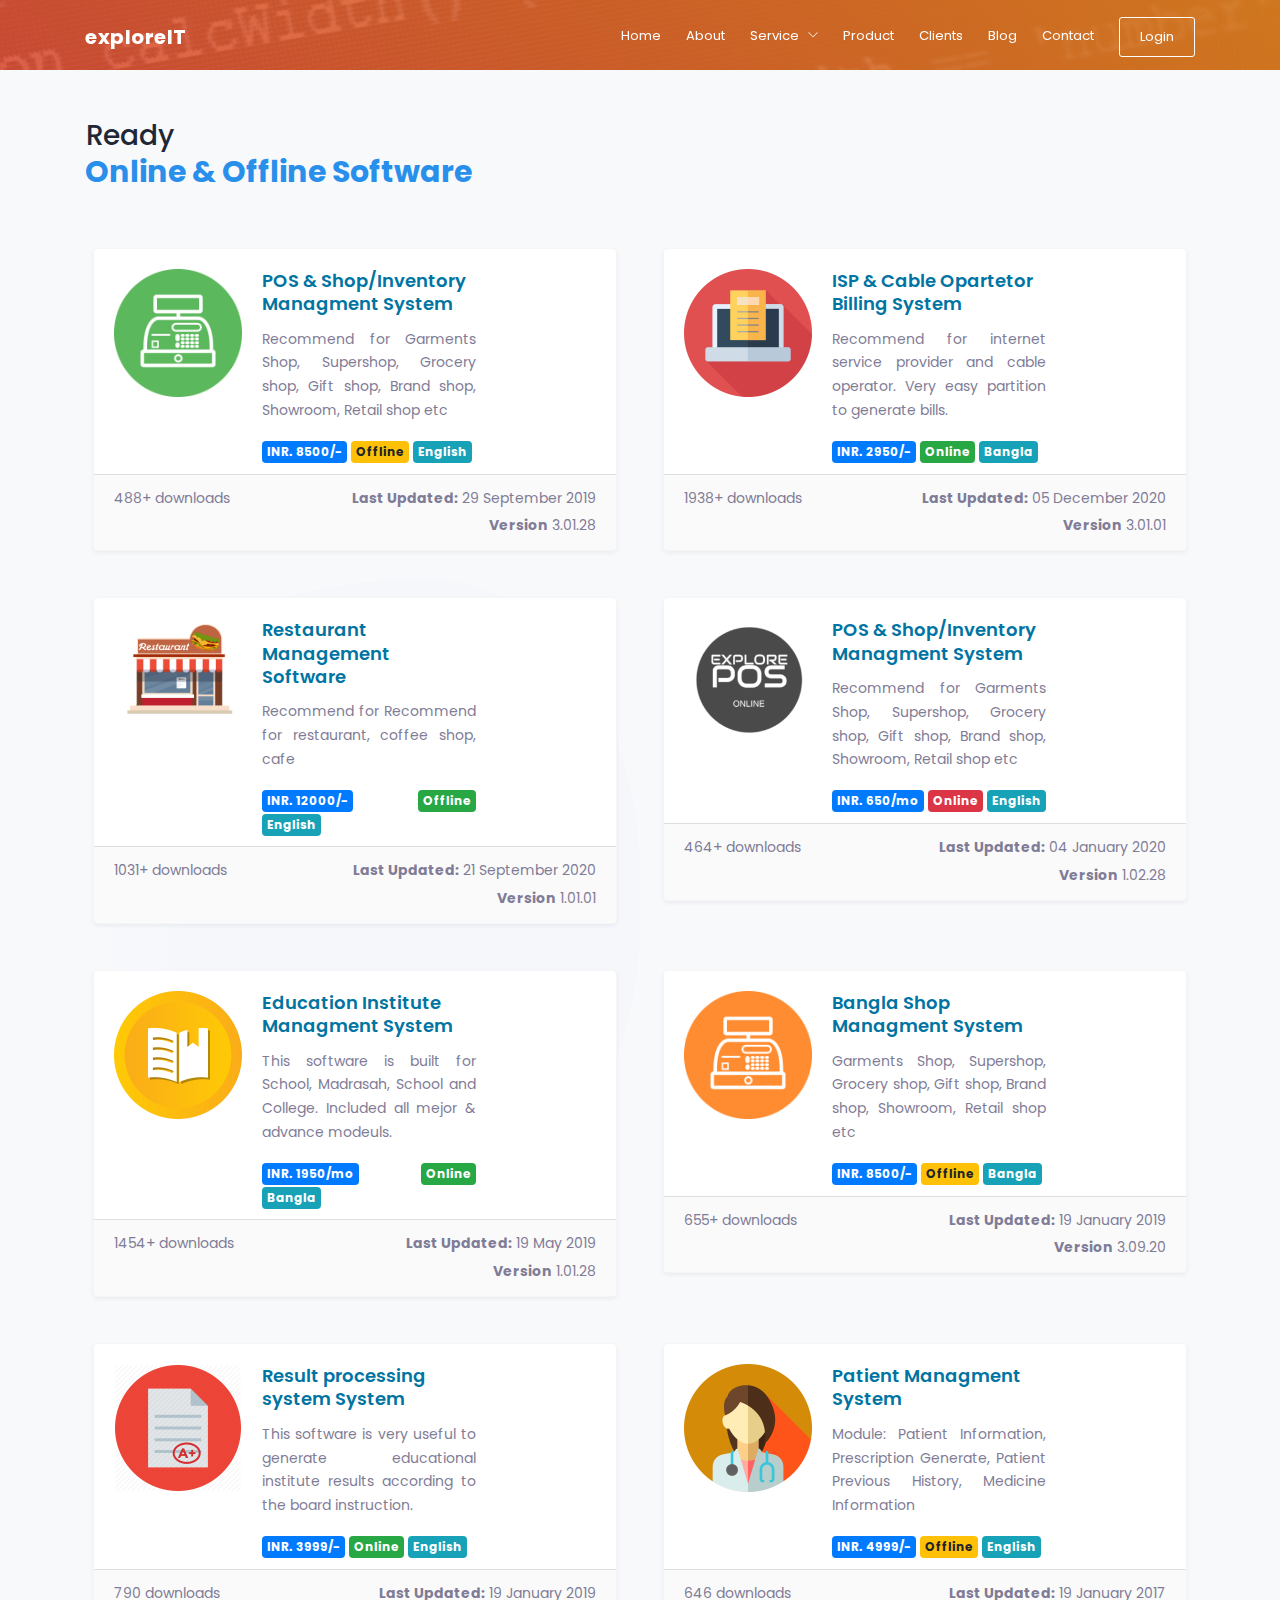
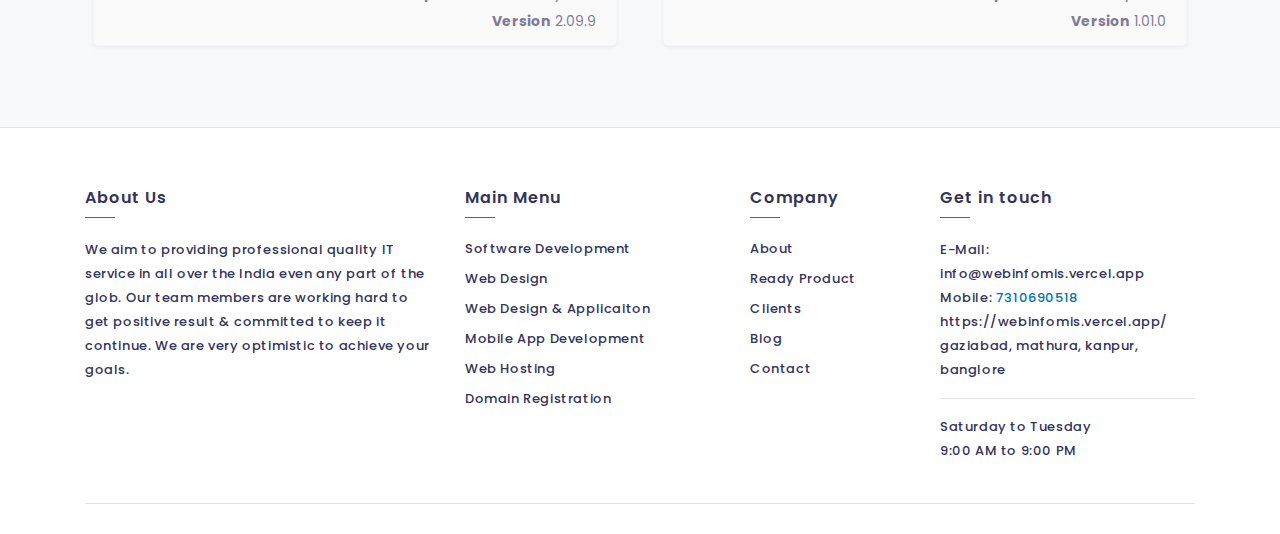
<file: products.html>
<!DOCTYPE html>
<html lang="zxx">



<head>
  <meta charset="utf-8">
  <meta http-equiv="X-UA-Compatible" content="IE=edge">
  <meta name="viewport" content="width=device-width, initial-scale=1, shrink-to-fit=no">
  <!--
 
  -->
  <!-- Page Title -->
  <title> explore IT,  Software, POS Software, Billing, Software, Web Application, Andorid App, Doamin & Hosting Service in india </title>
  <!-- / -->

  <!---Font Icon-->
  <link href="static/plugin/font-awesome/css/fontawesome-all.min.css" rel="stylesheet">
  <link href="static/plugin/themify-icons/themify-icons.css" rel="stylesheet">
  <!-- / -->

  <!-- Plugin CSS -->
  <link href="static/plugin/bootstrap/css/bootstrap.min.css" rel="stylesheet">
  <link href="static/plugin/owl-carousel/css/owl.carousel.min.css" rel="stylesheet">
  <link href="static/plugin/magnific/magnific-popup.css" rel="stylesheet">

  <!-- / -->

  <!-- Theme Style -->
  <link href="static/css/styles.css" rel="stylesheet">
  <link href="static/css/color/color-3.css" rel="stylesheet" id="color_theme">
  <!-- / -->

  <!-- Favicon -->
  <link rel="icon" href="favicon.html" />
  <!-- / -->
</head>

<!-- Body Start -->
<body data-spy="scroll" data-target="#navbar" data-offset="98">

 

  <!-- Header -->
  
   <nav class="navbar header-nav fixed-top navbar-expand-lg">
      <div class="container">
        <!-- Brand -->
        <a class="navbar-brand" href="#">
          exploreIT
        </a>
        <!-- / -->

        <!-- Mobile Toggle -->
        <button class="navbar-toggler" type="button" data-toggle="collapse" data-target="#navbar" aria-controls="navbar" aria-expanded="false" aria-label="Toggle navigation">
            <span></span>
            <span></span>
            <span></span>
        </button>
        <!-- / -->

        <!-- Top Menu -->
        <div class="collapse navbar-collapse justify-content-end" id="navbar">
          <ul class="navbar-nav ml-auto">
            <li><a class="nav-link" href="index.html">Home</a> </li>
            <li><a class="nav-link" href="about.html">About</a></li>
        <li>
              <a class="nav-link" href="javascript:;">Service</a>
              <span class="sub-menu-toggle" data-toggle="dropdown" aria-haspopup="true" aria-expanded="false"><i class="ti-angle-down"></i></span> 
              <ul class="sub-menu">
			  	<li><a href="desktop-database-accounting-software-development-india.html">Software Development</a></li>
	
        							<li><a href="web-desing-development-india.html">Web Design</a></li>
											<li><a href="web-application-online-software-india.html">Web Design & Applicaiton </a></li>
									
									<li><a href="mobile_app_development_india.html">Mobile App Development </a></li>
								 
              </ul>
            </li>
            <li><a class="nav-link" href="products.html">Product</a></li>
            <li><a class="nav-link" href="clients.html">Clients</a></li>
            <li><a class="nav-link" href="https://www.facebook.com/webinfomis">Blog</a></li>
            <li><a class="nav-link" href="https://webinfomis.vercel.app/contact">Contact</a></li>
             
            <li><a class="nav-btn nav-link" href="#">Login</a></li>
   
          </ul>
        </div>
        <!-- / -->

      </div><!-- Container -->
    </nav> <!-- Navbar -->
  </header>
  <!-- Header End --><link href="static/css/product.css" rel="stylesheet">
<!-- Main Start -->
<main>
<!-- Page Title -->
   <section class="section page-title-section theme-after bg-fixed bg-center-center bg-cover" style="background-image: url(uploads/pages/SFT.jpg);">
   
    </section>
<!-- Featre -->
<section class="section section-effect gray-bg border-bottom">
<div class="container service-item-content">
 	<h2><span>Ready </span>Online & Offline Software</h2><br>
  
  <div class="row">
	  <div class="col-md-12 col-lg-6 m-15px-tb">
  
  <div class="plugin-card">
    <div class="plugin-card-flipper">
      <div class="plugin-card-front">
        <div class="plugin-card-top"> <a href="#" class="thickbox plugin-icon"><img src="uploads/products/pos.png"></a>
          <div class="name column-name">
            <h4><a href="#" class="thickbox">POS & Shop/Inventory Managment System</a></h4>
          </div>
          
          <div class="desc column-description">
            <p>Recommend for Garments Shop, Supershop, Grocery shop, Gift shop, Brand shop, Showroom, Retail shop etc</p>
            <p class="authors"> <strong><span class="badge badge-primary" style="font-size:12px; padding:5px;"> INR. 8500/- </span></strong> <strong><span class="badge badge-warning" style="font-size:12px; padding:5px;">Offline </span></strong> <strong><span class="badge badge-info" style="font-size:12px; padding:5px;">English </span></strong></p>
          </div>
        </div>
        <div class="plugin-card-bottom">
          <div class="column-updated"> <strong>Last Updated:</strong> <span title="2014-09-18 6:09pm GMT">29 September 2019</span> </div>
          <div class="column-downloaded">488+ downloads</div>
          <div class="column-compatibility"> <span class="compatibility-untested"><strong>Version</strong> 3.01.28</span> </div>
        </div>
      </div>
    </div>
  </div>
  </div>
  
	  <div class="col-md-12 col-lg-6 m-15px-tb">
  <div class="plugin-card">
    <div class="plugin-card-flipper">
      <div class="plugin-card-front">
        <div class="plugin-card-top"> <a href="#" class="thickbox plugin-icon"><img src="uploads/products/billing.png"></a>
          <div class="name column-name">
            <h4><a href="isp-cable-software-online-bd-bangla.html" class="thickbox">ISP & Cable Opartetor Billing System</a></h4>
          </div>
          
          <div class="desc column-description">
            <p>Recommend for internet service provider and cable operator. Very easy partition to generate bills.</p>
            <p class="authors"> <strong><span class="badge badge-primary" style="font-size:12px; padding:5px;"> INR. 2950/- </span></strong> <strong><span class="badge badge-success" style="font-size:12px; padding:5px;">Online </span></strong>  <strong><span class="badge badge-info" style="font-size:12px; padding:5px;">Bangla </span></strong></p>
          </div>
        </div>
        <div class="plugin-card-bottom">
          <div class="column-updated"> <strong>Last Updated:</strong> <span title="2014-09-18 6:09pm GMT">05 December 2020</span> </div>
          <div class="column-downloaded">1938+ downloads</div>
          <div class="column-compatibility"> <span class="compatibility-untested"><strong>Version</strong> 3.01.01</span> </div>
        </div>
      </div>
    </div>
  </div>
  </div>
  
 <div class="col-md-12 col-lg-6 m-15px-tb">
  <div class="plugin-card">
    <div class="plugin-card-flipper">
      <div class="plugin-card-front">
        <div class="plugin-card-top"> <a href="#" class="thickbox plugin-icon"><img src="uploads/products/restaurant.png"></a>
          <div class="name column-name">
            <h4><a href="isp-cable-software-online-bd-bangla.html" class="thickbox">Restaurant Management Software</a></h4>
          </div>
          
          <div class="desc column-description">
            <p>Recommend for Recommend for restaurant, coffee shop, cafe</p>
            <p class="authors"> <strong><span class="badge badge-primary" style="font-size:12px; padding:5px;"> INR. 12000/- </span></strong> <strong><span class="badge badge-success" style="font-size:12px; padding:5px;">Offline </span></strong>  <strong><span class="badge badge-info" style="font-size:12px; padding:5px;">English </span></strong></p>
          </div>
        </div>
        <div class="plugin-card-bottom">
          <div class="column-updated"> <strong>Last Updated:</strong> <span title="2014-09-18 6:09pm GMT">21 September 2020</span> </div>
          <div class="column-downloaded">1031+ downloads</div>
          <div class="column-compatibility"> <span class="compatibility-untested"><strong>Version</strong> 1.01.01</span> </div>
        </div>
      </div>
    </div>
  </div>
  </div>
  
    <div class="col-md-12 col-lg-6 m-15px-tb">
  
  <div class="plugin-card">
    <div class="plugin-card-flipper">
      <div class="plugin-card-front">
        <div class="plugin-card-top"> <a href="#" class="thickbox plugin-icon"><img src="uploads/products/invoice.png"></a>
          <div class="name column-name">
            <h4><a href="#" class="thickbox">POS & Shop/Inventory Managment System</a></h4>
          </div>
          
          <div class="desc column-description">
            <p>Recommend for Garments Shop, Supershop, Grocery shop, Gift shop, Brand shop, Showroom, Retail shop etc</p>
            <p class="authors"> <strong><span class="badge badge-primary" style="font-size:12px; padding:5px;"> INR. 650/mo </span></strong> <strong><span class="badge badge-danger" style="font-size:12px; padding:5px;">Online </span></strong> <strong><span class="badge badge-info" style="font-size:12px; padding:5px;">English </span></strong></p>
          </div>
        </div>
        <div class="plugin-card-bottom">
          <div class="column-updated"> <strong>Last Updated:</strong> <span title="2014-09-18 6:09pm GMT">04 January 2020</span> </div>
          <div class="column-downloaded">464+ downloads</div>
          <div class="column-compatibility"> <span class="compatibility-untested"><strong>Version</strong> 1.02.28</span> </div>
        </div>
      </div>
    </div>
  </div>
  </div>
	  <div class="col-md-12 col-lg-6 m-15px-tb">
  <div class="plugin-card">
    <div class="plugin-card-flipper">
      <div class="plugin-card-front">
        <div class="plugin-card-top"> <a href="#" class="thickbox plugin-icon"><img src="uploads/products/icon-06.png"></a>
          <div class="name column-name">
            <h4><a href="#" class="thickbox">Education Institute Managment System</a></h4>
          </div>
          
          <div class="desc column-description">
            <p>This software is built for School, Madrasah, School and College. Included all mejor & advance modeuls.</p>
            <p class="authors"> <strong><span class="badge badge-primary" style="font-size:12px; padding:5px;"> INR. 1950/mo </span></strong> <strong><span class="badge badge-success" style="font-size:12px; padding:5px;">Online </span></strong>  <strong><span class="badge badge-info" style="font-size:12px; padding:5px;">Bangla </span></strong></p>
          </div>
        </div>
        <div class="plugin-card-bottom">
          <div class="column-updated"> <strong>Last Updated:</strong> <span title="2014-09-18 6:09pm GMT">19 May 2019</span> </div>
          <div class="column-downloaded">1454+ downloads</div>
          <div class="column-compatibility"> <span class="compatibility-untested"><strong>Version</strong> 1.01.28</span> </div>
        </div>
      </div>
    </div>
  </div>
  </div>
  
  
  	  <div class="col-md-12 col-lg-6 m-15px-tb">
  <div class="plugin-card">
    <div class="plugin-card-flipper">
      <div class="plugin-card-front">
        <div class="plugin-card-top"> <a href="#" class="thickbox plugin-icon"><img src="uploads/products/pos-bn.png"></a>
          <div class="name column-name">
            <h4><a href="#" class="thickbox">Bangla Shop Managment System</a></h4>
          </div>
          
          <div class="desc column-description">
            <p>Garments Shop, Supershop, Grocery shop, Gift shop, Brand shop, Showroom, Retail shop etc</p>
            <p class="authors"> <strong><span class="badge badge-primary" style="font-size:12px; padding:5px;"> INR. 8500/- </span></strong> <strong><span class="badge badge-warning" style="font-size:12px; padding:5px;">Offline </span></strong>  <strong><span class="badge badge-info" style="font-size:12px; padding:5px;">Bangla </span></strong></p>
          </div>
        </div>
        <div class="plugin-card-bottom">
          <div class="column-updated"> <strong>Last Updated:</strong> <span title="2014-09-18 6:09pm GMT">19 January 2019</span> </div>
          <div class="column-downloaded">655+ downloads</div>
          <div class="column-compatibility"> <span class="compatibility-untested"><strong>Version</strong> 3.09.20</span> </div>
        </div>
      </div>
    </div>
  </div>
  </div>
  
  
    	  <div class="col-md-12 col-lg-6 m-15px-tb">
  <div class="plugin-card">
    <div class="plugin-card-flipper">
      <div class="plugin-card-front">
        <div class="plugin-card-top"> <a href="#" class="thickbox plugin-icon"><img src="uploads/products/icon-07.png"></a>
          <div class="name column-name">
            <h4><a href="#" class="thickbox">Result processing system System</a></h4>
          </div>
          
          <div class="desc column-description">
            <p>This software is very useful to generate educational institute results according to the board instruction.</p>
            <p class="authors"> <strong><span class="badge badge-primary" style="font-size:12px; padding:5px;"> INR. 3999/- </span></strong> <strong><span class="badge badge-success" style="font-size:12px; padding:5px;">Online </span></strong>  <strong><span class="badge badge-info" style="font-size:12px; padding:5px;">English </span></strong></p>
          </div>
        </div>
        <div class="plugin-card-bottom">
          <div class="column-updated"> <strong>Last Updated:</strong> <span title="2014-09-18 6:09pm GMT">19 January 2019</span> </div>
          <div class="column-downloaded">790 downloads</div>
          <div class="column-compatibility"> <span class="compatibility-untested"><strong>Version</strong> 2.09.9</span> </div>
        </div>
      </div>
    </div>
  </div>
  </div>
  
  
  
  
    	  <div class="col-md-12 col-lg-6 m-15px-tb">
  <div class="plugin-card">
    <div class="plugin-card-flipper">
      <div class="plugin-card-front">
        <div class="plugin-card-top"> <a href="#" class="thickbox plugin-icon"><img src="uploads/products/icon-18.png"></a>
          <div class="name column-name">
            <h4><a href="#" class="thickbox">Patient Managment System</a></h4>
          </div>
          
          <div class="desc column-description">
            <p>Module: Patient Information, Prescription Generate, Patient Previous History, Medicine Information</p>
            <p class="authors"> <strong><span class="badge badge-primary" style="font-size:12px; padding:5px;"> INR. 4999/- </span></strong> <strong><span class="badge badge-warning" style="font-size:12px; padding:5px;">Offline </span></strong>  <strong><span class="badge badge-info" style="font-size:12px; padding:5px;">English </span></strong></p>
          </div>
        </div>
        <div class="plugin-card-bottom">
          <div class="column-updated"> <strong>Last Updated:</strong> <span title="2014-09-18 6:09pm GMT">19 January 2017</span> </div>
          <div class="column-downloaded">646 downloads</div>
          <div class="column-compatibility"> <span class="compatibility-untested"><strong>Version</strong> 1.01.0</span> </div>
        </div>
      </div>
    </div>
  </div>
  </div>
  
  
   
</div>
</div>
</section>
</main>
<!-- Main End -->
   <!-- Footer Start -->
  <footer class="footer-light ">
 
    <section class="footer-section">
      <div class="container">
        <div class="row">
          <div class="col-md-12 col-lg-4 sm-m-15px-tb md-m-30px-b">
            <h4 class="font-alt">About Us</h4>
            <p class="footer-text">We aim to providing professional quality IT service in all over the India even any part of the glob. Our team members are working hard to get positive result & committed to keep it continue. We are very optimistic to achieve your goals.</p>
          
          </div> <!-- col -->

          <div class="col-6 col-md-4 col-lg-3 sm-m-15px-tb">
            <h4 class="font-alt">Main Menu</h4>
            
            <ul class="fot-link">
<li><a href="desktop-database-accounting-software-development-india.html">Software Development</a></li>
	
        							<li><a href="web-desing-development-india.html">Web Design</a></li>
											<li><a href="web-application-online-software-india.html">Web Design & Applicaiton </a></li>
									
									<li><a href="mobile_app_development_india.html">Mobile App Development </a></li>
									<li><a href="web-hosting-india-best-price.html"> Web Hosting</a></li>
									<li><a href="domain_registration_bd_domain_india.html">Domain Registration</a></li>
            </ul>
          </div> <!-- col -->

          <div class="col-6 col-md-4 col-lg-2 sm-m-15px-tb">
            <h4 class="font-alt">Company</h4>
            <ul class="fot-link">
                <li><a href="about.html">About</a></li>
				               <li><a href="products.html">Ready Product</a></li>
                <li><a href="clients.html">Clients</a></li>
                <li><a href="https://www.facebook.com/webinfomis">Blog</a></li>
 
                <li><a href="https://webinfomis.vercel.app/contact">Contact</a></li>
              </ul>
          </div>
<div class="col-md-4 col-lg-3 sm-m-15px-tb">
            <h4 class="font-alt">Get in touch</h4>
         
            <p><span>E-Mail:</span> info@webinfomis.vercel.app </p>
            <p><span>Mobile:</span> <a href="tel:7310690518">7310690518</a></p>
            <p>https://webinfomis.vercel.app/</p>
             <p>gaziabad, mathura, kanpur, banglore
</p>
            
			<hr>
		
 
<p>Saturday to Tuesday</p>
<p>   9:00 AM to 9:00 PM</p>

          </div>   <!-- col -->

        </div>
        
        <div class="footer-copy">
          <div class="row">
            <!-- col -->
          </div> <!-- row -->
        </div> <!-- footer-copy -->

      </div> <!-- container -->   
    </section>
  </footer>
  <!-- / -->
<!-- WhatsHelp.io widget -->

<!-- /WhatsHelp.io widget -->
  <!-- jQuery -->
  <script src="static/js/jquery-3.2.1.min.js"></script>
  <script src="static/js/jquery-migrate-3.0.0.min.js"></script>

  <!-- Plugins -->
  <script src="static/plugin/bootstrap/js/popper.min.js"></script>
  <script src="static/plugin/bootstrap/js/bootstrap.min.js"></script>
  <script src="static/plugin/owl-carousel/js/owl.carousel.min.js"></script>
  <script src="static/plugin/magnific/jquery.magnific-popup.min.js"></script>
  <script src="static/plugin/particles/particles.min.js"></script>
  <script src="static/plugin/particles/particles-app.js"></script>

  <!-- custom -->
  <script src="static/js/custom.js"></script>
  
</body>
<!-- Body End -->

</html>
</file>
<file: static/plugin/themify-icons/themify-icons.css>
@font-face {
	font-family: 'themify';
	src:url('fonts/themify9f24.eot?-fvbane');
	src:url('fonts/themifyd41d.eot?#iefix-fvbane') format('embedded-opentype'),
		url('fonts/themify9f24.woff?-fvbane') format('woff'),
		url('fonts/themify9f24.ttf?-fvbane') format('truetype'),
		url('fonts/themify9f24.svg?-fvbane#themify') format('svg');
	font-weight: normal;
	font-style: normal;
}

[class^="ti-"], [class*=" ti-"] {
	font-family: 'themify';
	speak: none;
	font-style: normal;
	font-weight: normal;
	font-variant: normal;
	text-transform: none;
	line-height: 1;

	/* Better Font Rendering =========== */
	-webkit-font-smoothing: antialiased;
	-moz-osx-font-smoothing: grayscale;
}

.ti-wand:before {
	content: "\e600";
}
.ti-volume:before {
	content: "\e601";
}
.ti-user:before {
	content: "\e602";
}
.ti-unlock:before {
	content: "\e603";
}
.ti-unlink:before {
	content: "\e604";
}
.ti-trash:before {
	content: "\e605";
}
.ti-thought:before {
	content: "\e606";
}
.ti-target:before {
	content: "\e607";
}
.ti-tag:before {
	content: "\e608";
}
.ti-tablet:before {
	content: "\e609";
}
.ti-star:before {
	content: "\e60a";
}
.ti-spray:before {
	content: "\e60b";
}
.ti-signal:before {
	content: "\e60c";
}
.ti-shopping-cart:before {
	content: "\e60d";
}
.ti-shopping-cart-full:before {
	content: "\e60e";
}
.ti-settings:before {
	content: "\e60f";
}
.ti-search:before {
	content: "\e610";
}
.ti-zoom-in:before {
	content: "\e611";
}
.ti-zoom-out:before {
	content: "\e612";
}
.ti-cut:before {
	content: "\e613";
}
.ti-ruler:before {
	content: "\e614";
}
.ti-ruler-pencil:before {
	content: "\e615";
}
.ti-ruler-alt:before {
	content: "\e616";
}
.ti-bookmark:before {
	content: "\e617";
}
.ti-bookmark-alt:before {
	content: "\e618";
}
.ti-reload:before {
	content: "\e619";
}
.ti-plus:before {
	content: "\e61a";
}
.ti-pin:before {
	content: "\e61b";
}
.ti-pencil:before {
	content: "\e61c";
}
.ti-pencil-alt:before {
	content: "\e61d";
}
.ti-paint-roller:before {
	content: "\e61e";
}
.ti-paint-bucket:before {
	content: "\e61f";
}
.ti-na:before {
	content: "\e620";
}
.ti-mobile:before {
	content: "\e621";
}
.ti-minus:before {
	content: "\e622";
}
.ti-medall:before {
	content: "\e623";
}
.ti-medall-alt:before {
	content: "\e624";
}
.ti-marker:before {
	content: "\e625";
}
.ti-marker-alt:before {
	content: "\e626";
}
.ti-arrow-up:before {
	content: "\e627";
}
.ti-arrow-right:before {
	content: "\e628";
}
.ti-arrow-left:before {
	content: "\e629";
}
.ti-arrow-down:before {
	content: "\e62a";
}
.ti-lock:before {
	content: "\e62b";
}
.ti-location-arrow:before {
	content: "\e62c";
}
.ti-link:before {
	content: "\e62d";
}
.ti-layout:before {
	content: "\e62e";
}
.ti-layers:before {
	content: "\e62f";
}
.ti-layers-alt:before {
	content: "\e630";
}
.ti-key:before {
	content: "\e631";
}
.ti-import:before {
	content: "\e632";
}
.ti-image:before {
	content: "\e633";
}
.ti-heart:before {
	content: "\e634";
}
.ti-heart-broken:before {
	content: "\e635";
}
.ti-hand-stop:before {
	content: "\e636";
}
.ti-hand-open:before {
	content: "\e637";
}
.ti-hand-drag:before {
	content: "\e638";
}
.ti-folder:before {
	content: "\e639";
}
.ti-flag:before {
	content: "\e63a";
}
.ti-flag-alt:before {
	content: "\e63b";
}
.ti-flag-alt-2:before {
	content: "\e63c";
}
.ti-eye:before {
	content: "\e63d";
}
.ti-export:before {
	content: "\e63e";
}
.ti-exchange-vertical:before {
	content: "\e63f";
}
.ti-desktop:before {
	content: "\e640";
}
.ti-cup:before {
	content: "\e641";
}
.ti-crown:before {
	content: "\e642";
}
.ti-comments:before {
	content: "\e643";
}
.ti-comment:before {
	content: "\e644";
}
.ti-comment-alt:before {
	content: "\e645";
}
.ti-close:before {
	content: "\e646";
}
.ti-clip:before {
	content: "\e647";
}
.ti-angle-up:before {
	content: "\e648";
}
.ti-angle-right:before {
	content: "\e649";
}
.ti-angle-left:before {
	content: "\e64a";
}
.ti-angle-down:before {
	content: "\e64b";
}
.ti-check:before {
	content: "\e64c";
}
.ti-check-box:before {
	content: "\e64d";
}
.ti-camera:before {
	content: "\e64e";
}
.ti-announcement:before {
	content: "\e64f";
}
.ti-brush:before {
	content: "\e650";
}
.ti-briefcase:before {
	content: "\e651";
}
.ti-bolt:before {
	content: "\e652";
}
.ti-bolt-alt:before {
	content: "\e653";
}
.ti-blackboard:before {
	content: "\e654";
}
.ti-bag:before {
	content: "\e655";
}
.ti-move:before {
	content: "\e656";
}
.ti-arrows-vertical:before {
	content: "\e657";
}
.ti-arrows-horizontal:before {
	content: "\e658";
}
.ti-fullscreen:before {
	content: "\e659";
}
.ti-arrow-top-right:before {
	content: "\e65a";
}
.ti-arrow-top-left:before {
	content: "\e65b";
}
.ti-arrow-circle-up:before {
	content: "\e65c";
}
.ti-arrow-circle-right:before {
	content: "\e65d";
}
.ti-arrow-circle-left:before {
	content: "\e65e";
}
.ti-arrow-circle-down:before {
	content: "\e65f";
}
.ti-angle-double-up:before {
	content: "\e660";
}
.ti-angle-double-right:before {
	content: "\e661";
}
.ti-angle-double-left:before {
	content: "\e662";
}
.ti-angle-double-down:before {
	content: "\e663";
}
.ti-zip:before {
	content: "\e664";
}
.ti-world:before {
	content: "\e665";
}
.ti-wheelchair:before {
	content: "\e666";
}
.ti-view-list:before {
	content: "\e667";
}
.ti-view-list-alt:before {
	content: "\e668";
}
.ti-view-grid:before {
	content: "\e669";
}
.ti-uppercase:before {
	content: "\e66a";
}
.ti-upload:before {
	content: "\e66b";
}
.ti-underline:before {
	content: "\e66c";
}
.ti-truck:before {
	content: "\e66d";
}
.ti-timer:before {
	content: "\e66e";
}
.ti-ticket:before {
	content: "\e66f";
}
.ti-thumb-up:before {
	content: "\e670";
}
.ti-thumb-down:before {
	content: "\e671";
}
.ti-text:before {
	content: "\e672";
}
.ti-stats-up:before {
	content: "\e673";
}
.ti-stats-down:before {
	content: "\e674";
}
.ti-split-v:before {
	content: "\e675";
}
.ti-split-h:before {
	content: "\e676";
}
.ti-smallcap:before {
	content: "\e677";
}
.ti-shine:before {
	content: "\e678";
}
.ti-shift-right:before {
	content: "\e679";
}
.ti-shift-left:before {
	content: "\e67a";
}
.ti-shield:before {
	content: "\e67b";
}
.ti-notepad:before {
	content: "\e67c";
}
.ti-server:before {
	content: "\e67d";
}
.ti-quote-right:before {
	content: "\e67e";
}
.ti-quote-left:before {
	content: "\e67f";
}
.ti-pulse:before {
	content: "\e680";
}
.ti-printer:before {
	content: "\e681";
}
.ti-power-off:before {
	content: "\e682";
}
.ti-plug:before {
	content: "\e683";
}
.ti-pie-chart:before {
	content: "\e684";
}
.ti-paragraph:before {
	content: "\e685";
}
.ti-panel:before {
	content: "\e686";
}
.ti-package:before {
	content: "\e687";
}
.ti-music:before {
	content: "\e688";
}
.ti-music-alt:before {
	content: "\e689";
}
.ti-mouse:before {
	content: "\e68a";
}
.ti-mouse-alt:before {
	content: "\e68b";
}
.ti-money:before {
	content: "\e68c";
}
.ti-microphone:before {
	content: "\e68d";
}
.ti-menu:before {
	content: "\e68e";
}
.ti-menu-alt:before {
	content: "\e68f";
}
.ti-map:before {
	content: "\e690";
}
.ti-map-alt:before {
	content: "\e691";
}
.ti-loop:before {
	content: "\e692";
}
.ti-location-pin:before {
	content: "\e693";
}
.ti-list:before {
	content: "\e694";
}
.ti-light-bulb:before {
	content: "\e695";
}
.ti-Italic:before {
	content: "\e696";
}
.ti-info:before {
	content: "\e697";
}
.ti-infinite:before {
	content: "\e698";
}
.ti-id-badge:before {
	content: "\e699";
}
.ti-hummer:before {
	content: "\e69a";
}
.ti-home:before {
	content: "\e69b";
}
.ti-help:before {
	content: "\e69c";
}
.ti-headphone:before {
	content: "\e69d";
}
.ti-harddrives:before {
	content: "\e69e";
}
.ti-harddrive:before {
	content: "\e69f";
}
.ti-gift:before {
	content: "\e6a0";
}
.ti-game:before {
	content: "\e6a1";
}
.ti-filter:before {
	content: "\e6a2";
}
.ti-files:before {
	content: "\e6a3";
}
.ti-file:before {
	content: "\e6a4";
}
.ti-eraser:before {
	content: "\e6a5";
}
.ti-envelope:before {
	content: "\e6a6";
}
.ti-download:before {
	content: "\e6a7";
}
.ti-direction:before {
	content: "\e6a8";
}
.ti-direction-alt:before {
	content: "\e6a9";
}
.ti-dashboard:before {
	content: "\e6aa";
}
.ti-control-stop:before {
	content: "\e6ab";
}
.ti-control-shuffle:before {
	content: "\e6ac";
}
.ti-control-play:before {
	content: "\e6ad";
}
.ti-control-pause:before {
	content: "\e6ae";
}
.ti-control-forward:before {
	content: "\e6af";
}
.ti-control-backward:before {
	content: "\e6b0";
}
.ti-cloud:before {
	content: "\e6b1";
}
.ti-cloud-up:before {
	content: "\e6b2";
}
.ti-cloud-down:before {
	content: "\e6b3";
}
.ti-clipboard:before {
	content: "\e6b4";
}
.ti-car:before {
	content: "\e6b5";
}
.ti-calendar:before {
	content: "\e6b6";
}
.ti-book:before {
	content: "\e6b7";
}
.ti-bell:before {
	content: "\e6b8";
}
.ti-basketball:before {
	content: "\e6b9";
}
.ti-bar-chart:before {
	content: "\e6ba";
}
.ti-bar-chart-alt:before {
	content: "\e6bb";
}
.ti-back-right:before {
	content: "\e6bc";
}
.ti-back-left:before {
	content: "\e6bd";
}
.ti-arrows-corner:before {
	content: "\e6be";
}
.ti-archive:before {
	content: "\e6bf";
}
.ti-anchor:before {
	content: "\e6c0";
}
.ti-align-right:before {
	content: "\e6c1";
}
.ti-align-left:before {
	content: "\e6c2";
}
.ti-align-justify:before {
	content: "\e6c3";
}
.ti-align-center:before {
	content: "\e6c4";
}
.ti-alert:before {
	content: "\e6c5";
}
.ti-alarm-clock:before {
	content: "\e6c6";
}
.ti-agenda:before {
	content: "\e6c7";
}
.ti-write:before {
	content: "\e6c8";
}
.ti-window:before {
	content: "\e6c9";
}
.ti-widgetized:before {
	content: "\e6ca";
}
.ti-widget:before {
	content: "\e6cb";
}
.ti-widget-alt:before {
	content: "\e6cc";
}
.ti-wallet:before {
	content: "\e6cd";
}
.ti-video-clapper:before {
	content: "\e6ce";
}
.ti-video-camera:before {
	content: "\e6cf";
}
.ti-vector:before {
	content: "\e6d0";
}
.ti-themify-logo:before {
	content: "\e6d1";
}
.ti-themify-favicon:before {
	content: "\e6d2";
}
.ti-themify-favicon-alt:before {
	content: "\e6d3";
}
.ti-support:before {
	content: "\e6d4";
}
.ti-stamp:before {
	content: "\e6d5";
}
.ti-split-v-alt:before {
	content: "\e6d6";
}
.ti-slice:before {
	content: "\e6d7";
}
.ti-shortcode:before {
	content: "\e6d8";
}
.ti-shift-right-alt:before {
	content: "\e6d9";
}
.ti-shift-left-alt:before {
	content: "\e6da";
}
.ti-ruler-alt-2:before {
	content: "\e6db";
}
.ti-receipt:before {
	content: "\e6dc";
}
.ti-pin2:before {
	content: "\e6dd";
}
.ti-pin-alt:before {
	content: "\e6de";
}
.ti-pencil-alt2:before {
	content: "\e6df";
}
.ti-palette:before {
	content: "\e6e0";
}
.ti-more:before {
	content: "\e6e1";
}
.ti-more-alt:before {
	content: "\e6e2";
}
.ti-microphone-alt:before {
	content: "\e6e3";
}
.ti-magnet:before {
	content: "\e6e4";
}
.ti-line-double:before {
	content: "\e6e5";
}
.ti-line-dotted:before {
	content: "\e6e6";
}
.ti-line-dashed:before {
	content: "\e6e7";
}
.ti-layout-width-full:before {
	content: "\e6e8";
}
.ti-layout-width-default:before {
	content: "\e6e9";
}
.ti-layout-width-default-alt:before {
	content: "\e6ea";
}
.ti-layout-tab:before {
	content: "\e6eb";
}
.ti-layout-tab-window:before {
	content: "\e6ec";
}
.ti-layout-tab-v:before {
	content: "\e6ed";
}
.ti-layout-tab-min:before {
	content: "\e6ee";
}
.ti-layout-slider:before {
	content: "\e6ef";
}
.ti-layout-slider-alt:before {
	content: "\e6f0";
}
.ti-layout-sidebar-right:before {
	content: "\e6f1";
}
.ti-layout-sidebar-none:before {
	content: "\e6f2";
}
.ti-layout-sidebar-left:before {
	content: "\e6f3";
}
.ti-layout-placeholder:before {
	content: "\e6f4";
}
.ti-layout-menu:before {
	content: "\e6f5";
}
.ti-layout-menu-v:before {
	content: "\e6f6";
}
.ti-layout-menu-separated:before {
	content: "\e6f7";
}
.ti-layout-menu-full:before {
	content: "\e6f8";
}
.ti-layout-media-right-alt:before {
	content: "\e6f9";
}
.ti-layout-media-right:before {
	content: "\e6fa";
}
.ti-layout-media-overlay:before {
	content: "\e6fb";
}
.ti-layout-media-overlay-alt:before {
	content: "\e6fc";
}
.ti-layout-media-overlay-alt-2:before {
	content: "\e6fd";
}
.ti-layout-media-left-alt:before {
	content: "\e6fe";
}
.ti-layout-media-left:before {
	content: "\e6ff";
}
.ti-layout-media-center-alt:before {
	content: "\e700";
}
.ti-layout-media-center:before {
	content: "\e701";
}
.ti-layout-list-thumb:before {
	content: "\e702";
}
.ti-layout-list-thumb-alt:before {
	content: "\e703";
}
.ti-layout-list-post:before {
	content: "\e704";
}
.ti-layout-list-large-image:before {
	content: "\e705";
}
.ti-layout-line-solid:before {
	content: "\e706";
}
.ti-layout-grid4:before {
	content: "\e707";
}
.ti-layout-grid3:before {
	content: "\e708";
}
.ti-layout-grid2:before {
	content: "\e709";
}
.ti-layout-grid2-thumb:before {
	content: "\e70a";
}
.ti-layout-cta-right:before {
	content: "\e70b";
}
.ti-layout-cta-left:before {
	content: "\e70c";
}
.ti-layout-cta-center:before {
	content: "\e70d";
}
.ti-layout-cta-btn-right:before {
	content: "\e70e";
}
.ti-layout-cta-btn-left:before {
	content: "\e70f";
}
.ti-layout-column4:before {
	content: "\e710";
}
.ti-layout-column3:before {
	content: "\e711";
}
.ti-layout-column2:before {
	content: "\e712";
}
.ti-layout-accordion-separated:before {
	content: "\e713";
}
.ti-layout-accordion-merged:before {
	content: "\e714";
}
.ti-layout-accordion-list:before {
	content: "\e715";
}
.ti-ink-pen:before {
	content: "\e716";
}
.ti-info-alt:before {
	content: "\e717";
}
.ti-help-alt:before {
	content: "\e718";
}
.ti-headphone-alt:before {
	content: "\e719";
}
.ti-hand-point-up:before {
	content: "\e71a";
}
.ti-hand-point-right:before {
	content: "\e71b";
}
.ti-hand-point-left:before {
	content: "\e71c";
}
.ti-hand-point-down:before {
	content: "\e71d";
}
.ti-gallery:before {
	content: "\e71e";
}
.ti-face-smile:before {
	content: "\e71f";
}
.ti-face-sad:before {
	content: "\e720";
}
.ti-credit-card:before {
	content: "\e721";
}
.ti-control-skip-forward:before {
	content: "\e722";
}
.ti-control-skip-backward:before {
	content: "\e723";
}
.ti-control-record:before {
	content: "\e724";
}
.ti-control-eject:before {
	content: "\e725";
}
.ti-comments-smiley:before {
	content: "\e726";
}
.ti-brush-alt:before {
	content: "\e727";
}
.ti-youtube:before {
	content: "\e728";
}
.ti-vimeo:before {
	content: "\e729";
}
.ti-twitter:before {
	content: "\e72a";
}
.ti-time:before {
	content: "\e72b";
}
.ti-tumblr:before {
	content: "\e72c";
}
.ti-skype:before {
	content: "\e72d";
}
.ti-share:before {
	content: "\e72e";
}
.ti-share-alt:before {
	content: "\e72f";
}
.ti-rocket:before {
	content: "\e730";
}
.ti-pinterest:before {
	content: "\e731";
}
.ti-new-window:before {
	content: "\e732";
}
.ti-microsoft:before {
	content: "\e733";
}
.ti-list-ol:before {
	content: "\e734";
}
.ti-linkedin:before {
	content: "\e735";
}
.ti-layout-sidebar-2:before {
	content: "\e736";
}
.ti-layout-grid4-alt:before {
	content: "\e737";
}
.ti-layout-grid3-alt:before {
	content: "\e738";
}
.ti-layout-grid2-alt:before {
	content: "\e739";
}
.ti-layout-column4-alt:before {
	content: "\e73a";
}
.ti-layout-column3-alt:before {
	content: "\e73b";
}
.ti-layout-column2-alt:before {
	content: "\e73c";
}
.ti-instagram:before {
	content: "\e73d";
}
.ti-google:before {
	content: "\e73e";
}
.ti-github:before {
	content: "\e73f";
}
.ti-flickr:before {
	content: "\e740";
}
.ti-facebook:before {
	content: "\e741";
}
.ti-dropbox:before {
	content: "\e742";
}
.ti-dribbble:before {
	content: "\e743";
}
.ti-apple:before {
	content: "\e744";
}
.ti-android:before {
	content: "\e745";
}
.ti-save:before {
	content: "\e746";
}
.ti-save-alt:before {
	content: "\e747";
}
.ti-yahoo:before {
	content: "\e748";
}
.ti-wordpress:before {
	content: "\e749";
}
.ti-vimeo-alt:before {
	content: "\e74a";
}
.ti-twitter-alt:before {
	content: "\e74b";
}
.ti-tumblr-alt:before {
	content: "\e74c";
}
.ti-trello:before {
	content: "\e74d";
}
.ti-stack-overflow:before {
	content: "\e74e";
}
.ti-soundcloud:before {
	content: "\e74f";
}
.ti-sharethis:before {
	content: "\e750";
}
.ti-sharethis-alt:before {
	content: "\e751";
}
.ti-reddit:before {
	content: "\e752";
}
.ti-pinterest-alt:before {
	content: "\e753";
}
.ti-microsoft-alt:before {
	content: "\e754";
}
.ti-linux:before {
	content: "\e755";
}
.ti-jsfiddle:before {
	content: "\e756";
}
.ti-joomla:before {
	content: "\e757";
}
.ti-html5:before {
	content: "\e758";
}
.ti-flickr-alt:before {
	content: "\e759";
}
.ti-email:before {
	content: "\e75a";
}
.ti-drupal:before {
	content: "\e75b";
}
.ti-dropbox-alt:before {
	content: "\e75c";
}
.ti-css3:before {
	content: "\e75d";
}
.ti-rss:before {
	content: "\e75e";
}
.ti-rss-alt:before {
	content: "\e75f";
}
</file>
<file: static/css/styles.css>
/*========================================================================
EXCLUSIVE ON themeforest.net
~~~~~~~~~~~~~~~~~~~~~~~~~~~~~~~~~~~~~~~~~~~~~~~~~~~~~~~~~~~~~~~~~~~~~~~~
Template Name   : AppWay
========================================================================*/

/*----------------------------------
Table of contents
01. Loading
02. Common
03. Section title
04. Buttons
05. Owl
06. Page Title
07. Header
08. Home Banner
09. Feature Box
10. Tabs
11. Testimonial
12. About us Section
13. Video Box
14. counter section
15. Our Team
16. Price Table
17. Blog
18. Call To Action
19. Footer
20 Contact Us
----------------------------------*/

@import url('https://fonts.googleapis.com/css?family=Poppins:100,100i,200,200i,300,300i,400,400i,500,500i,600,600i,700,700i,800,800i,900,900i');


/*---------------------------------
* 02. Common
-----------------------------------*/
@font-face {
    font-family: 'SolaimanLipiNormal';
    src: url('fonts/solaiman-lipi.eot');
    src: url('fonts/solaiman-lipi.eot') format('embedded-opentype'),
	url('fonts/solaiman-lipi.woff') format('woff'),
	url('fonts/solaiman-lipi.ttf') format('truetype'),
	url('fonts/solaiman-lipi.html#SolaimanLipiNormal') format('svg');
	
	font-weight:normal;
	font-style:normal;
}


body {
  font-family: 'Poppins', sans-serif;
  font-size: 14px;
  line-height: 1.7;
  color: #7f7c97;
  font-smoothing: antialiased;
  font-weight: 400;
  overflow-x: hidden;
}

img {
  max-width: 100%;
}

.section {
  padding: 50px 0;
}

@media (max-width: 991px){
 .section {
    padding: 6px 0;
  } 
}

@media (max-width: 767px){
 .section {
    padding: 40px 0;
  } 
}

.section-effect {
  position: relative;
}
.section-effect.left:after {
  left: 0;
}
.section-effect.right:after {
  right: 0;
  background: linear-gradient(to left, #fff 10%, #eff1ff 30%);
}
.section-effect:after {
  content: "";
  width: 50vw;
  height: 50vw;
  background: linear-gradient(to left, #eff1ff 70%, #fff 90%);
  position: absolute;
  top: 0;
  border-radius: 100% 50% 50% 100% / 75% 69% 69% 75%;
  z-index: -1;
  opacity: 0.3;
  bottom: 0;
  margin: auto;
}

.gray-bg-g {
  background: linear-gradient(to bottom, #f7f8ff 0%, #ffffff 90%);
}
.gray-bg {
  background: #f2f3f882;
}

.white-bg {
  background: #fff;
}

.social-icons {
  margin: 0;
  padding: 0;
}
.social-icons li {
  display: inline-block;
  vertical-align: top;
  list-style: none;
  margin: 0 3px;
}
.social-icons li a {
  display: block;
  width: 30px;
  height: 30px;
  text-align: center;
  line-height: 30px;
  -webkit-transition: ease all 0.3s;
     -moz-transition: ease all 0.3s;
       -o-transition: ease all 0.3s;
          transition: ease all 0.3s;
  border: 1px solid #ddd;
}
.social-icons li a:hover {
  background: #374574;
  color: #fff;
}.counter {
 
    padding: 20px 0;
    border-radius: 5px;
}

.count-title {
    font-size: 40px;
    font-weight: normal;
    margin-top: 10px;
    margin-bottom: 0;
    text-align: center;
}

.count-text {
    font-size: 13px;
    font-weight: normal;
    margin-top: 10px;
    margin-bottom: 0;
    text-align: center;
}

.fa-2x {
    margin: 0 auto;
    float: none;
    display: table;
    color: #4ad1e5;
}


/*---------------------------------
* 01. Loading
-----------------------------------*/
#loading {
  position: fixed;
  top: 0;
  left: 0;
  bottom: 0;
  right: 0;
  background: #fff;
  z-index: 999999;
}

.load-circle:after,
.load-circle:before{
  content: '';
  background: #fff;
  height: 50%;
  width: 100%;
  position: absolute;
  left: 0;
  transition: all 1s;
}

.load-circle:after{
  top: 0;
}

.load-circle:before{
  bottom: 0;
}

.load-circle {
  width: 50px;
  height: 50px;
  border-radius: 50%;
  border: 10px solid #e8e8e8;
  border-top: 10px solid #000;
  -webkit-animation: rotate 1.2s infinite linear;
  animation: rotate 1.2s infinite linear;
  overflow: hidden;
  position: absolute;
  top: 0;
  left: 0;
  right: 0;
  bottom: 0;
  margin: auto;
}

@-webkit-keyframes rotate {
  0%{
    transform: rotate(0deg);
  }
  100%{
    transform: rotate(360deg);
  }
}

@keyframes rotate {
  0%{
    transform: rotate(0deg);
  }
  100%{
    transform: rotate(360deg);
  }
}

/*---------------------------------
* 03. Section title
-----------------------------------*/
.section-title {
  position: relative;
  text-align: center;
}
.section-title label {
  font-weight: 600;
  text-transform: uppercase;
  opacity: 0.6;
  margin: 0 0 7px;
  display: none;
}
.section-title .st-icon i {
  width: 60px;
  height: 60px;
  line-height: 60px;
  border-radius: 50%;
  font-size: 20px;
  background: #fff;
  display: inline-block;
  box-shadow: 0px 1px 27px -3px rgba(0, 0, 0, 0.2);
  margin-bottom: 30px;
}
.section-title h2 {
  font-weight: 600;
  font-size: 35px;
  letter-spacing: 1px;
  margin-bottom: 15px;
  text-transform: UPPERCASE;
  position: relative;
  z-index: 1;
}
.section-title h2:after {
	display:none;
  position: absolute;
  left: 0;
  top: 20px;
  content: '';
  width: 70px;
  height: 15px;
  border-radius: 30px;
  opacity: 0.3;
  transform: rotate(-45deg);
  right: 0;
  margin: auto;
  z-index: -1;
  box-shadow: -2px -22px 0px 0px rgba(0, 0, 0, 0.27);
}
.section-title p {
  text-align: center;
  font-weight: 400;
  font-size: 15px;
  letter-spacing: 0.5px;
  color: #7f7c9b;
  margin: 0;
}


@media (max-width: 767px){
  .section-title h2 {
    font-size: 25px;
  }
}


.testimonial-col .user .name span,
.feature-box-01 h4,
.social-icons li a,
.tab-title h2,
.section-title label,
.section-title h2,
.feature-box h3,
.feature-box-04 h3,
.feature-box-02 h3,
.feature-box-03 h4 a,
.feature-box-01 h4 a,
.our-team h6,
.price-table .pt-head h2{
  color: #333357;
}

.price-table:after,
.our-team .img,
.testimonial-col i,
.testimonial-col .user .img,
.feature-box-04:after,
.feature-box-02 .icon,
.feature-box-03 .icon,
.feature-box-01 .icon,
.feature-box .icon,
.home-banner .home-right .popup-video:after,
.home-banner .home-right .popup-video,
.home-banner .home-right,
.social-icons li a,
.faq-row .no {
  border-radius: 100% 50% 50% 100% / 75% 69% 69% 75%; 
}

/*-----------------------------------------
* 04. Buttons
-----------------------------------------*/
.m-btn {
  padding: 10px 30px;
  border: 1px solid;
  border-radius: 3px;
  font-weight: 600;
  letter-spacing: 0.5px;
  text-decoration: none !important;
  display: inline-block;
  text-transform: uppercase;
  font-size: 12px;
  cursor: pointer;
  -webkit-transition: ease all 0.3s;
  -moz-transition: ease all 0.3s;
  -o-transition: ease all 0.3s;
  transition: ease all 0.3s;
  box-shadow: 0px 8px 15px rgba(0, 0, 0, 0.1);
}

.m-btn-white {
  color: #fff;
  border-color: #fff;
  background: transparent;
}
.m-btn-white:hover {
  background: rgba(255,255,255,.2);
  border-color: rgba(255,255,255,.8);
  color: #fff;
}

.m-btn-theme {
  color: #fff;
}
.m-btn-theme:hover {
  background: #fff;
}

.m-btn-theme2nd {
  color: #fff;
}
.m-btn-theme2nd:hover {
  color: #fff; 
}

/*-----------------------------------------
*  05. Owl
-----------------------------------------*/

.owl-dots {
  text-align: center;
}
.owl-dots .owl-dot {
  width: 12px;
  height: 12px;
  display: inline-block;
  vertical-align: top;
  background: transparent;
  margin: 0 2px;
  border: 1px solid #22417a;
  box-shadow: 0px 1px 27px -3px rgba(0, 0, 0, 0.2);
  border-radius: 50%;
}
.owl-dots .owl-dot.active {
  background: #22417a;
}
.owl-nav .owl-prev, 
.owl-nav .owl-next {
  width: 45px;
  height: 45px;
  border-radius: 50%;
  text-align: center;
  display: inline-block;
  line-height: 46px;
  font-size: 20px;
  color: #fff;
  margin-left: 15px;
  margin-top: 25px;
  box-shadow: 0px 1px 27px -3px rgba(0, 0, 0, 0.2);
  background: #111;
}
.owl-nav .owl-prev:hover, 
.owl-nav .owl-next:hover {
  background: #000;
}

/*---------------------------------
* 06. Page Title
-----------------------------------*/
.page-title-section {
  padding: 70px 0 0px;
  position: relative;
}
.page-title-section:after {
  position: absolute;
  top: 0;
  left: 0;
  right: 0;
  bottom: 0;
  content: "";
  opacity: 0.9;
}

.page-title-section .container {
  position: relative;
  z-index: 1;
}

.page-title h1 {
  color: #fff;
  margin: 0 0 15px;
  font-size: 25px;
  TEXT-TRANSFORM: UPPERCASE;
}
.page-title p {
  font-size: 16px;
  color: rgba(255,255,255,0.6);
  margin-bottom: 40px;
}

.page-title-section .breadcrumb {
  padding: 0;
  margin: 0;
  background: none;
  text-align: center;
}
.page-title-section .breadcrumb li {
  color: rgba(255, 255, 255, 0.58);
  font-size: 14px;
  margin: 0 15px;
  position: relative;
}
.page-title-section .breadcrumb li:not(:first-child):after {
  width: 5px;
  height: 5px;
  background: #fff;
  left: -15px;
  content: "";
  float: left;
  position: absolute;
  top: 9px;
  border-radius: 50%;
}
.page-title-section .breadcrumb a {
  color: #fff;
  text-decoration: none;
}

@media(max-width: 991px) {
  .page-title {
    margin-bottom: 30px;
  }
  .page-title-section {
   
  }
}

/*---------------------------------
* 07. Header
-----------------------------------*/
.header-nav {
  padding: 15px 10px;
  -webkit-transition: all 0.2s ease;
     -moz-transition: all 0.5s ease;
       -o-transition: all 0.2s ease;
          transition: all 0.2s ease;
}
.header-nav .navbar-toggler span {
  background: #fff;
}

.header-nav .navbar-brand {
  color: #fff;
  font-weight: 700;
  position: relative;
  font-size: 20px;
  letter-spacing: 0.5px;
}

.header-nav .navbar-nav > li {
  margin: 0 0 0 25px;
}
.header-nav .navbar-nav .nav-link {
  position: relative;
  padding: 0;
  display: inline-block;
  font-size: 13px;
  vertical-align: top;
  color: #fff;
  font-weight: 400;
  line-height: 38px;
}
.header-nav .navbar-nav .nav-link:after {
  content: '';
  position: absolute;
  z-index: 10;
  width: 0;
  left: 0;
  bottom: 0;
  top: 0;
  margin: auto;
  height: 1px;
  background: rgba(255,255,255,.5);
  -webkit-transition: ease all 0.2s;
     -moz-transition: ease all 0.2s;
       -o-transition: ease all 0.2s;
          transition: ease all 0.2s;
  
}
.header-nav .navbar-nav .nav-link:hover:after {
  width: 110%;
  left: -5%;
}
.header-nav .navbar-nav .nav-link.active:after {
  width: 140%;
  left: -20%;
}

.header-nav .navbar-nav .nav-btn.nav-link {
  padding: 0 20px;
  border: 1px solid #fff;
  border-radius: 3px;
}
.header-nav .navbar-nav .nav-btn.nav-link:after {
  display: none;
}
.header-nav .navbar-nav > li {
  position: relative;
}

@media(min-width: 992px) {
  .header-nav .navbar-nav > li .sub-menu {
    background: #fff;
    margin: 0;
    padding: 10px 0;
    min-width: 235px;
    max-width: 100%;
    position: absolute;
    left: 0;
    top: calc(100% + 30px);
    list-style: none;
    border-radius: 5px;
    opacity: 0;
    box-shadow: 0px 2px 6px 0px rgba(0, 0, 0, 0.16);
    pointer-events: none;
    -webkit-transition: ease all 0.3s;
    -moz-transition: ease all 0.3s;
    -o-transition: ease all 0.3s;
    transition: ease all 0.3s;
  }
  .header-nav .navbar-nav > li .sub-menu-toggle {
    color: #fff;
    font-size: 10px;
    margin-left: 5px;
    line-height: 38px;
  }
  .header-nav .navbar-nav > li:hover .sub-menu {
    opacity: 1;
    pointer-events: auto;
    top: 100%;
  }
  .header-nav-light.header-nav .navbar-nav > li .sub-menu-toggle {
    color: #222;
  }
}

.header-nav .navbar-nav > li .sub-menu li > a {
  color: #333;
  font-size: 13px;
  display: block;
  padding: 5px 20px 5px 20px;
  font-weight: 600;
  letter-spacing: 0.5px;
  position: relative;
  text-decoration: none;
  -webkit-transition: ease all 0.3s;
     -moz-transition: ease all 0.3s;
       -o-transition: ease all 0.3s;
          transition: ease all 0.3s;

}

.header-nav .navbar-nav > li .sub-menu li > a:after {
  width: 0px;
  bottom: 14px;
  left: 9px;
  content: "";
  position: absolute;
  height: 2px;
  background: #000;
  -webkit-transition: ease all 0.3s;
     -moz-transition: ease all 0.3s;
       -o-transition: ease all 0.3s;
          transition: ease all 0.3s;
}

.header-nav .navbar-nav > li .sub-menu li:hover > a {
  padding-left: 28px;
}
.header-nav .navbar-nav > li .sub-menu li:hover > a:after {
  width: 8px;
}

/*Navbar Toogle*/
.navbar-toggler {
  border: none;
  padding: 10px 6px;
  outline: none !important;
}
.navbar-toggler span {
  display: block;
  width: 22px;
  height: 2px;
  border-radius: 1px;
  background: #fff;
}
.navbar-toggler span + span {
  margin-top: 4px;
  width: 18px;
}
.navbar-toggler span + span + span {
  width: 10px;
}
/**/


.header-nav.fixed-header {
  top: 0;
  margin-top: 0;
  padding: 12px 10px;
  background: #fff;
  box-shadow: 0px 1px 27px -3px rgba(0, 0, 0, 0.2);
}

.fixed-header.header-nav .navbar-nav .nav-link,
.fixed-header.header-nav .navbar-brand {
  color: #22417a;
}
.fixed-header.header-nav .navbar-nav .nav-btn.nav-link {
 border-color: #22417a; 
}
.fixed-header.header-nav .navbar-nav .nav-link:after {
 background: #22417a; 
}

.fixed-header.header-nav .navbar-toggler span {
  background: #000;
}

.fixed-header.header-nav .navbar-nav > li .sub-menu-toggle {
  color: #22417a
}

@media (max-width: 991px){
  .header-nav {
    top: 0;
    padding:10px 15px;
  }
  .header-nav.fixed-header {
    padding:10px 15px;
  }
  .navbar-nav {
    padding-top: 5px;
  }
  .header-nav .navbar-nav > li {
    margin: 8px 0;
  }
  .header-nav .navbar-nav .nav-link {
    padding: 0;
    line-height: normal;
  }
  .fixed-header.header-nav .navbar-nav .nav-btn.nav-link {
    border: none;
    padding: 0;
  }

  .header-nav .navbar-nav > li .sub-menu-toggle {
    position: absolute;
    top: 0;
    right: 0;
    color: #fff;
    width: 100%;
    height: 25px;
    text-align: right;
    z-index: 1;
  }
  
  .header-nav .navbar-nav > li .sub-menu {
    margin: 0;
    padding: 0;
    list-style: none;
    display: none;
  }
  .header-nav .navbar-nav > li.show .sub-menu {
    display: block;
  }
  .header-nav .navbar-nav > li .sub-menu li > a {
    color: #fb2323;
    font-weight: 500;
    padding: 5px 20px 5px 30px
  }
  .header-nav .navbar-nav > li .sub-menu li > a:after {
    width: 9px;
    background: red;
  }

  .header-nav-light.header-nav .navbar-nav > li .sub-menu-toggle {
    color: #222;
  }
  .header-nav-light.header-nav .navbar-nav > li .sub-menu li > a {
    color: #3b566e
  }
  .header-nav-light.header-nav .navbar-nav > li .sub-menu li > a:after {
    background:  #3b566e
  }
}

.header-nav-light .navbar-toggler span {
  background: #1E3056
}

.header-nav-light .navbar-nav .nav-link {
  color: #7f7c9b;
  font-weight: 500;
}
.header-nav-light .navbar-nav .nav-link.nav-btn {
  border-color: #7f7c9b;
}
.header-nav-light .navbar-nav .nav-link:after {
  background: #7f7c9b;
}
.header-nav-light .navbar-brand {
  color: #333357;
  font-weight: 600;
}
.header-nav-light.fixed-header {
  background: #fff;
}


.service-item-content h2 {
    margin: 0 0 17px;
    font-size: 30px;
    line-height: 40px;
    font-weight: 700;
    color: #288feb;
}

.service-item-content h2 span {
    display: block;
    color: #202736;
    font-size: 28px;
    line-height: 32px;
    font-weight: 500;
    text-indent: 1px;
}

.service-item-content p {
    margin-bottom: 17px;
    text-align: justify;
}

.service-item-content p:last-child {
    margin-bottom: 0;
}

.service-item-content ul {
    margin: 0;
    padding: 0;
    list-style: none;
    text-transform: capitalize;
}

.service-item-content ul:before,
.service-item-content ul:after {
    content: " ";
    display: table;
}

.service-item-content ul:before,
.service-item-content ul:after {
    clear: both;
}

.service-item-content ul li {
    float: left;
    width: 50%;
}

.service-item-content ul li .fa {
    margin-right: 8px;
    color: #288feb;
}

.service-item-content .price {
    margin-top: 24px;
}

/*---------------------------------
* 08. Home Banner
-----------------------------------*/
.full-screen {
  min-height: 100vh;
}

.bg-effect {
  background: rgba(0, 0, 0, 0.04);
  position: absolute;
  height: 100%;
  width: 100%;
  content: '';
  top: 0;
  left: 50%;
  transform: skewX(33deg);
  transform-origin: left bottom;
}

.bg-effect:before {
      left: 280px;
}
.bg-effect:after {
  left: 560px;
}
.bg-effect:before, 
.bg-effect:after {
  background: rgba(4, 4, 4, 0.04);
  position: absolute;
  height: 100%;
  width: 100%;
  content: '';
  top: 0;
}

.home-banner {
  position: relative;
  overflow: hidden;
}

.home-banner .full-screen {
  padding: 60px 0;
}

.home-banner .hb-img {
  position: relative;
  z-index: 1;
}

.home-banner .particles-js-canvas-el {
  position: absolute;
  top: 0;
  left: 0;
  opacity: 0.2
}

.home-banner .home-text-center {
  position: relative;
  z-index: 1;
}

.home-banner label {
  border: 2px solid rgba(255,255,255,.5);
  color: #fff;
  padding: 4px 15px;
  font-size: 10px;
  letter-spacing: 1px;
  border-radius: 30px;
  margin-bottom: 20px;
}
.home-banner h1 {
  font-size: 36px;
  font-weight: 600;
  margin: 0 0 15px;
  letter-spacing: 1.4px;
  color: #fff;
}
.home-banner p {
  width: 600px;
  max-width: 100%;
  font-weight: 400;
  font-size: 16px;
  padding: 0 0 35px;
  margin: 0;
  line-height: 30px;
  color: rgba(255,255,255,.6);
}

.home-banner .m-btn { 
  min-width: 140px; 
  margin-right: 10px; 
  text-align: center;
}

.home-banner .home-right {
  box-shadow: 2px 10px 0px 0px rgba(0, 0, 0, 0.16);
  background-size: cover;
  position: relative;
}
.home-banner .home-right:after {
  content: "";
  display: inline-block;
  padding-bottom: 100%;
}

.home-banner .home-right .popup-video {
  position: absolute;
  top: 0;
  left: 0;
  right: 0;
  bottom: 0;
  margin: auto;
  width: 55px;
  height: 55px;
  text-align: center;
  font-size: 26px;
  line-height: 55px;
  color: #fff;
  text-decoration: none;
  z-index: 1;
  outline: none;
}
.home-banner .home-right .popup-video:after {
  content: "";
  position: absolute;
  top: -10px;
  left: -10px;
  right: -10px;
  bottom: -10px;
  opacity: 0.4;
  margin: auto;
  z-index: -1;
}

@media (max-width: 767px){
  .home-banner .full-screen {
    padding-bottom: 50px; 
  }
  .home-banner h1 {
    font-size: 30px;
    margin: 0 0 20px;
  }
  .home-banner p {
    font-size: 14px;
    padding: 0 0 30px;
  }
}


/*-----------------------------------------
*  Banner 01
-----------------------------------------*/
.home-banner-01 {
  overflow: hidden;
  position: relative;
}
.home-banner-01 label {
  color: #fff;
  padding: 4px 15px;
  font-size: 11px;
  letter-spacing: 1px;
  border-radius: 30px;
  margin-bottom: 20px;
}
.home-banner-01 h1 {
  font-size: 36px;
  font-weight: 600;
  margin: 0 0 15px;
  letter-spacing: 1.4px;
  color: #333357;
}
.home-banner-01 p {
  width: 600px;
  max-width: 100%;
  font-weight: 400;
  font-size: 15px;
  padding: 0 0 25px;
  margin: 0;
  line-height: 28px;
}

.home-banner-01 .subscribe-box .form-control {
  height: 54px;
  border-radius: 5px;
  border: 1px solid #e5e8ed;
}

.home-banner-01 .subscribe-box button {
  height: 46px;
  top: 4px;
  right: 4px;
  border-radius: 4px;
}

@media(max-width: 991px){
  .home-banner-01 .full-screen {
    min-height: inherit;
  }
  .home-banner-01 .home-text-center {
    text-align: center;
  }
  .home-banner-01 .home-text-center p {
    width: 500px;
    margin: 0 auto;
  }
  .home-banner-01 .home-right {
    padding-bottom: 40px;
  }
}

@media(max-width: 767px){
  .home-banner-01 h1 {
    font-size: 28px;
  }
}

.home-banner-02 {
  overflow: hidden;
  position: relative;
}
.home-banner-02 label {
  color: #fff;
  padding: 4px 15px;
  font-size: 11px;
  letter-spacing: 0.5px;
  border-radius: 30px;
  margin-bottom: 15px;
}
.home-banner-02 h1 {
  font-size: 36px;
  font-weight: 600;
  margin: 0 0 20px;
  letter-spacing: 1.4px;
  color: #333357;
}
.home-banner-02 p {
  font-weight: 400;
  font-size: 15px;
  padding: 0 0 30px;
  margin: 0;
  line-height: 28px;
}

@media(max-width: 767px){
  .home-banner-02 h1 {
    font-size: 26px;
    margin-bottom: 15px;
  }
  .home-banner-02 p {
    padding: 0 0 20px;
  }
}


/*------------------------------------*\
    13. DOMAIN PRICING AREA
\*------------------------------------*/
 

#domainPricing table {
    border: 1px solid #ccc;
    width: 100%;
    margin:0;
    padding:0;
    border-collapse: collapse;
    border-spacing: 0;
}

#domainPricing table thead {
    background-color: #288feb;
    color: #fff;
}

#domainPricing table thead th {
    padding: 15px 0;
}

#domainPricing table tr {
    border: 1px solid #ddd;
    padding: 5px;
}

#domainPricing table th,
#domainPricing table td {
    padding: 10px;
    text-align: center;
}

#domainPricing table th {
    text-transform: uppercase;
    font-size: 14px;
    letter-spacing: 1px;
}

#domainPricing table tbody td {
    background-color: #fff;
}

#domainPricing table tbody tr:nth-child(even) td {
    background-color: #f8f8f8;
}

#domainPricing table tbody td:first-child {
    font-weight: 700;
    font-size: 18px;
}

#domainPricing table tbody td .labelText {
    display: none;
}


/*-----------------------------------------
*  09. Feature Box
-----------------------------------------*/
.feature-box {
  text-align: center;
  background: #fff;
  border-radius: 5px;
  padding: 30px;
  border: 1px solid #e5e8ed;
  height: 100%;
}
.feature-box .icon {
  width: 100px;
  height: 100px;
  display: inline-block;
  vertical-align: top;
  overflow: hidden;
  margin-bottom: 25px;
  font-size: 38px;
  line-height: 100px;
  color: #333357;
  background: #f2f3f8;
  border: 1px solid #eee;
}
.feature-box h3 {
  font-size: 16px;
  font-weight: 500;
  margin: 0 0 12px;
  letter-spacing: 0.5px;
}
.feature-box p {
  margin: 0;
}

.feature-box-01 {
  text-align: center;
  border-radius: 5px;
  padding: 20px;
  background: #fff;
  border: 1px solid #e5e8ed;
}

.feature-box-01 .icon {
  display: inline-block;
  vertical-align: top;
  width: 80px;
  height: 80px;
  margin-bottom: 20px;
  font-size: 30px;
  line-height: 80px;
  color: #333357;
  background: #f2f3f8;
  border: 1px solid #eee;
}
.feature-box-01 h4 {
  font-weight: 500;
  margin: 0 0 10px;
  font-size: 15px;
}
.feature-box-01 h4 a {
  text-decoration: none !important;
}
.feature-box-01 p {
  margin: 0;
}

.feature-box-03 {
  border-radius: 5px;
  padding: 20px;
  position: relative;
  width: 100%;
  display: inline-block;
  vertical-align: top;
  box-shadow: 0px 15px 20px rgba(0, 0, 0, 0.1);
  border: 1px solid #f7f7f7;
}
.feature-box-03 .icon {
  display: inline-block;
  vertical-align: top;
  width: 50px;
  height: 50px;
  font-size: 24px;
  line-height: 50px;
  float: left;
  text-align: center; 
  color: #fff;
}

.feature-box-02 {
  width: 450px;
  max-width: 100%;
}
.feature-box-02 h3 {
  font-size: 32px;
  font-weight: 600;
}
.feature-box-02 .large {
  font-size: 17px;
  color: #333357
}
.feature-box-02 .icon {
  text-align: center;
  display: inline-block;
  vertical-align: top;
  font-size: 20px;
  width: 70px;
  height: 70px;
  line-height: 70px;
  color: #fff;
  margin-bottom: 25px;
}

.feature-box-02 .fb4-list-type {
  list-style: none; 
}
.feature-box-02 .fb4-list-type li:not(:last-child) {
  margin-bottom: 10px;
}
.feature-box-02 .fb4-list-type li {
  font-size: 15px;
  position: relative;
  padding-left: 20px;
  color: #343355;
}
.feature-box-02 .fb4-list-type li:after {
  width: 10px;
  height: 10px;
  border-radius: 50%;
  content: "";
  float: left;
  position: absolute;
  left: -1px;
  top: 8px;
  background: #fff;
}
.feature-box-02 .fb4-list-type li:before {
  content: "";
  width: 16px;
  height: 16px;
  border-radius: 50%;
  float: left;
  position: absolute;
  left: -4px;
  top: 5px;
}

@media(max-width: 767px){
  .feature-box-02 h3 {
    font-size: 25px;
  }
  .feature-box-02 .large {
    font-size: 16px;
  }
}

.app-box {
  background: #f7f8ff;
  padding: 15px;
  font-size: 15px;
  color: #333357;
  font-weight: 600;
  margin-bottom: 15px;
}
.app-box i{
    font-size: 25px;
    vertical-align: middle;
    display: inline-block;
    margin-right: 10px;
}

.feature-box-03 .feature-content {
  float: left;
  width: calc(100% - 50px);
  padding-left: 15px;
}
.feature-box-03 h4 {
  margin: 5px 0 0;
  font-size: 18px;
}
.feature-box-03 h4 a{
  text-decoration: none;
}
.feature-box-03 label {
  margin: 0;
  font-size: 12px;
  line-height: normal;
}

.feature-box-04 {
  text-align: left;
  padding: 40px 30px;
  position: relative;
  overflow: hidden;
  z-index: 1;
  border: 1px solid #d5d8ea;
  background: #fff;
}
.feature-box-04:after {
  content: "";
  width: 210px;
  height: 200px;
  background: #eff1ff;
  position: absolute;
  top: -30px;
  left: -40px;
  z-index: -1;
  opacity: 0.5;
}
.feature-box-04 .icon {
  font-size: 38px;
  color: #333357;
  margin: 0 0 10px;
  position: relative;
  z-index: 1;
}
.feature-box-04 h3 {
  font-size: 18px;
  font-weight: 500;
  margin: 0 0 15px;
  letter-spacing: 0.5px;
}
.feature-box-04 p {
  margin: 0;
}

.help-text {
    display: inline-block;
    padding: 10px 25px;
    font-weight: 500;
    letter-spacing: 0.5px;
    border-radius: 30px;
}

/*-----------------------------------------
*  10. Tabs
-----------------------------------------*/
.tab-style-1 .nav {
  background: #fff;
  border-bottom: 1px solid #ddd;
}
.tab-style-1 .nav .nav-item a {
  padding: 8px 10px;
  display: block;
  border-radius: 5px;
  text-decoration: none;
  font-size: 18px;
  color: #333357;
  font-weight: 500;
  letter-spacing: 0.5px;
  position: relative;
}
.tab-style-1 .nav .nav-item a:hover {
  color: #333357;
}

.tab-style-1 .nav .nav-item a.active {
  color: #333357;
}
.tab-style-1 .tab-pane {
  padding: 50px 0 0;
}
.tab-title {
  margin-bottom: 40px;
}
.tab-title h2 {
  font-size: 25px;
  font-weight: 600;
  letter-spacing: 0.5px;
  margin: 0 0 15px;
}
.tab-title p {
  font-size: 17px;
  font-weight: 300;
  margin: 0;
}

.tab-style-1 .nav .nav-item a:after {
  content: "";
  position: absolute;
  bottom: -1px;
  left: 0;
  right: 0;
  width: 0;
  height: 2px;
  transition: ease all 0.5s;
  margin: auto;
  background: #ddd;
}

.tab-style-1 .nav .nav-item a:not(.active):hover:after {
  width: 100%;
}
.tab-style-1 .nav .nav-item a.active:after {
    width: 100%;
}

.tab-style-2 .nav-item .nav-link {
  border: 1px solid;
  margin-left: -1px;
  min-width: 130px;
  text-align: center;
  font-weight: 600;
  color: #333357;
}
.tab-style-2 .nav-item .nav-link.active {
  color: #fff;
}

@media(max-width: 767px){
  .tab-style-1 .nav .nav-item a {
    padding: 8px;
    font-size: 16px;
  }
}

/*-----------------------------------------
*  11. Testimonial
-----------------------------------------*/
.testimonial-col {
  border: 1px solid #e5e8ed;
  margin: 0 10px 30px 50px;
  position: relative;
  background: #fff;
  border-radius: 5px;
  padding: 20px 20px 20px 60px;
}
.testimonial-col .say {
    position: relative;
}
.testimonial-col .say p {
  font-size: 14px;
  margin: 0;
}
.testimonial-col .user .img {
  width: 70px;
  height: 70px;
  display: inline-block;
  vertical-align: top;
  overflow: hidden;
  border: 5px solid #fff;
  box-shadow: 0 0 1px 1px rgb(229, 232, 237);
  position: absolute;
  left: -30px;
  top: 0;
  bottom: 0;
  margin: auto;
}
.testimonial-col .user .name {
  font-size: 14px;
  letter-spacing: 0.5px;
  padding: 10px 0 0;
}
.testimonial-col .user .name span {
  font-weight: 600;
}
.testimonial-col .user .name label {
  opacity: 0.5;
  margin: 0;
  font-size: 12px;
  display: block;
}

.testimonial-col i {
  position: absolute;
  left: 20px;
  font-size: 16px;
  top: 6px;
  width: 30px;
  height: 30px;
  color: #fff;    
  line-height: 30px;
  text-align: center;
}

/*-----------------------------------------
*  12. About us Section
-----------------------------------------*/
.aboutus-section {
  background-repeat: no-repeat;
  background-size: 100% auto;
  background-position: bottom;  
}
/*-----------------------------------------
*  13. Video Box
-----------------------------------------*/
.video-box {
  position: relative;
  border-radius: 10px;
  overflow: hidden;
  box-shadow: 0 2px 4px rgba(3,27,78,.06);
  background: #fff;
}
.video-box .icon {
  width: 60px;
  height: 60px;
  line-height: 60px;
  color: #374574;
  background: rgba(255,255,255,0.9);
  font-size: 35px;
  z-index: 1;
  position: absolute;
  top: 0;
  left: 0;
  right: 0;
  bottom: 0;
  margin: auto;
  text-align: center;
  border-radius: 50%;
  box-shadow: 0px 0px 11px 7px rgba(0, 0, 0, 0.28);
}

/*-----------------------------------------
*  14. counter section
-----------------------------------------*/
.counter-section {
  padding: 10px 0 100px;
}
.counter-row {
  width: 900px;
  margin: 0 auto;
  max-width: 100%;
}
.counter-col {
  box-shadow: 0 2px 4px rgba(3,27,78,.06);
  background: #fff;
  padding: 20px;
  border: 1px solid #ebecf5;
  text-align: center;
  border-radius: 5px;
}
.counter-col .count {
    font-size: 30px;
    color: #374574;
    font-weight: 600;
    letter-spacing: 1px;
}
.counter-col h6 {
  font-weight: normal;
  font-size: 13px;
  margin: 0;
  letter-spacing: 0.5px;
}

@media(max-width: 991px){
  .counter-section {
    padding-bottom: 40px;
  }
}

/*-----------------------------------------
*  15. Our Team
-----------------------------------------*/
.our-team {
  text-align: center;
  border-radius: 3px;
  padding:20px 10px;
  background: #fff;
  border: 1px solid #e5e8ed;
}
.our-team .img:after {
  display: inline-block;
  content: "";
  padding-bottom: 100%;
}
.our-team .img {
  position: relative;
  background-repeat: no-repeat;
  background-size: cover;
  overflow: hidden;
  width: 120px;
  height: 120px;
  display: inline-block;
}
.our-team .info {
  padding-bottom: 10px;
}

.our-team h6 {
  font-weight: 500;
  font-size: 16px;
  margin: 10px 0 0;
}
.our-team label {
  margin: 0;
  font-size: 12px;
}

/*-----------------------------------------
*  16. Price Table
-----------------------------------------*/
.price-table {
  border: 1px solid #d5d8ea;
  background: #fff;
  padding: 25px;
  position: relative;
  overflow: hidden;
}

.price-table:after {
  content: "";
  width: 210px;
  height: 200px;
  background: #eff1ff;
  position: absolute;
  top: -30px;
  left: -40px;
  opacity: 0.5;
}

.price-table .price-title {
  color: #333357;
  font-weight: 600;
  letter-spacing: 0.5px;
  font-size: 22px;
}

.price-table .price-header p {
  color: #7f7c9b;
  margin: 0 0 15px;
}

.price-table .price-price .price-value {
  font-size: 45px;
  font-weight: 600;
  display: inline-block;
  vertical-align: top;
  width: 100%;
  line-height: 45px;
  margin-bottom: 10px;
}

.price-header {
  position: relative;
  z-index: 1;
  margin-bottom: 25px;
}

.price-table .price-price .price-value sup {
  font-size: 20px;
  vertical-align: middle;
  display: inline-block;
  font-weight: normal;
  top: -17px;
}

.price-header small {
    display: block;
}

.price-table .price-body ul {
  margin: 0;
  padding: 0;
  list-style: none;
}

.price-table .price-body li {
  font-size: 14px;
  margin: 12px 0;
  color: #333357;
  position: relative;
  padding-left: 20px;
}
.price-table .price-body li:after {
  content: "";
  width: 8px;
  height: 8px;
  border-radius: 50%;
  float: left;
  position: absolute;
  left: 0;
  top: 8px;
  background: #3fd58d;
}

.price-table .price-body li.no {
  text-decoration: line-through;
  color: #999;
}

.price-table .price-footer {
  padding: 20px 0 0px;
}

.price-table .price-footer span {
  margin-top: 13px;
  color: #909090;
}

.price-table-01 .pt-head {
  text-align: center;
  padding: 46px 20px 60px 20px;
  border-radius: 5px;
  border: 1px solid #ddd;
}
.price-table-01 .pt-head .pt-name {
  position: absolute;
  top: -20px;
  width: 100%;
  text-align: center;
  left: 0;
    
}
.price-table-01 .pt-head.standard {
  border: none;
}
.price-table-01 .pt-head.standard p,
.price-table-01 .pt-head.standard h4 {
  color: #fff;
}

.price-table-01 .pt-head .pt-name label {
  color: #333357;
  border: 1px solid #ddd;
  padding: 4px 30px;
  border-radius: 40px;
  background: #fff;
}

.price-table-01 .pt-head h4 {
  margin: 0;
  color: #333357;
  font-size: 55px;
  font-weight: 500;
}
.price-table-01 .pt-head h4 span {
  display: inline-block;
  font-size: 16px;
  vertical-align: middle;
}
.price-table-01 .pt-head p {
  font-size: 14px;
  margin: 0;
  font-weight: 400;
  color: #333357;
}
.price-table-01 .pt-body  {
  background: #fff;
  margin: 0 20px;
  border-radius: 5px;
  margin-top: -20px;
  padding: 0 8%;
  border: 1px solid #e5e8ed;
}
.price-table-01 .pt-body ul {
  margin: 0;
  padding: 5px 0;
  list-style: none;
  text-align: center;
}
.price-table-01 .pt-body li {
    padding: 15px 18px;
    border-bottom: 1px solid #eee;
    text-transform: capitalize;
    color: #333357;
}
.price-table-01 .pt-body li.pt-no {
  color: #c4c3ce;
}
.price-table-01 .pt-action{
    padding: 25px 0;
    text-align: center;
}

@media(max-width: 991px){
  .price-table {
    padding: 15px;
  }
  .price-table .price-body li {
    font-size: 13px;
  }
  .price-table-01 .pt-head h4 {
    font-size: 40px;
  }
  .price-table-01 .pt-head {
    padding: 30px 20px 40px 20px;
  }
  .price-table-01 .pt-body {
    margin: -20px 10px 0;
    padding: 0 4%;
  }
  .price-table-01 .pt-body li {
    padding: 10px 8px;
  }
}

/*-----------------------------------------
*  FAQ
-----------------------------------------*/
.faq-row {
  background: #fff;
  box-shadow: 0 10px 20px 0 rgba(116,103,91,.059);
  border: 1px solid #eee;
  border-radius: 5px;
  margin: 0 0 10px;
}

.faq-row .faq-title { 
  padding: 15px 20px 15px 55px;
  margin: 0;
  font-size: 15px;
  position: relative;
  font-weight: 600;
  cursor: pointer;
  color: #3B566E;
}

.faq-row .no {
  position: absolute;
  left: 10px;
  top: 9px;
  width: 30px;
  height: 30px;
  text-align: center;
  line-height: 30px;
  color: #fff;
  font-weight: 400;
  font-size: 12px;
}
.faq-row .faq-body {
  padding: 20px;
  border-top: 1px solid #ddd;
}

.faq-row .faq-body p:last-child {
  margin-bottom: 0;
}

/*-----------------------------------------
*  17. Blog
-----------------------------------------*/
.blog-item {
  background: #fff;
  border-radius: 5px;
  overflow: hidden;
  border: 1px solid #e5e8ed;
  min-height: 100%; 
}
.blog-item .blog-content {
  text-align: center;
  padding: 35px 15px 15px;
  position: relative;
}
.blog-item .cat {
  position: absolute;
  top: -11px;
  text-align: center;
  left: 0;
  width: 100%;
}
.blog-item .cat label {
  display: inline-block;
  vertical-align: top;
  margin: 0;
  padding: 0 15px;
  line-height: 25px;
  background: #fff;
  border: 1px solid #ddd;
  border-radius: 30px;
  font-size: 11px;
  letter-spacing: 0.75px;
}

.blog-item h4 a {
  color: #031b4e;
  text-decoration: none !important;
}
.blog-item h4 {
  font-size: 18px;
  margin-bottom: 15px;
}
.blog-item .more {
  border-top: 1px solid #eee;
  margin: 15px 0 0;
  padding: 15px 0 0;
}
.blog-item .more a {
  color: #031b4e;
  text-decoration: none !important;
}
.blog-item .more a i {
  display: inline-block;
  vertical-align: middle;
}

/*---------------------------------
* 19. Footer
-----------------------------------*/
.footer {
  position: relative;
  overflow: hidden;
}

.footer-section {
  padding-top: 60px;
}

.footer-section h4 {
  color: #fff;
  font-size: 16px;
  margin: 0 0 20px;
  letter-spacing: 1px;
  font-weight: 500;
  position: relative;
  padding: 0 0 10px;
}
.footer-section h4:after {
  position: absolute;
  width: 30px;
  height: 1px;
  content: "";
  left: 0;
  bottom: 0;
  background: #fff;
  opacity: 0.8;
}

.footer-section .social-icons {
  margin: 25px 0 0 0;
  padding: 0;
}
.footer-section .social-icons li {
  display: inline-block;
  vertical-align: top;
  margin-right: 8px;
}
.footer-section .social-icons li a {
  display: block;
  padding: 0;
  color: #fff;
  width: 30px;
  height: 30px;
  text-align: center;
  line-height: 30px;
  font-size: 12px;
  background: transparent;
  background: rgba(255,255,255,0.1);
  -webkit-transition: ease all 0.3s;
     -moz-transition: ease all 0.3s;
       -o-transition: ease all 0.3s;
          transition: ease all 0.3s;
}
.footer-section .social-icons li a:hover {
  background: rgba(255,255,255,0.8);
  color: #010e28;
}

.footer-section .fot-link {
  margin: 0;
  padding: 0;
}
.footer-section .fot-link li {
  width: 100%;
  display: inline-block;
  vertical-align: top;
  margin-bottom: 8px;
  font-size: 12px;
}
.footer-section .fot-link a {
  color: rgba(255,255,255,0.6);
  font-size: 13px;
  letter-spacing: 0.6px;
  position: relative;
  text-decoration: none;
}
.footer-section .fot-link a:after {
  content: "";
  position: absolute;
  left: 0;
  bottom: 0;
  width: 0;
  height: 1px;
  background: rgba(255,255,255,0.3);
  -webkit-transition: ease all 0.3s;
     -moz-transition: ease all 0.3s;
       -o-transition: ease all 0.3s;
          transition: ease all 0.3s;
}
.footer-section .fot-link a:hover:after {
  width: 100%;
} 

.footer-section .footer-text {
  width: 360px;
  max-width: 100%;
}
.footer-section p {
  margin: 0;
  color: rgba(255,255,255,0.6);
  font-size: 13px;
  letter-spacing: 0.6px;
  line-height: 24px;
}
.footer-copy {
  margin-top: 40px;
  border-top: 1px solid rgba(255, 255, 255, 0.06);
  padding: 15px 0;
  text-align: center;
}
.footer-copy p {
  margin: 0;
  font-size: 11px;
  color: rgba(255, 255, 255, 0.43);
}

.footer-light .footer-section h4 {
  color: #333357;
  font-weight: 600;
}
.footer-light .footer-section .fot-link a,
.footer-light .footer-section p {
  color: #333357;
  font-weight: 500;
}
.footer-light .footer-section h4:after {
  background: #333357
}
.footer-light .footer-section .social-icons li a {
  color: #333357
}
.footer-light .footer-copy {
  border-top: 1px solid #dee2e6;
}

@media (max-width: 767px) {
  .footer-section {
    padding-top: 30px;
  }
  .footer-section h4 {
    margin: 0 0 20px;
  }
  .footer-copy {
    margin-top: 20px;
  }
}

/*-----------------------------------------
* Call To Action
-----------------------------------------*/
.call-to-action {
  padding: 60px 0;
  position: relative;
}
.call-to-action:after {
  content: "";
  position: absolute;
  top: 0;
  left: 0;
  right: 0;
  background: #000;
  bottom: 0;
  opacity: 0.7;
}

.call-to-action .container {
  position: relative;
  z-index: 1;
}

.call-to-action h3 {
  font-size: 32px;
  margin: 0;
  padding: 0 0 15px;
  font-weight: 500;
  letter-spacing: 0.5px;
  color: #fff;
}
.call-to-action p {
  color: #eee;
  margin-bottom: 25px;
}

.subscribe-box {
  width: 400px;
  max-width: 100%;
  display: inline-block;
  vertical-align: top;
  position: relative;
}
.subscribe-box .form-control {
  height: 44px;
  border-radius: 50px;
  border: none;
  box-shadow: none;
  outline: none;
  padding: 3px 25px;
  font-size: 14px;
}
.subscribe-box button {
  height: 40px;
  color: #fff;
  border-radius: 5px 30px 30px 5px;
  border: none;
  position: absolute;
  top: 2px;
  right: 2px;
  padding: 0 25px;
  text-transform: uppercase;
  font-size: 12px;
  letter-spacing: 1px;
  font-weight: 600;
}

.subscribe-box button i {
  margin-left: 5px;
}

.free-try-action {
  border-bottom: 1px solid rgba(0,0,0,.2)
}
.free-try-action .container {
  position: relative;
  z-index: 1;
}
.free-try-action .subscribe-box {
  width: 100%;
}
.free-try-action .subscribe-box .form-control {
  height: 54px;
  border-radius: 5px;
  border: 1px solid #e5e8ed;
}
.free-try-action .subscribe-box button {
  height: 46px;
  top: 4px;
  right: 4px;
  border-radius: 4px;
}

.free-try-action .subscribe-box small {
  display: block;
  padding-top: 8px;
}

/*-----------------------------------------
* 20 Contact Us
-----------------------------------------*/

.form-group {
  position: relative;
  width: 100%;
  margin-bottom: 20px;
}
.form-group .form-control {
    border:none;
    outline: none;
    box-shadow: none;
    height: 40px;
    padding-left: 0;
    padding-right: 0;
    border-bottom: 2px solid #dcdcdc;
    border-radius: 0;
    width: 100%;
    font-size: 14px;
    color: #000;
    background: transparent;
}

.form-group textarea.form-control {
  height: 100px;
}

.form-group select {
  border:none;
  outline: none;
  box-shadow: none !important;
  padding-left: 0;
  padding-right: 0;
  border-bottom: 1px solid #ddd;
  border-radius: 0;
  width: 100%;
}

.form-group .input-focus-effect {
  width: 0;
  position: absolute;
  bottom: 0;
  left: 0;
  height: 2px;
  -webkit-transition: ease all 0.3s;
       -o-transition: ease all 0.3s;
          transition: ease all 0.3s;
}

.form-group textarea:focus:not([readonly]) + span.input-focus-effect,
.form-group input:focus:not([readonly]) + span.input-focus-effect,
.form-group select:focus:not([readonly]) + span.input-focus-effect {
    width: 100%;
}

.contact-form {
  background: #fff;
  padding: 20px;
  border: 1px solid #e5e8ed;
}
.contact-form h2 {
  margin: 0;
  padding: 0 0 20px;
  font-size: 20px;
  color: #3B566E;
  font-weight: 500;
}
.contact-form .send {
  margin-top: 10px;
}
.contact-map {
  height: 100%;
  box-shadow: 0 2px 4px rgba(3,27,78,.06);
  border: 1px solid #e5e8ed;
  padding: 15px;
  background: #fff;
}
.contact-info-box {
  background: #fff;
  padding: 20px;
  height: 100%;
  border: 1px solid #e5e8ed;
}
.contact-info-box h2 {
  margin: 0;
  padding: 0 0 25px;
  font-size: 20px;
  color: #3B566E;
  font-weight: 500;
  text-transform: capitalize;
}

.contact-info {
  position: relative;
  padding: 0 0px 20px 30px;
}

.contact-info .icon {
  position: absolute;
  left: 0;
  background: none;
  font-size: 18px;
  color: #333357;
  top: 2px;
}

.contact-info p {
    margin: 0;
}

.follow-us {
  margin-top: 10px;
}

.follow-us label {
  font-size: 13px;
  font-weight: 600;
  display: inline-block;
  vertical-align: middle;
  margin: 0 10px 0 0;
  color: #223b55;
}
.follow-us .social-icons {
  display: inline-block;
  vertical-align: middle;
}


/*-----------------------------------------
*  Background Properties
-----------------------------------------*/
.bg-no-repeat { background-repeat: no-repeat; }
.bg-repeat-x { background-repeat: repeat-x; }
.bg-repeat-y { background-repeat: repeat-y; }
.bg-cover { -webkit-background-size: cover; -moz-background-size: cover; -ms-background-size: cover; -o-background-size: cover; background-size: cover; }
.bg-center-center {background-position: center center;}
.bg-center-right { background-position: center right; }
.bg-center-left { background-position: center left; }
.bg-fixed { background-attachment: fixed;  }

/*==============================
  Margins
================================*/

/*Margin All*/
.m-auto-all { margin: auto;}
.m-0px { margin: 0;}
.m-5px {margin:5px}
.m-10px {margin:10px}
.m-15px {margin:15px}
.m-20px {margin:20px}
.m-25px {margin:25px}
.m-30px {margin:30px}
.m-35px {margin:35px}
.m-40px {margin:40px}
.m-45px {margin:45px}
.m-50px {margin:50px}
.m-55px {margin:55px}
.m-60px {margin:60px}
.m-65px {margin:65px}
.m-70px {margin:70px}
.m-75px {margin:75px}
.m-80px {margin:80px}
.m-85px {margin:85px}
.m-90px {margin:90px}
.m-95px {margin:95px}
.m-100px {margin:100px}

/*Margin top buttom*/
.m-0px-tb  {margin-top:0px;  margin-bottom:0px;}
.m-5px-tb  {margin-top:5px;  margin-bottom:5px;}
.m-10px-tb {margin-top:10px; margin-bottom:10px;}
.m-15px-tb {margin-top:15px; margin-bottom:15px;}
.m-20px-tb {margin-top:20px; margin-bottom:20px;}
.m-25px-tb {margin-top:25px; margin-bottom:25px;}
.m-30px-tb {margin-top:30px; margin-bottom:30px;}
.m-35px-tb {margin-top:35px; margin-bottom:35px;}
.m-40px-tb {margin-top:40px; margin-bottom:40px;}
.m-45px-tb {margin-top:45px; margin-bottom:45px;}
.m-50px-tb {margin-top:50px; margin-bottom:50px;}
.m-55px-tb {margin-top:55px; margin-bottom:55px;}
.m-60px-tb {margin-top:60px; margin-bottom:60px;}
.m-65px-tb {margin-top:65px; margin-bottom:65px;}
.m-70px-tb {margin-top:70px; margin-bottom:70px;}
.m-75px-tb {margin-top:75px; margin-bottom:75px;}
.m-80px-tb {margin-top:80px; margin-bottom:80px;}
.m-85px-tb {margin-top:85px; margin-bottom:85px;}
.m-90px-tb {margin-top:90px; margin-bottom:90px;}
.m-95px-tb {margin-top:95px; margin-bottom:95px;}
.m-100px-tb {margin-top:100px; margin-bottom: 100px;}

/*Margin left right*/
.m-0px-lr  {margin-left:0px; margin-right:0px}
.m-5px-lr  {margin-left:5px; margin-right:5px}
.m-10px-lr {margin-left:10px; margin-right:10px}
.m-15px-lr {margin-left:15px; margin-right:15px}
.m-20px-lr {margin-left:20px; margin-right:20px}
.m-25px-lr {margin-left:25px; margin-right:25px}
.m-30px-lr {margin-left:30px; margin-right:30px}
.m-35px-lr {margin-left:35px; margin-right:35px}
.m-40px-lr {margin-left:40px; margin-right:40px}
.m-45px-lr {margin-left:45px; margin-right:45px}
.m-50px-lr {margin-left:50px; margin-right:50px}
.m-55px-lr {margin-left:55px; margin-right:55px}
.m-60px-lr {margin-left:60px; margin-right:60px}
.m-65px-lr {margin-left:65px; margin-right:65px}
.m-70px-lr {margin-left:70px; margin-right:70px}
.m-75px-lr {margin-left:75px; margin-right:75px}
.m-80px-lr {margin-left:80px; margin-right:80px}
.m-85px-lr {margin-left:85px; margin-right:85px}
.m-90px-lr {margin-left:90px; margin-right:90px}
.m-95px-lr {margin-left:95px; margin-right:95px}
.m-100px-lr {margin-left:100px; margin-right:100px}


/*Margin top*/
.m-0px-t  {margin-top:0px}
.m-5px-t  {margin-top:5px}
.m-10px-t {margin-top:10px}
.m-15px-t {margin-top:15px}
.m-20px-t {margin-top:20px}
.m-25px-t {margin-top:25px}
.m-30px-t {margin-top:30px}
.m-35px-t {margin-top:35px}
.m-40px-t {margin-top:40px}
.m-45px-t {margin-top:45px}
.m-50px-t {margin-top:50px}
.m-55px-t {margin-top:55px}
.m-60px-t {margin-top:60px}
.m-65px-t {margin-top:65px}
.m-70px-t {margin-top:70px}
.m-75px-t {margin-top:75px}
.m-80px-t {margin-top:80px}
.m-85px-t {margin-top:85px}
.m-90px-t {margin-top:90px}
.m-95px-t {margin-top:95px}
.m-100px-t {margin-top:100px}

/*Margin Bottom*/
.m-0px-b {margin-bottom:0px}
.m-5px-b {margin-bottom:5px}
.m-10px-b {margin-bottom:10px}
.m-15px-b {margin-bottom:15px}
.m-20px-b {margin-bottom:20px}
.m-25px-b {margin-bottom:25px}
.m-30px-b {margin-bottom:30px}
.m-35px-b {margin-bottom:35px}
.m-40px-b {margin-bottom:40px}
.m-45px-b {margin-bottom:45px}
.m-50px-b {margin-bottom:50px}
.m-55px-b {margin-bottom:55px}
.m-60px-b {margin-bottom:60px}
.m-65px-b {margin-bottom:65px}
.m-70px-b {margin-bottom:70px}
.m-75px-b {margin-bottom:75px}
.m-80px-b {margin-bottom:80px}
.m-85px-b {margin-bottom:85px}
.m-90px-b {margin-bottom:90px}
.m-95px-b {margin-bottom:95px}
.m-100px-b {margin-bottom:100px}

/*Margin Left*/
.m-0px-l  {margin-left:0px}
.m-5px-l  {margin-left:5px}
.m-10px-l {margin-left:10px}
.m-15px-l {margin-left:15px}
.m-20px-l {margin-left:20px}
.m-25px-l {margin-left:25px}
.m-30px-l {margin-left:30px}
.m-35px-l {margin-left:35px}
.m-40px-l {margin-left:40px}
.m-45px-l {margin-left:45px}
.m-50px-l {margin-left:50px}
.m-55px-l {margin-left:55px}
.m-60px-l {margin-left:60px}
.m-65px-l {margin-left:65px}
.m-70px-l {margin-left:70px}
.m-75px-l {margin-left:75px}
.m-80px-l {margin-left:80px}
.m-85px-l {margin-left:85px}
.m-90px-l {margin-left:90px}
.m-95px-l {margin-left:95px}
.m-100px-l {margin-left:100px}

/*Margin right*/
.m-0px-r  {margin-right:0px}
.m-5px-r  {margin-right:5px}
.m-10px-r {margin-right:10px}
.m-15px-r {margin-right:15px}
.m-20px-r {margin-right:20px}
.m-25px-r {margin-right:25px}
.m-30px-r {margin-right:30px}
.m-35px-r {margin-right:35px}
.m-40px-r {margin-right:40px}
.m-45px-r {margin-right:45px}
.m-50px-r {margin-right:50px}
.m-55px-r {margin-right:55px}
.m-60px-r {margin-right:60px}
.m-65px-r {margin-right:65px}
.m-70px-r {margin-right:70px}
.m-75px-r {margin-right:75px}
.m-80px-r {margin-right:80px}
.m-85px-r {margin-right:85px}
.m-90px-r {margin-right:90px}
.m-95px-r {margin-right:95px}
.m-100px-r {margin-right:100px}


@media (max-width: 1200px){
  /*Margin All*/
  .lg-m-0px { margin: 0;}
  .lg-m-5px {margin:5px}
  .lg-m-10px {margin:10px}
  .lg-m-15px {margin:15px}
  .lg-m-20px {margin:20px}
  .lg-m-25px {margin:25px}
  .lg-m-30px {margin:30px}
  .lg-m-35px {margin:35px}
  .lg-m-40px {margin:40px}
  .lg-m-45px {margin:45px}
  .lg-m-50px {margin:50px}
  .lg-m-55px {margin:55px}
  .lg-m-60px {margin:60px}
  .lg-m-65px {margin:65px}
  .lg-m-70px {margin:70px}
  .lg-m-75px {margin:75px}
  .lg-m-80px {margin:80px}
  .lg-m-85px {margin:85px}
  .lg-m-90px {margin:90px}
  .lg-m-95px {margin:95px}
  .lg-m-100px {margin:100px}

  /*Margin top buttom*/
  .lg-m-0px-tb  {margin-top:0px;  margin-bottom:0px;}
  .lg-m-5px-tb  {margin-top:5px;  margin-bottom:5px;}
  .lg-m-10px-tb {margin-top:10px; margin-bottom:10px;}
  .lg-m-15px-tb {margin-top:15px; margin-bottom:15px;}
  .lg-m-20px-tb {margin-top:20px; margin-bottom:20px;}
  .lg-m-25px-tb {margin-top:25px; margin-bottom:25px;}
  .lg-m-30px-tb {margin-top:30px; margin-bottom:30px;}
  .lg-m-35px-tb {margin-top:35px; margin-bottom:35px;}
  .lg-m-40px-tb {margin-top:40px; margin-bottom:40px;}
  .lg-m-45px-tb {margin-top:45px; margin-bottom:45px;}
  .lg-m-50px-tb {margin-top:50px; margin-bottom:50px;}
  .lg-m-55px-tb {margin-top:55px; margin-bottom:55px;}
  .lg-m-60px-tb {margin-top:60px; margin-bottom:60px;}
  .lg-m-65px-tb {margin-top:65px; margin-bottom:65px;}
  .lg-m-70px-tb {margin-top:70px; margin-bottom:70px;}
  .lg-m-75px-tb {margin-top:75px; margin-bottom:75px;}
  .lg-m-80px-tb {margin-top:80px; margin-bottom:80px;}
  .lg-m-85px-tb {margin-top:85px; margin-bottom:85px;}
  .lg-m-90px-tb {margin-top:90px; margin-bottom:90px;}
  .lg-m-95px-tb {margin-top:95px; margin-bottom:95px;}
  .lg-m-100px-tb {margin-top:100px; margin-bottom: 100px;}

  /*Margin left right*/
  .lg-m-0px-lr  {margin-left:0px; margin-right:0px}
  .lg-m-5px-lr  {margin-left:5px; margin-right:5px}
  .lg-m-10px-lr {margin-left:10px; margin-right:10px}
  .lg-m-15px-lr {margin-left:15px; margin-right:15px}
  .lg-m-20px-lr {margin-left:20px; margin-right:20px}
  .lg-m-25px-lr {margin-left:25px; margin-right:25px}
  .lg-m-30px-lr {margin-left:30px; margin-right:30px}
  .lg-m-35px-lr {margin-left:35px; margin-right:35px}
  .lg-m-40px-lr {margin-left:40px; margin-right:40px}
  .lg-m-45px-lr {margin-left:45px; margin-right:45px}
  .lg-m-50px-lr {margin-left:50px; margin-right:50px}
  .lg-m-55px-lr {margin-left:55px; margin-right:55px}
  .lg-m-60px-lr {margin-left:60px; margin-right:60px}
  .lg-m-65px-lr {margin-left:65px; margin-right:65px}
  .lg-m-70px-lr {margin-left:70px; margin-right:70px}
  .lg-m-75px-lr {margin-left:75px; margin-right:75px}
  .lg-m-80px-lr {margin-left:80px; margin-right:80px}
  .lg-m-85px-lr {margin-left:85px; margin-right:85px}
  .lg-m-90px-lr {margin-left:90px; margin-right:90px}
  .lg-m-95px-lr {margin-left:95px; margin-right:95px}
  .lg-m-100px-lr {margin-left:100px; margin-right:100px}


  /*Margin top*/
  .lg-m-0px-t  {margin-top:0px}
  .lg-m-5px-t  {margin-top:5px}
  .lg-m-10px-t {margin-top:10px}
  .lg-m-15px-t {margin-top:15px}
  .lg-m-20px-t {margin-top:20px}
  .lg-m-25px-t {margin-top:25px}
  .lg-m-30px-t {margin-top:30px}
  .lg-m-35px-t {margin-top:35px}
  .lg-m-40px-t {margin-top:40px}
  .lg-m-45px-t {margin-top:45px}
  .lg-m-50px-t {margin-top:50px}
  .lg-m-55px-t {margin-top:55px}
  .lg-m-60px-t {margin-top:60px}
  .lg-m-65px-t {margin-top:65px}
  .lg-m-70px-t {margin-top:70px}
  .lg-m-75px-t {margin-top:75px}
  .lg-m-80px-t {margin-top:80px}
  .lg-m-85px-t {margin-top:85px}
  .lg-m-90px-t {margin-top:90px}
  .lg-m-95px-t {margin-top:95px}
  .lg-m-100px-t {margin-top:100px}

  /*Margin Bottom*/
  .lg-m-0px-b {margin-bottom:0px}
  .lg-m-5px-b {margin-bottom:5px}
  .lg-m-10px-b {margin-bottom:10px}
  .lg-m-15px-b {margin-bottom:15px}
  .lg-m-20px-b {margin-bottom:20px}
  .lg-m-25px-b {margin-bottom:25px}
  .lg-m-30px-b {margin-bottom:30px}
  .lg-m-35px-b {margin-bottom:35px}
  .lg-m-40px-b {margin-bottom:40px}
  .lg-m-45px-b {margin-bottom:45px}
  .lg-m-50px-b {margin-bottom:50px}
  .lg-m-55px-b {margin-bottom:55px}
  .lg-m-60px-b {margin-bottom:60px}
  .lg-m-65px-b {margin-bottom:65px}
  .lg-m-70px-b {margin-bottom:70px}
  .lg-m-75px-b {margin-bottom:75px}
  .lg-m-80px-b {margin-bottom:80px}
  .lg-m-85px-b {margin-bottom:85px}
  .lg-m-90px-b {margin-bottom:90px}
  .lg-m-95px-b {margin-bottom:95px}
  .lg-m-100px-b {margin-bottom:100px}

  /*Margin Left*/
  .lg-m-0px-l  {margin-left:0px}
  .lg-m-5px-l  {margin-left:5px}
  .lg-m-10px-l {margin-left:10px}
  .lg-m-15px-l {margin-left:15px}
  .lg-m-20px-l {margin-left:20px}
  .lg-m-25px-l {margin-left:25px}
  .lg-m-30px-l {margin-left:30px}
  .lg-m-35px-l {margin-left:35px}
  .lg-m-40px-l {margin-left:40px}
  .lg-m-45px-l {margin-left:45px}
  .lg-m-50px-l {margin-left:50px}
  .lg-m-55px-l {margin-left:55px}
  .lg-m-60px-l {margin-left:60px}
  .lg-m-65px-l {margin-left:65px}
  .lg-m-70px-l {margin-left:70px}
  .lg-m-75px-l {margin-left:75px}
  .lg-m-80px-l {margin-left:80px}
  .lg-m-85px-l {margin-left:85px}
  .lg-m-90px-l {margin-left:90px}
  .lg-m-95px-l {margin-left:95px}
  .lg-m-100px-l {margin-left:100px}

  /*Margin right*/
  .lg-m-0px-r  {margin-right:0px}
  .lg-m-5px-r  {margin-right:5px}
  .lg-m-10px-r {margin-right:10px}
  .lg-m-15px-r {margin-right:15px}
  .lg-m-20px-r {margin-right:20px}
  .lg-m-25px-r {margin-right:25px}
  .lg-m-30px-r {margin-right:30px}
  .lg-m-35px-r {margin-right:35px}
  .lg-m-40px-r {margin-right:40px}
  .lg-m-45px-r {margin-right:45px}
  .lg-m-50px-r {margin-right:50px}
  .lg-m-55px-r {margin-right:55px}
  .lg-m-60px-r {margin-right:60px}
  .lg-m-65px-r {margin-right:65px}
  .lg-m-70px-r {margin-right:70px}
  .lg-m-75px-r {margin-right:75px}
  .lg-m-80px-r {margin-right:80px}
  .lg-m-85px-r {margin-right:85px}
  .lg-m-90px-r {margin-right:90px}
  .lg-m-95px-r {margin-right:95px}
  .lg-m-100px-r {margin-right:100px}
}

@media (max-width: 991px){
  /*Margin All*/
  .md-m-0px { margin: 0;}
  .md-m-5px {margin:5px}
  .md-m-10px {margin:10px}
  .md-m-15px {margin:15px}
  .md-m-20px {margin:20px}
  .md-m-25px {margin:25px}
  .md-m-30px {margin:30px}
  .md-m-35px {margin:35px}
  .md-m-40px {margin:40px}
  .md-m-45px {margin:45px}
  .md-m-50px {margin:50px}
  .md-m-55px {margin:55px}
  .md-m-60px {margin:60px}
  .md-m-65px {margin:65px}
  .md-m-70px {margin:70px}
  .md-m-75px {margin:75px}
  .md-m-80px {margin:80px}
  .md-m-85px {margin:85px}
  .md-m-90px {margin:90px}
  .md-m-95px {margin:95px}
  .md-m-100px {margin:100px}

  /*Margin top buttom*/
  .md-m-0px-tb  {margin-top:0px;  margin-bottom:0px;}
  .md-m-5px-tb  {margin-top:5px;  margin-bottom:5px;}
  .md-m-10px-tb {margin-top:10px; margin-bottom:10px;}
  .md-m-15px-tb {margin-top:15px; margin-bottom:15px;}
  .md-m-20px-tb {margin-top:20px; margin-bottom:20px;}
  .md-m-25px-tb {margin-top:25px; margin-bottom:25px;}
  .md-m-30px-tb {margin-top:30px; margin-bottom:30px;}
  .md-m-35px-tb {margin-top:35px; margin-bottom:35px;}
  .md-m-40px-tb {margin-top:40px; margin-bottom:40px;}
  .md-m-45px-tb {margin-top:45px; margin-bottom:45px;}
  .md-m-50px-tb {margin-top:50px; margin-bottom:50px;}
  .md-m-55px-tb {margin-top:55px; margin-bottom:55px;}
  .md-m-60px-tb {margin-top:60px; margin-bottom:60px;}
  .md-m-65px-tb {margin-top:65px; margin-bottom:65px;}
  .md-m-70px-tb {margin-top:70px; margin-bottom:70px;}
  .md-m-75px-tb {margin-top:75px; margin-bottom:75px;}
  .md-m-80px-tb {margin-top:80px; margin-bottom:80px;}
  .md-m-85px-tb {margin-top:85px; margin-bottom:85px;}
  .md-m-90px-tb {margin-top:90px; margin-bottom:90px;}
  .md-m-95px-tb {margin-top:95px; margin-bottom:95px;}
  .md-m-100px-tb {margin-top:100px; margin-bottom: 100px;}

  /*Margin left right*/
  .md-m-0px-lr  {margin-left:0px; margin-right:0px}
  .md-m-5px-lr  {margin-left:5px; margin-right:5px}
  .md-m-10px-lr {margin-left:10px; margin-right:10px}
  .md-m-15px-lr {margin-left:15px; margin-right:15px}
  .md-m-20px-lr {margin-left:20px; margin-right:20px}
  .md-m-25px-lr {margin-left:25px; margin-right:25px}
  .md-m-30px-lr {margin-left:30px; margin-right:30px}
  .md-m-35px-lr {margin-left:35px; margin-right:35px}
  .md-m-40px-lr {margin-left:40px; margin-right:40px}
  .md-m-45px-lr {margin-left:45px; margin-right:45px}
  .md-m-50px-lr {margin-left:50px; margin-right:50px}
  .md-m-55px-lr {margin-left:55px; margin-right:55px}
  .md-m-60px-lr {margin-left:60px; margin-right:60px}
  .md-m-65px-lr {margin-left:65px; margin-right:65px}
  .md-m-70px-lr {margin-left:70px; margin-right:70px}
  .md-m-75px-lr {margin-left:75px; margin-right:75px}
  .md-m-80px-lr {margin-left:80px; margin-right:80px}
  .md-m-85px-lr {margin-left:85px; margin-right:85px}
  .md-m-90px-lr {margin-left:90px; margin-right:90px}
  .md-m-95px-lr {margin-left:95px; margin-right:95px}
  .md-m-100px-lr {margin-left:100px; margin-right:100px}


  /*Margin top*/
  .md-m-0px-t  {margin-top:0px}
  .md-m-5px-t  {margin-top:5px}
  .md-m-10px-t {margin-top:10px}
  .md-m-15px-t {margin-top:15px}
  .md-m-20px-t {margin-top:20px}
  .md-m-25px-t {margin-top:25px}
  .md-m-30px-t {margin-top:30px}
  .md-m-35px-t {margin-top:35px}
  .md-m-40px-t {margin-top:40px}
  .md-m-45px-t {margin-top:45px}
  .md-m-50px-t {margin-top:50px}
  .md-m-55px-t {margin-top:55px}
  .md-m-60px-t {margin-top:60px}
  .md-m-65px-t {margin-top:65px}
  .md-m-70px-t {margin-top:70px}
  .md-m-75px-t {margin-top:75px}
  .md-m-80px-t {margin-top:80px}
  .md-m-85px-t {margin-top:85px}
  .md-m-90px-t {margin-top:90px}
  .md-m-95px-t {margin-top:95px}
  .md-m-100px-t {margin-top:100px}

  /*Margin Bottom*/
  .md-m-0px-b {margin-bottom:0px}
  .md-m-5px-b {margin-bottom:5px}
  .md-m-10px-b {margin-bottom:10px}
  .md-m-15px-b {margin-bottom:15px}
  .md-m-20px-b {margin-bottom:20px}
  .md-m-25px-b {margin-bottom:25px}
  .md-m-30px-b {margin-bottom:30px}
  .md-m-35px-b {margin-bottom:35px}
  .md-m-40px-b {margin-bottom:40px}
  .md-m-45px-b {margin-bottom:45px}
  .md-m-50px-b {margin-bottom:50px}
  .md-m-55px-b {margin-bottom:55px}
  .md-m-60px-b {margin-bottom:60px}
  .md-m-65px-b {margin-bottom:65px}
  .md-m-70px-b {margin-bottom:70px}
  .md-m-75px-b {margin-bottom:75px}
  .md-m-80px-b {margin-bottom:80px}
  .md-m-85px-b {margin-bottom:85px}
  .md-m-90px-b {margin-bottom:90px}
  .md-m-95px-b {margin-bottom:95px}
  .md-m-100px-b {margin-bottom:100px}

  /*Margin Left*/
  .md-m-0px-l  {margin-left:0px}
  .md-m-5px-l  {margin-left:5px}
  .md-m-10px-l {margin-left:10px}
  .md-m-15px-l {margin-left:15px}
  .md-m-20px-l {margin-left:20px}
  .md-m-25px-l {margin-left:25px}
  .md-m-30px-l {margin-left:30px}
  .md-m-35px-l {margin-left:35px}
  .md-m-40px-l {margin-left:40px}
  .md-m-45px-l {margin-left:45px}
  .md-m-50px-l {margin-left:50px}
  .md-m-55px-l {margin-left:55px}
  .md-m-60px-l {margin-left:60px}
  .md-m-65px-l {margin-left:65px}
  .md-m-70px-l {margin-left:70px}
  .md-m-75px-l {margin-left:75px}
  .md-m-80px-l {margin-left:80px}
  .md-m-85px-l {margin-left:85px}
  .md-m-90px-l {margin-left:90px}
  .md-m-95px-l {margin-left:95px}
  .md-m-100px-l {margin-left:100px}

  /*Margin right*/
  .md-m-0px-r  {margin-right:0px}
  .md-m-5px-r  {margin-right:5px}
  .md-m-10px-r {margin-right:10px}
  .md-m-15px-r {margin-right:15px}
  .md-m-20px-r {margin-right:20px}
  .md-m-25px-r {margin-right:25px}
  .md-m-30px-r {margin-right:30px}
  .md-m-35px-r {margin-right:35px}
  .md-m-40px-r {margin-right:40px}
  .md-m-45px-r {margin-right:45px}
  .md-m-50px-r {margin-right:50px}
  .md-m-55px-r {margin-right:55px}
  .md-m-60px-r {margin-right:60px}
  .md-m-65px-r {margin-right:65px}
  .md-m-70px-r {margin-right:70px}
  .md-m-75px-r {margin-right:75px}
  .md-m-80px-r {margin-right:80px}
  .md-m-85px-r {margin-right:85px}
  .md-m-90px-r {margin-right:90px}
  .md-m-95px-r {margin-right:95px}
  .md-m-100px-r {margin-right:100px}
}


@media (max-width: 767px){
  /*Margin All*/
  .sm-m-0px { margin: 0; }
  .sm-m-5px {margin:5px}
  .sm-m-10px {margin:10px}
  .sm-m-15px {margin:15px}
  .sm-m-20px {margin:20px}
  .sm-m-25px {margin:25px}
  .sm-m-30px {margin:30px}
  .sm-m-35px {margin:35px}
  .sm-m-40px {margin:40px}
  .sm-m-45px {margin:45px}
  .sm-m-50px {margin:50px}
  .sm-m-55px {margin:55px}
  .sm-m-60px {margin:60px}
  .sm-m-65px {margin:65px}
  .sm-m-70px {margin:70px}
  .sm-m-75px {margin:75px}
  .sm-m-80px {margin:80px}
  .sm-m-85px {margin:85px}
  .sm-m-90px {margin:90px}
  .sm-m-95px {margin:95px}
  .sm-m-100px {margin:100px}

  /*Margin top buttom*/
  .sm-m-0px-tb  {margin-top:0px;  margin-bottom:0px;}
  .sm-m-5px-tb  {margin-top:5px;  margin-bottom:5px;}
  .sm-m-10px-tb {margin-top:10px; margin-bottom:10px;}
  .sm-m-15px-tb {margin-top:15px; margin-bottom:15px;}
  .sm-m-20px-tb {margin-top:20px; margin-bottom:20px;}
  .sm-m-25px-tb {margin-top:25px; margin-bottom:25px;}
  .sm-m-30px-tb {margin-top:30px; margin-bottom:30px;}
  .sm-m-35px-tb {margin-top:35px; margin-bottom:35px;}
  .sm-m-40px-tb {margin-top:40px; margin-bottom:40px;}
  .sm-m-45px-tb {margin-top:45px; margin-bottom:45px;}
  .sm-m-50px-tb {margin-top:50px; margin-bottom:50px;}
  .sm-m-55px-tb {margin-top:55px; margin-bottom:55px;}
  .sm-m-60px-tb {margin-top:60px; margin-bottom:60px;}
  .sm-m-65px-tb {margin-top:65px; margin-bottom:65px;}
  .sm-m-70px-tb {margin-top:70px; margin-bottom:70px;}
  .sm-m-75px-tb {margin-top:75px; margin-bottom:75px;}
  .sm-m-80px-tb {margin-top:80px; margin-bottom:80px;}
  .sm-m-85px-tb {margin-top:85px; margin-bottom:85px;}
  .sm-m-90px-tb {margin-top:90px; margin-bottom:90px;}
  .sm-m-95px-tb {margin-top:95px; margin-bottom:95px;}
  .sm-m-100px-tb {margin-top:100px; margin-bottom: 100px;}

  /*Margin left right*/
  .sm-m-0px-lr  {margin-left:0px; margin-right:0px}
  .sm-m-5px-lr  {margin-left:5px; margin-right:5px}
  .sm-m-10px-lr {margin-left:10px; margin-right:10px}
  .sm-m-15px-lr {margin-left:15px; margin-right:15px}
  .sm-m-20px-lr {margin-left:20px; margin-right:20px}
  .sm-m-25px-lr {margin-left:25px; margin-right:25px}
  .sm-m-30px-lr {margin-left:30px; margin-right:30px}
  .sm-m-35px-lr {margin-left:35px; margin-right:35px}
  .sm-m-40px-lr {margin-left:40px; margin-right:40px}
  .sm-m-45px-lr {margin-left:45px; margin-right:45px}
  .sm-m-50px-lr {margin-left:50px; margin-right:50px}
  .sm-m-55px-lr {margin-left:55px; margin-right:55px}
  .sm-m-60px-lr {margin-left:60px; margin-right:60px}
  .sm-m-65px-lr {margin-left:65px; margin-right:65px}
  .sm-m-70px-lr {margin-left:70px; margin-right:70px}
  .sm-m-75px-lr {margin-left:75px; margin-right:75px}
  .sm-m-80px-lr {margin-left:80px; margin-right:80px}
  .sm-m-85px-lr {margin-left:85px; margin-right:85px}
  .sm-m-90px-lr {margin-left:90px; margin-right:90px}
  .sm-m-95px-lr {margin-left:95px; margin-right:95px}
  .sm-m-100px-lr {margin-left:100px; margin-right:100px}

  /*Margin top*/
  .sm-m-0px-t  {margin-top:0px}
  .sm-m-5px-t  {margin-top:5px}
  .sm-m-10px-t {margin-top:10px}
  .sm-m-15px-t {margin-top:15px}
  .sm-m-20px-t {margin-top:20px}
  .sm-m-25px-t {margin-top:25px}
  .sm-m-30px-t {margin-top:30px}
  .sm-m-35px-t {margin-top:35px}
  .sm-m-40px-t {margin-top:40px}
  .sm-m-45px-t {margin-top:45px}
  .sm-m-50px-t {margin-top:50px}
  .sm-m-55px-t {margin-top:55px}
  .sm-m-60px-t {margin-top:60px}
  .sm-m-65px-t {margin-top:65px}
  .sm-m-70px-t {margin-top:70px}
  .sm-m-75px-t {margin-top:75px}
  .sm-m-80px-t {margin-top:80px}
  .sm-m-85px-t {margin-top:85px}
  .sm-m-90px-t {margin-top:90px}
  .sm-m-95px-t {margin-top:95px}
  .sm-m-100px-t {margin-top:100px}

  /*Margin Bottom*/
  .sm-m-0px-b {margin-bottom:0px}
  .sm-m-5px-b {margin-bottom:5px}
  .sm-m-10px-b {margin-bottom:10px}
  .sm-m-15px-b {margin-bottom:15px}
  .sm-m-20px-b {margin-bottom:20px}
  .sm-m-25px-b {margin-bottom:25px}
  .sm-m-30px-b {margin-bottom:30px}
  .sm-m-35px-b {margin-bottom:35px}
  .sm-m-40px-b {margin-bottom:40px}
  .sm-m-45px-b {margin-bottom:45px}
  .sm-m-50px-b {margin-bottom:50px}
  .sm-m-55px-b {margin-bottom:55px}
  .sm-m-60px-b {margin-bottom:60px}
  .sm-m-65px-b {margin-bottom:65px}
  .sm-m-70px-b {margin-bottom:70px}
  .sm-m-75px-b {margin-bottom:75px}
  .sm-m-80px-b {margin-bottom:80px}
  .sm-m-85px-b {margin-bottom:85px}
  .sm-m-90px-b {margin-bottom:90px}
  .sm-m-95px-b {margin-bottom:95px}
  .sm-m-100px-b {margin-bottom:100px}

  /*Margin Left*/
  .sm-m-0px-l  {margin-left:0px}
  .sm-m-5px-l  {margin-left:5px}
  .sm-m-10px-l {margin-left:10px}
  .sm-m-15px-l {margin-left:15px}
  .sm-m-20px-l {margin-left:20px}
  .sm-m-25px-l {margin-left:25px}
  .sm-m-30px-l {margin-left:30px}
  .sm-m-35px-l {margin-left:35px}
  .sm-m-40px-l {margin-left:40px}
  .sm-m-45px-l {margin-left:45px}
  .sm-m-50px-l {margin-left:50px}
  .sm-m-55px-l {margin-left:55px}
  .sm-m-60px-l {margin-left:60px}
  .sm-m-65px-l {margin-left:65px}
  .sm-m-70px-l {margin-left:70px}
  .sm-m-75px-l {margin-left:75px}
  .sm-m-80px-l {margin-left:80px}
  .sm-m-85px-l {margin-left:85px}
  .sm-m-90px-l {margin-left:90px}
  .sm-m-95px-l {margin-left:95px}
  .sm-m-100px-l {margin-left:100px}

  /*Margin right*/
  .sm-m-0px-r  {margin-right:0px}
  .sm-m-5px-r  {margin-right:5px}
  .sm-m-10px-r {margin-right:10px}
  .sm-m-15px-r {margin-right:15px}
  .sm-m-20px-r {margin-right:20px}
  .sm-m-25px-r {margin-right:25px}
  .sm-m-30px-r {margin-right:30px}
  .sm-m-35px-r {margin-right:35px}
  .sm-m-40px-r {margin-right:40px}
  .sm-m-45px-r {margin-right:45px}
  .sm-m-50px-r {margin-right:50px}
  .sm-m-55px-r {margin-right:55px}
  .sm-m-60px-r {margin-right:60px}
  .sm-m-65px-r {margin-right:65px}
  .sm-m-70px-r {margin-right:70px}
  .sm-m-75px-r {margin-right:75px}
  .sm-m-80px-r {margin-right:80px}
  .sm-m-85px-r {margin-right:85px}
  .sm-m-90px-r {margin-right:90px}
  .sm-m-95px-r {margin-right:95px}
  .sm-m-100px-r {margin-right:100px}
}

/*==============================
  Padding
================================*/

/*Padding All*/
.p-0px { padding: 0; }
.p-5px {padding: 5px}
.p-10px {padding:10px}
.p-15px {padding:15px}
.p-20px {padding:20px}
.p-25px {padding:25px}
.p-30px {padding:30px}
.p-35px {padding:35px}
.p-40px {padding:40px}
.p-45px {padding:45px}
.p-50px {padding:50px}
.p-55px {padding:55px}
.p-60px {padding:60px}
.p-65px {padding:65px}
.p-70px {padding:70px}
.p-75px {padding:75px}
.p-80px {padding:80px}
.p-85px {padding:85px}
.p-90px {padding:90px}
.p-95px {padding:95px}
.p-100px {padding:100px}

/*Padding Left Right*/
.p-0px-lr { padding-left: 0; ; padding-right: 0;  }
.p-5px-lr { padding-left: 5px; padding-right: 5px }
.p-10px-lr {padding-left:10px; padding-right:10px }
.p-15px-lr {padding-left:15px; padding-right:15px }
.p-20px-lr {padding-left:20px; padding-right:20px }
.p-25px-lr {padding-left:25px; padding-right:25px }
.p-30px-lr {padding-left:30px; padding-right:30px }
.p-35px-lr {padding-left:35px; padding-right:35px }
.p-40px-lr {padding-left:40px; padding-right:40px }
.p-45px-lr {padding-left:45px; padding-right:45px }
.p-50px-lr {padding-left:50px; padding-right:50px }
.p-55px-lr {padding-left:55px; padding-right:55px }
.p-60px-lr {padding-left:60px; padding-right:60px }
.p-65px-lr {padding-left:65px; padding-right:65px }
.p-70px-lr {padding-left:70px; padding-right:70px }
.p-75px-lr {padding-left:75px; padding-right:75px }
.p-80px-lr {padding-left:80px; padding-right:80px }
.p-85px-lr {padding-left:85px; padding-right:85px }
.p-90px-lr {padding-left:90px; padding-right:90px }
.p-95px-lr {padding-left:95px; padding-right:95px }
.p-100px-lr {padding-left:100px; padding-right:100px }

/*Padding Top Bottm*/
.p-0px-tb {padding-top:  0;   padding-bottom:  0;  }
.p-5px-tb {padding-top:  5px; padding-bottom:  5px }
.p-10px-tb {padding-top: 10px; padding-bottom: 10px }
.p-15px-tb {padding-top: 15px; padding-bottom: 15px }
.p-20px-tb {padding-top: 20px; padding-bottom: 20px }
.p-25px-tb {padding-top: 25px; padding-bottom: 25px }
.p-30px-tb {padding-top: 30px; padding-bottom: 30px }
.p-35px-tb {padding-top: 35px; padding-bottom: 35px }
.p-40px-tb {padding-top: 40px; padding-bottom: 40px }
.p-45px-tb {padding-top: 45px; padding-bottom: 45px }
.p-50px-tb {padding-top: 50px; padding-bottom: 50px }
.p-55px-tb {padding-top: 55px; padding-bottom: 55px }
.p-60px-tb {padding-top: 60px; padding-bottom: 60px }
.p-65px-tb {padding-top: 65px; padding-bottom: 65px }
.p-70px-tb {padding-top: 70px; padding-bottom: 70px }
.p-75px-tb {padding-top: 75px; padding-bottom: 75px }
.p-80px-tb {padding-top: 80px; padding-bottom: 80px }
.p-85px-tb {padding-top: 85px; padding-bottom: 85px }
.p-90px-tb {padding-top: 90px; padding-bottom: 90px }
.p-95px-tb {padding-top: 95px; padding-bottom: 95px }
.p-100px-tb {padding-top: 100px; padding-bottom: 100px }


/*Padding top*/
.p-0px-t  {padding-top:0px}
.p-5px-t  {padding-top:5px}
.p-10px-t {padding-top:10px}
.p-15px-t {padding-top:15px}
.p-20px-t {padding-top:20px}
.p-25px-t {padding-top:25px}
.p-30px-t {padding-top:30px}
.p-35px-t {padding-top:35px}
.p-40px-t {padding-top:40px}
.p-45px-t {padding-top:45px}
.p-50px-t {padding-top:50px}
.p-55px-t {padding-top:55px}
.p-60px-t {padding-top:60px}
.p-65px-t {padding-top:65px}
.p-70px-t {padding-top:70px}
.p-75px-t {padding-top:75px}
.p-80px-t {padding-top:80px}
.p-85px-t {padding-top:85px}
.p-90px-t {padding-top:90px}
.p-95px-t {padding-top:95px}
.p-100px-t {padding-top:100px}

/*Padding Bottom*/
.p-0px-b {padding-bottom:0px}
.p-5px-b {padding-bottom:5px}
.p-10px-b {padding-bottom:10px}
.p-15px-b {padding-bottom:15px}
.p-20px-b {padding-bottom:20px}
.p-25px-b {padding-bottom:25px}
.p-30px-b {padding-bottom:30px}
.p-35px-b {padding-bottom:35px}
.p-40px-b {padding-bottom:40px}
.p-45px-b {padding-bottom:45px}
.p-50px-b {padding-bottom:50px}
.p-55px-b {padding-bottom:55px}
.p-60px-b {padding-bottom:60px}
.p-65px-b {padding-bottom:65px}
.p-70px-b {padding-bottom:70px}
.p-75px-b {padding-bottom:75px}
.p-80px-b {padding-bottom:80px}
.p-85px-b {padding-bottom:85px}
.p-90px-b {padding-bottom:90px}
.p-95px-b {padding-bottom:95px}
.p-100px-b {padding-bottom:100px}

/*Padding Left*/
.p-0px-l  {padding-left:0px}
.p-5px-l  {padding-left:5px}
.p-10px-l {padding-left:10px}
.p-15px-l {padding-left:15px}
.p-20px-l {padding-left:20px}
.p-25px-l {padding-left:25px}
.p-30px-l {padding-left:30px}
.p-35px-l {padding-left:35px}
.p-40px-l {padding-left:40px}
.p-45px-l {padding-left:45px}
.p-50px-l {padding-left:50px}
.p-55px-l {padding-left:55px}
.p-60px-l {padding-left:60px}
.p-65px-l {padding-left:65px}
.p-70px-l {padding-left:70px}
.p-75px-l {padding-left:75px}
.p-80px-l {padding-left:80px}
.p-85px-l {padding-left:85px}
.p-90px-l {padding-left:90px}
.p-95px-l {padding-left:95px}
.p-100px-l {padding-left:100px}

/*Padding right*/
.p-0px-r  {padding-right:0px}
.p-5px-r  {padding-right:5px}
.p-10px-r {padding-right:10px}
.p-15px-r {padding-right:15px}
.p-20px-r {padding-right:20px}
.p-25px-r {padding-right:25px}
.p-30px-r {padding-right:30px}
.p-35px-r {padding-right:35px}
.p-40px-r {padding-right:40px}
.p-45px-r {padding-right:45px}
.p-50px-r {padding-right:50px}
.p-55px-r {padding-right:55px}
.p-60px-r {padding-right:60px}
.p-65px-r {padding-right:65px}
.p-70px-r {padding-right:70px}
.p-75px-r {padding-right:75px}
.p-80px-r {padding-right:80px}
.p-85px-r {padding-right:85px}
.p-90px-r {padding-right:90px}
.p-95px-r {padding-right:95px}
.p-100px-r {padding-right:100px}


/*Padding All %*/
.p-1 {padding:1%;}
.p-1-half {padding:1.5%;}
.p-2 {padding:2%;}
.p-2-half {padding:2.5%;}
.p-3 {padding:3%;}
.p-3-half {padding:3.5%;}
.p-4 {padding:4%;}
.p-4-half {padding:4.5%;}
.p-5 {padding:5%;}
.p-5-half {padding:5.5%;}
.p-6 {padding:6%;}
.p-6-half {padding:6.5%;}
.p-7 {padding:7%;}
.p-7-half {padding:7.5%;}
.p-8 {padding:8%;}
.p-8-half {padding:8.5%;}
.p-9 {padding:9%;}
.p-9-half {padding:9.5%;}
.p-10 {padding:10%;}
.p-10-half {padding:10.5%;}
.p-11 {padding:11%;}
.p-11-half {padding:11.5%;}
.p-12 {padding:12%;}
.p-12-half {padding:12.5%;}
.p-13 {padding:13%;}
.p-13-half {padding:13.5%;}
.p-14 {padding:14%;}
.p-14-half {padding:14.5%;}
.p-15 {padding:15%;}
.p-15-half {padding:15.5%;}
.p-16 {padding:16%;}
.p-16-half {padding:16.5%;}
.p-17 {padding:17%;}
.p-17-half {padding:17.5%;}
.p-18 {padding:18%;}
.p-18-half {padding:18.5%;}
.p-19 {padding:19%;}
.p-19-half {padding:19.5%;}
.p-20 {padding:20%;}
.p-20-half {padding:20.5%;}
.p-21 {padding:21%;}
.p-21-half {padding:21.5%;}
.p-22 {padding:22%;}
.p-22-half {padding:22.5%;}
.p-23 {padding:23%;}
.p-23-half {padding:23.5%;}
.p-24 {padding:24%;}
.p-24-half {padding:24.5%;}
.p-25 {padding:25%;}
.p-25-half {padding:25.5%;}

.p-1-l {padding-left:1%;}
.p-1-half-l {padding-left:1.5%;}
.p-2-l {padding-left:2%;}
.p-2-half-l {padding-left:2.5%;}
.p-3-l {padding-left:3%;}
.p-3-half-l {padding-left:3.5%;}
.p-4-l {padding-left:4%;}
.p-4-half-l {padding-left:4.5%;}
.p-5-l {padding-left:5%;}
.p-5-half-l {padding-left:5.5%;}
.p-6-l {padding-left:6%;}
.p-6-half-l {padding-left:6.5%;}
.p-7-l {padding-left:7%;}
.p-7-half-l {padding-left:7.5%;}
.p-8-l {padding-left:8%;}
.p-8-half-l {padding-left:8.5%;}
.p-9-l {padding-left:9%;}
.p-9-half-l {padding-left:9.5%;}
.p-10-l {padding-left:10%;}
.p-10-half-l {padding-left:10.5%;}
.p-11-l {padding-left:11%;}
.p-11-half-l {padding-left:11.5%;}
.p-12-l {padding-left:12%;}
.p-12-half-l {padding-left:12.5%;}
.p-13-l {padding-left:13%;}
.p-13-half-l {padding-left:13.5%;}
.p-14-l {padding-left:14%;}
.p-14-half-l {padding-left:14.5%;}
.p-15-l {padding-left:15%;}
.p-15-half-l {padding-left:15.5%;}
.p-16-l {padding-left:16%;}
.p-16-half-l {padding-left:16.5%;}
.p-17-l {padding-left:17%;}
.p-17-half-l {padding-left:17.5%;}
.p-18-l {padding-left:18%;}
.p-18-half-l {padding-left:18.5%;}
.p-19-l {padding-left:19%;}
.p-19-half-l {padding-left:19.5%;}
.p-20-l {padding-left:20%;}
.p-20-half-l {padding-left:20.5%;}
.p-21-l {padding-left:21%;}
.p-21-half-l {padding-left:21.5%;}
.p-22-l {padding-left:22%;}
.p-22-half-l {padding-left:22.5%;}
.p-23-l {padding-left:23%;}
.p-23-half-l {padding-left:23.5%;}
.p-24-l {padding-left:24%;}
.p-24-half-l {padding-left:24.5%;}
.p-25-l {padding-left:25%;}
.p-25-half-l {padding-left:25.5%;}


.p-1-r {padding-right: 1%;}
.p-1-half-r {padding-right: 1.5%;}
.p-2-r {padding-right: 2%;}
.p-2-half-r {padding-right: 2.5%;}
.p-3-r {padding-right: 3%;}
.p-3-half-r {padding-right: 3.5%;}
.p-4-r {padding-right: 4%;}
.p-4-half-r {padding-right: 4.5%;}
.p-5-r {padding-right: 5%;}
.p-5-half-r {padding-right: 5.5%;}
.p-6-r {padding-right: 6%;}
.p-6-half-r {padding-right: 6.5%;}
.p-7-r {padding-right: 7%;}
.p-7-half-r {padding-right: 7.5%;}
.p-8-r {padding-right: 8%;}
.p-8-half-r {padding-right: 8.5%;}
.p-9-r {padding-right: 9%;}
.p-9-half-r {padding-right: 9.5%;}
.p-10-r {padding-right: 10%;}
.p-10-half-r {padding-right: 10.5%;}
.p-11-r {padding-right: 11%;}
.p-11-half-r {padding-right: 11.5%;}
.p-12-r {padding-right: 12%;}
.p-12-half-r {padding-right: 12.5%;}
.p-13-r {padding-right: 13%;}
.p-13-half-r {padding-right: 13.5%;}
.p-14-r {padding-right: 14%;}
.p-14-half-r {padding-right: 14.5%;}
.p-15-r {padding-right: 15%;}
.p-15-half-r {padding-right: 15.5%;}
.p-16-r {padding-right: 16%;}
.p-16-half-r {padding-right: 16.5%;}
.p-17-r {padding-right: 17%;}
.p-17-half-r {padding-right: 17.5%;}
.p-18-r {padding-right: 18%;}
.p-18-half-r {padding-right: 18.5%;}
.p-19-r {padding-right: 19%;}
.p-19-half-r {padding-right: 19.5%;}
.p-20-r {padding-right: 20%;}
.p-20-half-r {padding-right: 20.5%;}
.p-21-r {padding-right: 21%;}
.p-21-half-r {padding-right: 21.5%;}
.p-22-r {padding-right: 22%;}
.p-22-half-r {padding-right: 22.5%;}
.p-23-r {padding-right: 23%;}
.p-23-half-r {padding-right: 23.5%;}
.p-24-r {padding-right: 24%;}
.p-24-half-r {padding-right: 24.5%;}
.p-25-r {padding-right: 25%;}
.p-25-half-r {padding-right: 25.5%;}

.p-1-t {padding-top: 1%;}
.p-1-half-t {padding-top: 1.5%;}
.p-2-t {padding-top: 2%;}
.p-2-half-t {padding-top: 2.5%;}
.p-3-t {padding-top: 3%;}
.p-3-half-t {padding-top: 3.5%;}
.p-4-t {padding-top: 4%;}
.p-4-half-t {padding-top: 4.5%;}
.p-5-t {padding-top: 5%;}
.p-5-half-t {padding-top: 5.5%;}
.p-6-t {padding-top: 6%;}
.p-6-half-t {padding-top: 6.5%;}
.p-7-t {padding-top: 7%;}
.p-7-half-t {padding-top: 7.5%;}
.p-8-t {padding-top: 8%;}
.p-8-half-t {padding-top: 8.5%;}
.p-9-t {padding-top: 9%;}
.p-9-half-t {padding-top: 9.5%;}
.p-10-t {padding-top: 10%;}
.p-10-half-t {padding-top: 10.5%;}
.p-11-t {padding-top: 11%;}
.p-11-half-t {padding-top: 11.5%;}
.p-12-t {padding-top: 12%;}
.p-12-half-t {padding-top: 12.5%;}
.p-13-t {padding-top: 13%;}
.p-13-half-t {padding-top: 13.5%;}
.p-14-t {padding-top: 14%;}
.p-14-half-t {padding-top: 14.5%;}
.p-15-t {padding-top: 15%;}
.p-15-half-t {padding-top: 15.5%;}
.p-16-t {padding-top: 16%;}
.p-16-half-t {padding-top: 16.5%;}
.p-17-t {padding-top: 17%;}
.p-17-half-t {padding-top: 17.5%;}
.p-18-t {padding-top: 18%;}
.p-18-half-t {padding-top: 18.5%;}
.p-19-t {padding-top: 19%;}
.p-19-half-t {padding-top: 19.5%;}
.p-20-t {padding-top: 20%;}
.p-20-half-t {padding-top: 20.5%;}
.p-21-t {padding-top: 21%;}
.p-21-half-t {padding-top: 21.5%;}
.p-22-t {padding-top: 22%;}
.p-22-half-t {padding-top: 22.5%;}
.p-23-t {padding-top: 23%;}
.p-23-half-t {padding-top: 23.5%;}
.p-24-t {padding-top: 24%;}
.p-24-half-t {padding-top: 24.5%;}
.p-25-t {padding-top: 25%;}
.p-25-half-t {padding-top: 25.5%;}

.p-1-b {padding-bottom: 1%;}
.p-1-half-b {padding-bottom: 1.5%;}
.p-2-b {padding-bottom: 2%;}
.p-2-half-b {padding-bottom: 2.5%;}
.p-3-b {padding-bottom: 3%;}
.p-3-half-b {padding-bottom: 3.5%;}
.p-4-b {padding-bottom: 4%;}
.p-4-half-b {padding-bottom: 4.5%;}
.p-5-b {padding-bottom: 5%;}
.p-5-half-b {padding-bottom: 5.5%;}
.p-6-b {padding-bottom: 6%;}
.p-6-half-b {padding-bottom: 6.5%;}
.p-7-b {padding-bottom: 7%;}
.p-7-half-b {padding-bottom: 7.5%;}
.p-8-b {padding-bottom: 8%;}
.p-8-half-b {padding-bottom: 8.5%;}
.p-9-b {padding-bottom: 9%;}
.p-9-half-b {padding-bottom: 9.5%;}
.p-10-b {padding-bottom: 10%;}
.p-10-half-b {padding-bottom: 10.5%;}
.p-11-b {padding-bottom: 11%;}
.p-11-half-b {padding-bottom: 11.5%;}
.p-12-b {padding-bottom: 12%;}
.p-12-half-b {padding-bottom: 12.5%;}
.p-13-b {padding-bottom: 13%;}
.p-13-half-b {padding-bottom: 13.5%;}
.p-14-b {padding-bottom: 14%;}
.p-14-half-b {padding-bottom: 14.5%;}
.p-15-b {padding-bottom: 15%;}
.p-15-half-b {padding-bottom: 15.5%;}
.p-16-b {padding-bottom: 16%;}
.p-16-half-b {padding-bottom: 16.5%;}
.p-17-b {padding-bottom: 17%;}
.p-17-half-b {padding-bottom: 17.5%;}
.p-18-b {padding-bottom: 18%;}
.p-18-half-b {padding-bottom: 18.5%;}
.p-19-b {padding-bottom: 19%;}
.p-19-half-b {padding-bottom: 19.5%;}
.p-20-b {padding-bottom: 20%;}
.p-20-half-b {padding-bottom: 20.5%;}
.p-21-b {padding-bottom: 21%;}
.p-21-half-b {padding-bottom: 21.5%;}
.p-22-b {padding-bottom: 22%;}
.p-22-half-b {padding-bottom: 22.5%;}
.p-23-b {padding-bottom: 23%;}
.p-23-half-b {padding-bottom: 23.5%;}
.p-24-b {padding-bottom: 24%;}
.p-24-half-b {padding-bottom: 24.5%;}
.p-25-b {padding-bottom: 25%;}
.p-25-half-b {padding-bottom: 25.5%;}

@media (max-width: 1200px){
  .lg-p-0px { padding: 0; }
  .lg-p-5px {padding: 5px}
  .lg-p-10px {padding:10px}
  .lg-p-15px {padding:15px}
  .lg-p-20px {padding:20px}
  .lg-p-25px {padding:25px}
  .lg-p-30px {padding:30px}
  .lg-p-35px {padding:35px}
  .lg-p-40px {padding:40px}
  .lg-p-45px {padding:45px}
  .lg-p-50px {padding:50px}
  .lg-p-55px {padding:55px}
  .lg-p-60px {padding:60px}
  .lg-p-65px {padding:65px}
  .lg-p-70px {padding:70px}
  .lg-p-75px {padding:75px}
  .lg-p-80px {padding:80px}
  .lg-p-85px {padding:85px}
  .lg-p-90px {padding:90px}
  .lg-p-95px {padding:95px}
  .lg-p-100px {padding:100px}

  /*Padding Left Right*/
  .lg-p-0px-lr { padding-left: 0; ; padding-right: 0;  }
  .lg-p-5px-lr { padding-left: 5px; padding-right: 5px }
  .lg-p-10px-lr {padding-left:10px; padding-right:10px }
  .lg-p-15px-lr {padding-left:15px; padding-right:15px }
  .lg-p-20px-lr {padding-left:20px; padding-right:20px }
  .lg-p-25px-lr {padding-left:25px; padding-right:25px }
  .lg-p-30px-lr {padding-left:30px; padding-right:30px }
  .lg-p-35px-lr {padding-left:35px; padding-right:35px }
  .lg-p-40px-lr {padding-left:40px; padding-right:40px }
  .lg-p-45px-lr {padding-left:45px; padding-right:45px }
  .lg-p-50px-lr {padding-left:50px; padding-right:50px }
  .lg-p-55px-lr {padding-left:55px; padding-right:55px }
  .lg-p-60px-lr {padding-left:60px; padding-right:60px }
  .lg-p-65px-lr {padding-left:65px; padding-right:65px }
  .lg-p-70px-lr {padding-left:70px; padding-right:70px }
  .lg-p-75px-lr {padding-left:75px; padding-right:75px }
  .lg-p-80px-lr {padding-left:80px; padding-right:80px }
  .lg-p-85px-lr {padding-left:85px; padding-right:85px }
  .lg-p-90px-lr {padding-left:90px; padding-right:90px }
  .lg-p-95px-lr {padding-left:95px; padding-right:95px }
  .lg-p-100px-lr {padding-left:100px; padding-right:100px }

  /*Padding Top Bottm*/
  .lg-p-0px-tb {padding-top:  0;   padding-bottom:  0;  }
  .lg-p-5px-tb {padding-top:  5px; padding-bottom:  5px }
  .lg-p-10px-tb {padding-top: 10px; padding-bottom: 10px }
  .lg-p-15px-tb {padding-top: 15px; padding-bottom: 15px }
  .lg-p-20px-tb {padding-top: 20px; padding-bottom: 20px }
  .lg-p-25px-tb {padding-top: 25px; padding-bottom: 25px }
  .lg-p-30px-tb {padding-top: 30px; padding-bottom: 30px }
  .lg-p-35px-tb {padding-top: 35px; padding-bottom: 35px }
  .lg-p-40px-tb {padding-top: 40px; padding-bottom: 40px }
  .lg-p-45px-tb {padding-top: 45px; padding-bottom: 45px }
  .lg-p-50px-tb {padding-top: 50px; padding-bottom: 50px }
  .lg-p-55px-tb {padding-top: 55px; padding-bottom: 55px }
  .lg-p-60px-tb {padding-top: 60px; padding-bottom: 60px }
  .lg-p-65px-tb {padding-top: 65px; padding-bottom: 65px }
  .lg-p-70px-tb {padding-top: 70px; padding-bottom: 70px }
  .lg-p-75px-tb {padding-top: 75px; padding-bottom: 75px }
  .lg-p-80px-tb {padding-top: 80px; padding-bottom: 80px }
  .lg-p-85px-tb {padding-top: 85px; padding-bottom: 85px }
  .lg-p-90px-tb {padding-top: 90px; padding-bottom: 90px }
  .lg-p-95px-tb {padding-top: 95px; padding-bottom: 95px }
  .lg-p-100px-tb {padding-top: 100px; padding-bottom: 100px }

/*Padding top*/
  .lg-p-5px-0  {padding-top:0px}
  .lg-p-5px-t  {padding-top:5px}
  .lg-p-10px-t {padding-top:10px}
  .lg-p-15px-t {padding-top:15px}
  .lg-p-20px-t {padding-top:20px}
  .lg-p-25px-t {padding-top:25px}
  .lg-p-30px-t {padding-top:30px}
  .lg-p-35px-t {padding-top:35px}
  .lg-p-40px-t {padding-top:40px}
  .lg-p-45px-t {padding-top:45px}
  .lg-p-50px-t {padding-top:50px}
  .lg-p-55px-t {padding-top:55px}
  .lg-p-60px-t {padding-top:60px}
  .lg-p-65px-t {padding-top:65px}
  .lg-p-70px-t {padding-top:70px}
  .lg-p-75px-t {padding-top:75px}
  .lg-p-80px-t {padding-top:80px}
  .lg-p-85px-t {padding-top:85px}
  .lg-p-90px-t {padding-top:90px}
  .lg-p-95px-t {padding-top:95px}
  .lg-p-100px-t {padding-top:100px}

/*Padding Bottom*/
  .lg-p-0px-b {padding-bottom:0px}
  .lg-p-5px-b {padding-bottom:5px}
  .lg-p-10px-b {padding-bottom:10px}
  .lg-p-15px-b {padding-bottom:15px}
  .lg-p-20px-b {padding-bottom:20px}
  .lg-p-25px-b {padding-bottom:25px}
  .lg-p-30px-b {padding-bottom:30px}
  .lg-p-35px-b {padding-bottom:35px}
  .lg-p-40px-b {padding-bottom:40px}
  .lg-p-45px-b {padding-bottom:45px}
  .lg-p-50px-b {padding-bottom:50px}
  .lg-p-55px-b {padding-bottom:55px}
  .lg-p-60px-b {padding-bottom:60px}
  .lg-p-65px-b {padding-bottom:65px}
  .lg-p-70px-b {padding-bottom:70px}
  .lg-p-75px-b {padding-bottom:75px}
  .lg-p-80px-b {padding-bottom:80px}
  .lg-p-85px-b {padding-bottom:85px}
  .lg-p-90px-b {padding-bottom:90px}
  .lg-p-95px-b {padding-bottom:95px}
  .lg-p-100px-b {padding-bottom:100px}

/*Padding Left*/
  .lg-p-0px-l  {padding-left:0px}
  .lg-p-5px-l  {padding-left:5px}
  .lg-p-10px-l {padding-left:10px}
  .lg-p-15px-l {padding-left:15px}
  .lg-p-20px-l {padding-left:20px}
  .lg-p-25px-l {padding-left:25px}
  .lg-p-30px-l {padding-left:30px}
  .lg-p-35px-l {padding-left:35px}
  .lg-p-40px-l {padding-left:40px}
  .lg-p-45px-l {padding-left:45px}
  .lg-p-50px-l {padding-left:50px}
  .lg-p-55px-l {padding-left:55px}
  .lg-p-60px-l {padding-left:60px}
  .lg-p-65px-l {padding-left:65px}
  .lg-p-70px-l {padding-left:70px}
  .lg-p-75px-l {padding-left:75px}
  .lg-p-80px-l {padding-left:80px}
  .lg-p-85px-l {padding-left:85px}
  .lg-p-90px-l {padding-left:90px}
  .lg-p-95px-l {padding-left:95px}
  .lg-p-100px-l {padding-left:100px}

/*Padding right*/
  .lg-p-0px-r  {padding-left:0px}
  .lg-p-5px-r  {padding-left:5px}
  .lg-p-10px-r {padding-left:10px}
  .lg-p-15px-r {padding-left:15px}
  .lg-p-20px-r {padding-left:20px}
  .lg-p-25px-r {padding-left:25px}
  .lg-p-30px-r {padding-left:30px}
  .lg-p-35px-r {padding-left:35px}
  .lg-p-40px-r {padding-left:40px}
  .lg-p-45px-r {padding-left:45px}
  .lg-p-50px-r {padding-left:50px}
  .lg-p-55px-r {padding-left:55px}
  .lg-p-60px-r {padding-left:60px}
  .lg-p-65px-r {padding-left:65px}
  .lg-p-70px-r {padding-left:70px}
  .lg-p-75px-r {padding-left:75px}
  .lg-p-80px-r {padding-left:80px}
  .lg-p-85px-r {padding-left:85px}
  .lg-p-90px-r {padding-left:90px}
  .lg-p-95px-r {padding-left:95px}
  .lg-p-100px-r {padding-left:100px}

  /*Padding All %*/
  .lg-p-1 {padding:1%;}
  .lg-p-1-half {padding:1.5%;}
  .lg-p-2 {padding:2%;}
  .lg-p-2-half {padding:2.5%;}
  .lg-p-3 {padding:3%;}
  .lg-p-3-half {padding:3.5%;}
  .lg-p-4 {padding:4%;}
  .lg-p-4-half {padding:4.5%;}
  .lg-p-5 {padding:5%;}
  .lg-p-5-half {padding:5.5%;}
  .lg-p-6 {padding:6%;}
  .lg-p-6-half {padding:6.5%;}
  .lg-p-7 {padding:7%;}
  .lg-p-7-half {padding:7.5%;}
  .lg-p-8 {padding:8%;}
  .lg-p-8-half {padding:8.5%;}
  .lg-p-9 {padding:9%;}
  .lg-p-9-half {padding:9.5%;}
  .lg-p-10 {padding:10%;}
  .lg-p-10-half {padding:10.5%;}
  .lg-p-11 {padding:11%;}
  .lg-p-11-half {padding:11.5%;}
  .lg-p-12 {padding:12%;}
  .lg-p-12-half {padding:12.5%;}
  .lg-p-13 {padding:13%;}
  .lg-p-13-half {padding:13.5%;}
  .lg-p-14 {padding:14%;}
  .lg-p-14-half {padding:14.5%;}
  .lg-p-15 {padding:15%;}
  .lg-p-15-half {padding:15.5%;}
  .lg-p-16 {padding:16%;}
  .lg-p-16-half {padding:16.5%;}
  .lg-p-17 {padding:17%;}
  .lg-p-17-half {padding:17.5%;}
  .lg-p-18 {padding:18%;}
  .lg-p-18-half {padding:18.5%;}
  .lg-p-19 {padding:19%;}
  .lg-p-19-half {padding:19.5%;}
  .lg-p-20 {padding:20%;}
  .lg-p-20-half {padding:20.5%;}
  .lg-p-21 {padding:21%;}
  .lg-p-21-half {padding:21.5%;}
  .lg-p-22 {padding:22%;}
  .lg-p-22-half {padding:22.5%;}
  .lg-p-23 {padding:23%;}
  .lg-p-23-half {padding:23.5%;}
  .lg-p-24 {padding:24%;}
  .lg-p-24-half {padding:24.5%;}
  .lg-p-25 {padding:25%;}
  .lg-p-25-half {padding:25.5%;}

  .lg-p-1-l {padding-left:1%;}
  .lg-p-1-half-l {padding-left:1.5%;}
  .lg-p-2-l {padding-left:2%;}
  .lg-p-2-half-l {padding-left:2.5%;}
  .lg-p-3-l {padding-left:3%;}
  .lg-p-3-half-l {padding-left:3.5%;}
  .lg-p-4-l {padding-left:4%;}
  .lg-p-4-half-l {padding-left:4.5%;}
  .lg-p-5-l {padding-left:5%;}
  .lg-p-5-half-l {padding-left:5.5%;}
  .lg-p-6-l {padding-left:6%;}
  .lg-p-6-half-l {padding-left:6.5%;}
  .lg-p-7-l {padding-left:7%;}
  .lg-p-7-half-l {padding-left:7.5%;}
  .lg-p-8-l {padding-left:8%;}
  .lg-p-8-half-l {padding-left:8.5%;}
  .lg-p-9-l {padding-left:9%;}
  .lg-p-9-half-l {padding-left:9.5%;}
  .lg-p-10-l {padding-left:10%;}
  .lg-p-10-half-l {padding-left:10.5%;}
  .lg-p-11-l {padding-left:11%;}
  .lg-p-11-half-l {padding-left:11.5%;}
  .lg-p-12-l {padding-left:12%;}
  .lg-p-12-half-l {padding-left:12.5%;}
  .lg-p-13-l {padding-left:13%;}
  .lg-p-13-half-l {padding-left:13.5%;}
  .lg-p-14-l {padding-left:14%;}
  .lg-p-14-half-l {padding-left:14.5%;}
  .lg-p-15-l {padding-left:15%;}
  .lg-p-15-half-l {padding-left:15.5%;}
  .lg-p-16-l {padding-left:16%;}
  .lg-p-16-half-l {padding-left:16.5%;}
  .lg-p-17-l {padding-left:17%;}
  .lg-p-17-half-l {padding-left:17.5%;}
  .lg-p-18-l {padding-left:18%;}
  .lg-p-18-half-l {padding-left:18.5%;}
  .lg-p-19-l {padding-left:19%;}
  .lg-p-19-half-l {padding-left:19.5%;}
  .lg-p-20-l {padding-left:20%;}
  .lg-p-20-half-l {padding-left:20.5%;}
  .lg-p-21-l {padding-left:21%;}
  .lg-p-21-half-l {padding-left:21.5%;}
  .lg-p-22-l {padding-left:22%;}
  .lg-p-22-half-l {padding-left:22.5%;}
  .lg-p-23-l {padding-left:23%;}
  .lg-p-23-half-l {padding-left:23.5%;}
  .lg-p-24-l {padding-left:24%;}
  .lg-p-24-half-l {padding-left:24.5%;}
  .lg-p-25-l {padding-left:25%;}
  .lg-p-25-half-l {padding-left:25.5%;}


  .lg-p-1-r {padding-right: 1%;}
  .lg-p-1-half-r {padding-right: 1.5%;}
  .lg-p-2-r {padding-right: 2%;}
  .lg-p-2-half-r {padding-right: 2.5%;}
  .lg-p-3-r {padding-right: 3%;}
  .lg-p-3-half-r {padding-right: 3.5%;}
  .lg-p-4-r {padding-right: 4%;}
  .lg-p-4-half-r {padding-right: 4.5%;}
  .lg-p-5-r {padding-right: 5%;}
  .lg-p-5-half-r {padding-right: 5.5%;}
  .lg-p-6-r {padding-right: 6%;}
  .lg-p-6-half-r {padding-right: 6.5%;}
  .lg-p-7-r {padding-right: 7%;}
  .lg-p-7-half-r {padding-right: 7.5%;}
  .lg-p-8-r {padding-right: 8%;}
  .lg-p-8-half-r {padding-right: 8.5%;}
  .lg-p-9-r {padding-right: 9%;}
  .lg-p-9-half-r {padding-right: 9.5%;}
  .lg-p-10-r {padding-right: 10%;}
  .lg-p-10-half-r {padding-right: 10.5%;}
  .lg-p-11-r {padding-right: 11%;}
  .lg-p-11-half-r {padding-right: 11.5%;}
  .lg-p-12-r {padding-right: 12%;}
  .lg-p-12-half-r {padding-right: 12.5%;}
  .lg-p-13-r {padding-right: 13%;}
  .lg-p-13-half-r {padding-right: 13.5%;}
  .lg-p-14-r {padding-right: 14%;}
  .lg-p-14-half-r {padding-right: 14.5%;}
  .lg-p-15-r {padding-right: 15%;}
  .lg-p-15-half-r {padding-right: 15.5%;}
  .lg-p-16-r {padding-right: 16%;}
  .lg-p-16-half-r {padding-right: 16.5%;}
  .lg-p-17-r {padding-right: 17%;}
  .lg-p-17-half-r {padding-right: 17.5%;}
  .lg-p-18-r {padding-right: 18%;}
  .lg-p-18-half-r {padding-right: 18.5%;}
  .lg-p-19-r {padding-right: 19%;}
  .lg-p-19-half-r {padding-right: 19.5%;}
  .lg-p-20-r {padding-right: 20%;}
  .lg-p-20-half-r {padding-right: 20.5%;}
  .lg-p-21-r {padding-right: 21%;}
  .lg-p-21-half-r {padding-right: 21.5%;}
  .lg-p-22-r {padding-right: 22%;}
  .lg-p-22-half-r {padding-right: 22.5%;}
  .lg-p-23-r {padding-right: 23%;}
  .lg-p-23-half-r {padding-right: 23.5%;}
  .lg-p-24-r {padding-right: 24%;}
  .lg-p-24-half-r {padding-right: 24.5%;}
  .lg-p-25-r {padding-right: 25%;}
  .lg-p-25-half-r {padding-right: 25.5%;}

  .lg-p-1-t {padding-top: 1%;}
  .lg-p-1-half-t {padding-top: 1.5%;}
  .lg-p-2-t {padding-top: 2%;}
  .lg-p-2-half-t {padding-top: 2.5%;}
  .lg-p-3-t {padding-top: 3%;}
  .lg-p-3-half-t {padding-top: 3.5%;}
  .lg-p-4-t {padding-top: 4%;}
  .lg-p-4-half-t {padding-top: 4.5%;}
  .lg-p-5-t {padding-top: 5%;}
  .lg-p-5-half-t {padding-top: 5.5%;}
  .lg-p-6-t {padding-top: 6%;}
  .lg-p-6-half-t {padding-top: 6.5%;}
  .lg-p-7-t {padding-top: 7%;}
  .lg-p-7-half-t {padding-top: 7.5%;}
  .lg-p-8-t {padding-top: 8%;}
  .lg-p-8-half-t {padding-top: 8.5%;}
  .lg-p-9-t {padding-top: 9%;}
  .lg-p-9-half-t {padding-top: 9.5%;}
  .lg-p-10-t {padding-top: 10%;}
  .lg-p-10-half-t {padding-top: 10.5%;}
  .lg-p-11-t {padding-top: 11%;}
  .lg-p-11-half-t {padding-top: 11.5%;}
  .lg-p-12-t {padding-top: 12%;}
  .lg-p-12-half-t {padding-top: 12.5%;}
  .lg-p-13-t {padding-top: 13%;}
  .lg-p-13-half-t {padding-top: 13.5%;}
  .lg-p-14-t {padding-top: 14%;}
  .lg-p-14-half-t {padding-top: 14.5%;}
  .lg-p-15-t {padding-top: 15%;}
  .lg-p-15-half-t {padding-top: 15.5%;}
  .lg-p-16-t {padding-top: 16%;}
  .lg-p-16-half-t {padding-top: 16.5%;}
  .lg-p-17-t {padding-top: 17%;}
  .lg-p-17-half-t {padding-top: 17.5%;}
  .lg-p-18-t {padding-top: 18%;}
  .lg-p-18-half-t {padding-top: 18.5%;}
  .lg-p-19-t {padding-top: 19%;}
  .lg-p-19-half-t {padding-top: 19.5%;}
  .lg-p-20-t {padding-top: 20%;}
  .lg-p-20-half-t {padding-top: 20.5%;}
  .lg-p-21-t {padding-top: 21%;}
  .lg-p-21-half-t {padding-top: 21.5%;}
  .lg-p-22-t {padding-top: 22%;}
  .lg-p-22-half-t {padding-top: 22.5%;}
  .lg-p-23-t {padding-top: 23%;}
  .lg-p-23-half-t {padding-top: 23.5%;}
  .lg-p-24-t {padding-top: 24%;}
  .lg-p-24-half-t {padding-top: 24.5%;}
  .lg-p-25-t {padding-top: 25%;}
  .lg-p-25-half-t {padding-top: 25.5%;}

  .lg-p-1-b {padding-bottom: 1%;}
  .lg-p-1-half-b {padding-bottom: 1.5%;}
  .lg-p-2-b {padding-bottom: 2%;}
  .lg-p-2-half-b {padding-bottom: 2.5%;}
  .lg-p-3-b {padding-bottom: 3%;}
  .lg-p-3-half-b {padding-bottom: 3.5%;}
  .lg-p-4-b {padding-bottom: 4%;}
  .lg-p-4-half-b {padding-bottom: 4.5%;}
  .lg-p-5-b {padding-bottom: 5%;}
  .lg-p-5-half-b {padding-bottom: 5.5%;}
  .lg-p-6-b {padding-bottom: 6%;}
  .lg-p-6-half-b {padding-bottom: 6.5%;}
  .lg-p-7-b {padding-bottom: 7%;}
  .lg-p-7-half-b {padding-bottom: 7.5%;}
  .lg-p-8-b {padding-bottom: 8%;}
  .lg-p-8-half-b {padding-bottom: 8.5%;}
  .lg-p-9-b {padding-bottom: 9%;}
  .lg-p-9-half-b {padding-bottom: 9.5%;}
  .lg-p-10-b {padding-bottom: 10%;}
  .lg-p-10-half-b {padding-bottom: 10.5%;}
  .lg-p-11-b {padding-bottom: 11%;}
  .lg-p-11-half-b {padding-bottom: 11.5%;}
  .lg-p-12-b {padding-bottom: 12%;}
  .lg-p-12-half-b {padding-bottom: 12.5%;}
  .lg-p-13-b {padding-bottom: 13%;}
  .lg-p-13-half-b {padding-bottom: 13.5%;}
  .lg-p-14-b {padding-bottom: 14%;}
  .lg-p-14-half-b {padding-bottom: 14.5%;}
  .lg-p-15-b {padding-bottom: 15%;}
  .lg-p-15-half-b {padding-bottom: 15.5%;}
  .lg-p-16-b {padding-bottom: 16%;}
  .lg-p-16-half-b {padding-bottom: 16.5%;}
  .lg-p-17-b {padding-bottom: 17%;}
  .lg-p-17-half-b {padding-bottom: 17.5%;}
  .lg-p-18-b {padding-bottom: 18%;}
  .lg-p-18-half-b {padding-bottom: 18.5%;}
  .lg-p-19-b {padding-bottom: 19%;}
  .lg-p-19-half-b {padding-bottom: 19.5%;}
  .lg-p-20-b {padding-bottom: 20%;}
  .lg-p-20-half-b {padding-bottom: 20.5%;}
  .lg-p-21-b {padding-bottom: 21%;}
  .lg-p-21-half-b {padding-bottom: 21.5%;}
  .lg-p-22-b {padding-bottom: 22%;}
  .lg-p-22-half-b {padding-bottom: 22.5%;}
  .lg-p-23-b {padding-bottom: 23%;}
  .lg-p-23-half-b {padding-bottom: 23.5%;}
  .lg-p-24-b {padding-bottom: 24%;}
  .lg-p-24-half-b {padding-bottom: 24.5%;}
  .lg-p-25-b {padding-bottom: 25%;}
  .lg-p-25-half-b {padding-bottom: 25.5%;}
}


@media (max-width: 991px){
  .md-p-0px { padding: 0; }
  .md-p-5px {padding: 5px}
  .md-p-10px {padding:10px}
  .md-p-15px {padding:15px}
  .md-p-20px {padding:20px}
  .md-p-25px {padding:25px}
  .md-p-30px {padding:30px}
  .md-p-35px {padding:35px}
  .md-p-40px {padding:40px}
  .md-p-45px {padding:45px}
  .md-p-50px {padding:50px}
  .md-p-55px {padding:55px}
  .md-p-60px {padding:60px}
  .md-p-65px {padding:65px}
  .md-p-70px {padding:70px}
  .md-p-75px {padding:75px}
  .md-p-80px {padding:80px}
  .md-p-85px {padding:85px}
  .md-p-90px {padding:90px}
  .md-p-95px {padding:95px}
  .md-p-100px {padding:100px}

  /*Padding Left Right*/
  .md-p-0px-lr { padding-left: 0; ; padding-right: 0;  }
  .md-p-5px-lr { padding-left: 5px; padding-right: 5px }
  .md-p-10px-lr {padding-left:10px; padding-right:10px }
  .md-p-15px-lr {padding-left:15px; padding-right:15px }
  .md-p-20px-lr {padding-left:20px; padding-right:20px }
  .md-p-25px-lr {padding-left:25px; padding-right:25px }
  .md-p-30px-lr {padding-left:30px; padding-right:30px }
  .md-p-35px-lr {padding-left:35px; padding-right:35px }
  .md-p-40px-lr {padding-left:40px; padding-right:40px }
  .md-p-45px-lr {padding-left:45px; padding-right:45px }
  .md-p-50px-lr {padding-left:50px; padding-right:50px }
  .md-p-55px-lr {padding-left:55px; padding-right:55px }
  .md-p-60px-lr {padding-left:60px; padding-right:60px }
  .md-p-65px-lr {padding-left:65px; padding-right:65px }
  .md-p-70px-lr {padding-left:70px; padding-right:70px }
  .md-p-75px-lr {padding-left:75px; padding-right:75px }
  .md-p-80px-lr {padding-left:80px; padding-right:80px }
  .md-p-85px-lr {padding-left:85px; padding-right:85px }
  .md-p-90px-lr {padding-left:90px; padding-right:90px }
  .md-p-95px-lr {padding-left:95px; padding-right:95px }
  .md-p-100px-lr {padding-left:100px; padding-right:100px }

  /*Padding Top Bottm*/
  .md-p-0px-tb {padding-top:  0;   padding-bottom:  0;  }
  .md-p-5px-tb {padding-top:  5px; padding-bottom:  5px }
  .md-p-10px-tb {padding-top: 10px; padding-bottom: 10px }
  .md-p-15px-tb {padding-top: 15px; padding-bottom: 15px }
  .md-p-20px-tb {padding-top: 20px; padding-bottom: 20px }
  .md-p-25px-tb {padding-top: 25px; padding-bottom: 25px }
  .md-p-30px-tb {padding-top: 30px; padding-bottom: 30px }
  .md-p-35px-tb {padding-top: 35px; padding-bottom: 35px }
  .md-p-40px-tb {padding-top: 40px; padding-bottom: 40px }
  .md-p-45px-tb {padding-top: 45px; padding-bottom: 45px }
  .md-p-50px-tb {padding-top: 50px; padding-bottom: 50px }
  .md-p-55px-tb {padding-top: 55px; padding-bottom: 55px }
  .md-p-60px-tb {padding-top: 60px; padding-bottom: 60px }
  .md-p-65px-tb {padding-top: 65px; padding-bottom: 65px }
  .md-p-70px-tb {padding-top: 70px; padding-bottom: 70px }
  .md-p-75px-tb {padding-top: 75px; padding-bottom: 75px }
  .md-p-80px-tb {padding-top: 80px; padding-bottom: 80px }
  .md-p-85px-tb {padding-top: 85px; padding-bottom: 85px }
  .md-p-90px-tb {padding-top: 90px; padding-bottom: 90px }
  .md-p-95px-tb {padding-top: 95px; padding-bottom: 95px }
  .md-p-100px-tb {padding-top: 100px; padding-bottom: 100px }


/*Padding top*/
  .md-p-0px-t  {padding-top:0px}
  .md-p-5px-t  {padding-top:5px}
  .md-p-10px-t {padding-top:10px}
  .md-p-15px-t {padding-top:15px}
  .md-p-20px-t {padding-top:20px}
  .md-p-25px-t {padding-top:25px}
  .md-p-30px-t {padding-top:30px}
  .md-p-35px-t {padding-top:35px}
  .md-p-40px-t {padding-top:40px}
  .md-p-45px-t {padding-top:45px}
  .md-p-50px-t {padding-top:50px}
  .md-p-55px-t {padding-top:55px}
  .md-p-60px-t {padding-top:60px}
  .md-p-65px-t {padding-top:65px}
  .md-p-70px-t {padding-top:70px}
  .md-p-75px-t {padding-top:75px}
  .md-p-80px-t {padding-top:80px}
  .md-p-85px-t {padding-top:85px}
  .md-p-90px-t {padding-top:90px}
  .md-p-95px-t {padding-top:95px}
  .md-p-100px-t {padding-top:100px}

/*Padding Bottom*/
  .md-p-0px-b {padding-bottom:0px}
  .md-p-5px-b {padding-bottom:5px}
  .md-p-10px-b {padding-bottom:10px}
  .md-p-15px-b {padding-bottom:15px}
  .md-p-20px-b {padding-bottom:20px}
  .md-p-25px-b {padding-bottom:25px}
  .md-p-30px-b {padding-bottom:30px}
  .md-p-35px-b {padding-bottom:35px}
  .md-p-40px-b {padding-bottom:40px}
  .md-p-45px-b {padding-bottom:45px}
  .md-p-50px-b {padding-bottom:50px}
  .md-p-55px-b {padding-bottom:55px}
  .md-p-60px-b {padding-bottom:60px}
  .md-p-65px-b {padding-bottom:65px}
  .md-p-70px-b {padding-bottom:70px}
  .md-p-75px-b {padding-bottom:75px}
  .md-p-80px-b {padding-bottom:80px}
  .md-p-85px-b {padding-bottom:85px}
  .md-p-90px-b {padding-bottom:90px}
  .md-p-95px-b {padding-bottom:95px}
  .md-p-100px-b {padding-bottom:100px}

/*Padding Left*/
  .md-p-0px-l  {padding-left:0px}
  .md-p-5px-l  {padding-left:5px}
  .md-p-10px-l {padding-left:10px}
  .md-p-15px-l {padding-left:15px}
  .md-p-20px-l {padding-left:20px}
  .md-p-25px-l {padding-left:25px}
  .md-p-30px-l {padding-left:30px}
  .md-p-35px-l {padding-left:35px}
  .md-p-40px-l {padding-left:40px}
  .md-p-45px-l {padding-left:45px}
  .md-p-50px-l {padding-left:50px}
  .md-p-55px-l {padding-left:55px}
  .md-p-60px-l {padding-left:60px}
  .md-p-65px-l {padding-left:65px}
  .md-p-70px-l {padding-left:70px}
  .md-p-75px-l {padding-left:75px}
  .md-p-80px-l {padding-left:80px}
  .md-p-85px-l {padding-left:85px}
  .md-p-90px-l {padding-left:90px}
  .md-p-95px-l {padding-left:95px}
  .md-p-100px-l {padding-left:100px}

/*Padding right*/
  .md-p-0px-r  {padding-right:0px}
  .md-p-5px-r  {padding-right:5px}
  .md-p-10px-r {padding-right:10px}
  .md-p-15px-r {padding-right:15px}
  .md-p-20px-r {padding-right:20px}
  .md-p-25px-r {padding-right:25px}
  .md-p-30px-r {padding-right:30px}
  .md-p-35px-r {padding-right:35px}
  .md-p-40px-r {padding-right:40px}
  .md-p-45px-r {padding-right:45px}
  .md-p-50px-r {padding-right:50px}
  .md-p-55px-r {padding-right:55px}
  .md-p-60px-r {padding-right:60px}
  .md-p-65px-r {padding-right:65px}
  .md-p-70px-r {padding-right:70px}
  .md-p-75px-r {padding-right:75px}
  .md-p-80px-r {padding-right:80px}
  .md-p-85px-r {padding-right:85px}
  .md-p-90px-r {padding-right:90px}
  .md-p-95px-r {padding-right:95px}
  .md-p-100px-r {padding-right:100px}

  /*Padding All %*/
  .md-p-1 {padding:1%;}
  .md-p-1-half {padding:1.5%;}
  .md-p-2 {padding:2%;}
  .md-p-2-half {padding:2.5%;}
  .md-p-3 {padding:3%;}
  .md-p-3-half {padding:3.5%;}
  .md-p-4 {padding:4%;}
  .md-p-4-half {padding:4.5%;}
  .md-p-5 {padding:5%;}
  .md-p-5-half {padding:5.5%;}
  .md-p-6 {padding:6%;}
  .md-p-6-half {padding:6.5%;}
  .md-p-7 {padding:7%;}
  .md-p-7-half {padding:7.5%;}
  .md-p-8 {padding:8%;}
  .md-p-8-half {padding:8.5%;}
  .md-p-9 {padding:9%;}
  .md-p-9-half {padding:9.5%;}
  .md-p-10 {padding:10%;}
  .md-p-10-half {padding:10.5%;}
  .md-p-11 {padding:11%;}
  .md-p-11-half {padding:11.5%;}
  .md-p-12 {padding:12%;}
  .md-p-12-half {padding:12.5%;}
  .md-p-13 {padding:13%;}
  .md-p-13-half {padding:13.5%;}
  .md-p-14 {padding:14%;}
  .md-p-14-half {padding:14.5%;}
  .md-p-15 {padding:15%;}
  .md-p-15-half {padding:15.5%;}
  .md-p-16 {padding:16%;}
  .md-p-16-half {padding:16.5%;}
  .md-p-17 {padding:17%;}
  .md-p-17-half {padding:17.5%;}
  .md-p-18 {padding:18%;}
  .md-p-18-half {padding:18.5%;}
  .md-p-19 {padding:19%;}
  .md-p-19-half {padding:19.5%;}
  .md-p-20 {padding:20%;}
  .md-p-20-half {padding:20.5%;}
  .md-p-21 {padding:21%;}
  .md-p-21-half {padding:21.5%;}
  .md-p-22 {padding:22%;}
  .md-p-22-half {padding:22.5%;}
  .md-p-23 {padding:23%;}
  .md-p-23-half {padding:23.5%;}
  .md-p-24 {padding:24%;}
  .md-p-24-half {padding:24.5%;}
  .md-p-25 {padding:25%;}
  .md-p-25-half {padding:25.5%;}

  .md-p-1-l {padding-left:1%;}
  .md-p-1-half-l {padding-left:1.5%;}
  .md-p-2-l {padding-left:2%;}
  .md-p-2-half-l {padding-left:2.5%;}
  .md-p-3-l {padding-left:3%;}
  .md-p-3-half-l {padding-left:3.5%;}
  .md-p-4-l {padding-left:4%;}
  .md-p-4-half-l {padding-left:4.5%;}
  .md-p-5-l {padding-left:5%;}
  .md-p-5-half-l {padding-left:5.5%;}
  .md-p-6-l {padding-left:6%;}
  .md-p-6-half-l {padding-left:6.5%;}
  .md-p-7-l {padding-left:7%;}
  .md-p-7-half-l {padding-left:7.5%;}
  .md-p-8-l {padding-left:8%;}
  .md-p-8-half-l {padding-left:8.5%;}
  .md-p-9-l {padding-left:9%;}
  .md-p-9-half-l {padding-left:9.5%;}
  .md-p-10-l {padding-left:10%;}
  .md-p-10-half-l {padding-left:10.5%;}
  .md-p-11-l {padding-left:11%;}
  .md-p-11-half-l {padding-left:11.5%;}
  .md-p-12-l {padding-left:12%;}
  .md-p-12-half-l {padding-left:12.5%;}
  .md-p-13-l {padding-left:13%;}
  .md-p-13-half-l {padding-left:13.5%;}
  .md-p-14-l {padding-left:14%;}
  .md-p-14-half-l {padding-left:14.5%;}
  .md-p-15-l {padding-left:15%;}
  .md-p-15-half-l {padding-left:15.5%;}
  .md-p-16-l {padding-left:16%;}
  .md-p-16-half-l {padding-left:16.5%;}
  .md-p-17-l {padding-left:17%;}
  .md-p-17-half-l {padding-left:17.5%;}
  .md-p-18-l {padding-left:18%;}
  .md-p-18-half-l {padding-left:18.5%;}
  .md-p-19-l {padding-left:19%;}
  .md-p-19-half-l {padding-left:19.5%;}
  .md-p-20-l {padding-left:20%;}
  .md-p-20-half-l {padding-left:20.5%;}
  .md-p-21-l {padding-left:21%;}
  .md-p-21-half-l {padding-left:21.5%;}
  .md-p-22-l {padding-left:22%;}
  .md-p-22-half-l {padding-left:22.5%;}
  .md-p-23-l {padding-left:23%;}
  .md-p-23-half-l {padding-left:23.5%;}
  .md-p-24-l {padding-left:24%;}
  .md-p-24-half-l {padding-left:24.5%;}
  .md-p-25-l {padding-left:25%;}
  .md-p-25-half-l {padding-left:25.5%;}


  .md-p-1-r {padding-right: 1%;}
  .md-p-1-half-r {padding-right: 1.5%;}
  .md-p-2-r {padding-right: 2%;}
  .md-p-2-half-r {padding-right: 2.5%;}
  .md-p-3-r {padding-right: 3%;}
  .md-p-3-half-r {padding-right: 3.5%;}
  .md-p-4-r {padding-right: 4%;}
  .md-p-4-half-r {padding-right: 4.5%;}
  .md-p-5-r {padding-right: 5%;}
  .md-p-5-half-r {padding-right: 5.5%;}
  .md-p-6-r {padding-right: 6%;}
  .md-p-6-half-r {padding-right: 6.5%;}
  .md-p-7-r {padding-right: 7%;}
  .md-p-7-half-r {padding-right: 7.5%;}
  .md-p-8-r {padding-right: 8%;}
  .md-p-8-half-r {padding-right: 8.5%;}
  .md-p-9-r {padding-right: 9%;}
  .md-p-9-half-r {padding-right: 9.5%;}
  .md-p-10-r {padding-right: 10%;}
  .md-p-10-half-r {padding-right: 10.5%;}
  .md-p-11-r {padding-right: 11%;}
  .md-p-11-half-r {padding-right: 11.5%;}
  .md-p-12-r {padding-right: 12%;}
  .md-p-12-half-r {padding-right: 12.5%;}
  .md-p-13-r {padding-right: 13%;}
  .md-p-13-half-r {padding-right: 13.5%;}
  .md-p-14-r {padding-right: 14%;}
  .md-p-14-half-r {padding-right: 14.5%;}
  .md-p-15-r {padding-right: 15%;}
  .md-p-15-half-r {padding-right: 15.5%;}
  .md-p-16-r {padding-right: 16%;}
  .md-p-16-half-r {padding-right: 16.5%;}
  .md-p-17-r {padding-right: 17%;}
  .md-p-17-half-r {padding-right: 17.5%;}
  .md-p-18-r {padding-right: 18%;}
  .md-p-18-half-r {padding-right: 18.5%;}
  .md-p-19-r {padding-right: 19%;}
  .md-p-19-half-r {padding-right: 19.5%;}
  .md-p-20-r {padding-right: 20%;}
  .md-p-20-half-r {padding-right: 20.5%;}
  .md-p-21-r {padding-right: 21%;}
  .md-p-21-half-r {padding-right: 21.5%;}
  .md-p-22-r {padding-right: 22%;}
  .md-p-22-half-r {padding-right: 22.5%;}
  .md-p-23-r {padding-right: 23%;}
  .md-p-23-half-r {padding-right: 23.5%;}
  .md-p-24-r {padding-right: 24%;}
  .md-p-24-half-r {padding-right: 24.5%;}
  .md-p-25-r {padding-right: 25%;}
  .md-p-25-half-r {padding-right: 25.5%;}

  .md-p-1-t {padding-top: 1%;}
  .md-p-1-half-t {padding-top: 1.5%;}
  .md-p-2-t {padding-top: 2%;}
  .md-p-2-half-t {padding-top: 2.5%;}
  .md-p-3-t {padding-top: 3%;}
  .md-p-3-half-t {padding-top: 3.5%;}
  .md-p-4-t {padding-top: 4%;}
  .md-p-4-half-t {padding-top: 4.5%;}
  .md-p-5-t {padding-top: 5%;}
  .md-p-5-half-t {padding-top: 5.5%;}
  .md-p-6-t {padding-top: 6%;}
  .md-p-6-half-t {padding-top: 6.5%;}
  .md-p-7-t {padding-top: 7%;}
  .md-p-7-half-t {padding-top: 7.5%;}
  .md-p-8-t {padding-top: 8%;}
  .md-p-8-half-t {padding-top: 8.5%;}
  .md-p-9-t {padding-top: 9%;}
  .md-p-9-half-t {padding-top: 9.5%;}
  .md-p-10-t {padding-top: 10%;}
  .md-p-10-half-t {padding-top: 10.5%;}
  .md-p-11-t {padding-top: 11%;}
  .md-p-11-half-t {padding-top: 11.5%;}
  .md-p-12-t {padding-top: 12%;}
  .md-p-12-half-t {padding-top: 12.5%;}
  .md-p-13-t {padding-top: 13%;}
  .md-p-13-half-t {padding-top: 13.5%;}
  .md-p-14-t {padding-top: 14%;}
  .md-p-14-half-t {padding-top: 14.5%;}
  .md-p-15-t {padding-top: 15%;}
  .md-p-15-half-t {padding-top: 15.5%;}
  .md-p-16-t {padding-top: 16%;}
  .md-p-16-half-t {padding-top: 16.5%;}
  .md-p-17-t {padding-top: 17%;}
  .md-p-17-half-t {padding-top: 17.5%;}
  .md-p-18-t {padding-top: 18%;}
  .md-p-18-half-t {padding-top: 18.5%;}
  .md-p-19-t {padding-top: 19%;}
  .md-p-19-half-t {padding-top: 19.5%;}
  .md-p-20-t {padding-top: 20%;}
  .md-p-20-half-t {padding-top: 20.5%;}
  .md-p-21-t {padding-top: 21%;}
  .md-p-21-half-t {padding-top: 21.5%;}
  .md-p-22-t {padding-top: 22%;}
  .md-p-22-half-t {padding-top: 22.5%;}
  .md-p-23-t {padding-top: 23%;}
  .md-p-23-half-t {padding-top: 23.5%;}
  .md-p-24-t {padding-top: 24%;}
  .md-p-24-half-t {padding-top: 24.5%;}
  .md-p-25-t {padding-top: 25%;}
  .md-p-25-half-t {padding-top: 25.5%;}

  .md-p-1-b {padding-bottom: 1%;}
  .md-p-1-half-b {padding-bottom: 1.5%;}
  .md-p-2-b {padding-bottom: 2%;}
  .md-p-2-half-b {padding-bottom: 2.5%;}
  .md-p-3-b {padding-bottom: 3%;}
  .md-p-3-half-b {padding-bottom: 3.5%;}
  .md-p-4-b {padding-bottom: 4%;}
  .md-p-4-half-b {padding-bottom: 4.5%;}
  .md-p-5-b {padding-bottom: 5%;}
  .md-p-5-half-b {padding-bottom: 5.5%;}
  .md-p-6-b {padding-bottom: 6%;}
  .md-p-6-half-b {padding-bottom: 6.5%;}
  .md-p-7-b {padding-bottom: 7%;}
  .md-p-7-half-b {padding-bottom: 7.5%;}
  .md-p-8-b {padding-bottom: 8%;}
  .md-p-8-half-b {padding-bottom: 8.5%;}
  .md-p-9-b {padding-bottom: 9%;}
  .md-p-9-half-b {padding-bottom: 9.5%;}
  .md-p-10-b {padding-bottom: 10%;}
  .md-p-10-half-b {padding-bottom: 10.5%;}
  .md-p-11-b {padding-bottom: 11%;}
  .md-p-11-half-b {padding-bottom: 11.5%;}
  .md-p-12-b {padding-bottom: 12%;}
  .md-p-12-half-b {padding-bottom: 12.5%;}
  .md-p-13-b {padding-bottom: 13%;}
  .md-p-13-half-b {padding-bottom: 13.5%;}
  .md-p-14-b {padding-bottom: 14%;}
  .md-p-14-half-b {padding-bottom: 14.5%;}
  .md-p-15-b {padding-bottom: 15%;}
  .md-p-15-half-b {padding-bottom: 15.5%;}
  .md-p-16-b {padding-bottom: 16%;}
  .md-p-16-half-b {padding-bottom: 16.5%;}
  .md-p-17-b {padding-bottom: 17%;}
  .md-p-17-half-b {padding-bottom: 17.5%;}
  .md-p-18-b {padding-bottom: 18%;}
  .md-p-18-half-b {padding-bottom: 18.5%;}
  .md-p-19-b {padding-bottom: 19%;}
  .md-p-19-half-b {padding-bottom: 19.5%;}
  .md-p-20-b {padding-bottom: 20%;}
  .md-p-20-half-b {padding-bottom: 20.5%;}
  .md-p-21-b {padding-bottom: 21%;}
  .md-p-21-half-b {padding-bottom: 21.5%;}
  .md-p-22-b {padding-bottom: 22%;}
  .md-p-22-half-b {padding-bottom: 22.5%;}
  .md-p-23-b {padding-bottom: 23%;}
  .md-p-23-half-b {padding-bottom: 23.5%;}
  .md-p-24-b {padding-bottom: 24%;}
  .md-p-24-half-b {padding-bottom: 24.5%;}
  .md-p-25-b {padding-bottom: 25%;}
  .md-p-25-half-b {padding-bottom: 25.5%;}

}

@media (max-width: 767px){
  .sm-p-0px { padding: 0; }
  .sm-p-5px {padding: 5px}
  .sm-p-10px {padding:10px}
  .sm-p-15px {padding:15px}
  .sm-p-20px {padding:20px}
  .sm-p-25px {padding:25px}
  .sm-p-30px {padding:30px}
  .sm-p-35px {padding:35px}
  .sm-p-40px {padding:40px}
  .sm-p-45px {padding:45px}
  .sm-p-50px {padding:50px}
  .sm-p-55px {padding:55px}
  .sm-p-60px {padding:60px}
  .sm-p-65px {padding:65px}
  .sm-p-70px {padding:70px}
  .sm-p-75px {padding:75px}
  .sm-p-80px {padding:80px}
  .sm-p-85px {padding:85px}
  .sm-p-90px {padding:90px}
  .sm-p-95px {padding:95px}
  .sm-p-100px {padding:100px}

  /*Padding Left Right*/
  .sm-p-0px-lr { padding-left: 0; ; padding-right: 0;  }
  .sm-p-5px-lr { padding-left: 5px; padding-right: 5px }
  .sm-p-10px-lr {padding-left:10px; padding-right:10px }
  .sm-p-15px-lr {padding-left:15px; padding-right:15px }
  .sm-p-20px-lr {padding-left:20px; padding-right:20px }
  .sm-p-25px-lr {padding-left:25px; padding-right:25px }
  .sm-p-30px-lr {padding-left:30px; padding-right:30px }
  .sm-p-35px-lr {padding-left:35px; padding-right:35px }
  .sm-p-40px-lr {padding-left:40px; padding-right:40px }
  .sm-p-45px-lr {padding-left:45px; padding-right:45px }
  .sm-p-50px-lr {padding-left:50px; padding-right:50px }
  .sm-p-55px-lr {padding-left:55px; padding-right:55px }
  .sm-p-60px-lr {padding-left:60px; padding-right:60px }
  .sm-p-65px-lr {padding-left:65px; padding-right:65px }
  .sm-p-70px-lr {padding-left:70px; padding-right:70px }
  .sm-p-75px-lr {padding-left:75px; padding-right:75px }
  .sm-p-80px-lr {padding-left:80px; padding-right:80px }
  .sm-p-85px-lr {padding-left:85px; padding-right:85px }
  .sm-p-90px-lr {padding-left:90px; padding-right:90px }
  .sm-p-95px-lr {padding-left:95px; padding-right:95px }
  .sm-p-100px-lr {padding-left:100px; padding-right:100px }

  /*Padding Top Bottm*/
  .sm-p-0px-tb {padding-top:  0;   padding-bottom:  0;  }
  .sm-p-5px-tb {padding-top:  5px; padding-bottom:  5px }
  .sm-p-10px-tb {padding-top: 10px; padding-bottom: 10px }
  .sm-p-15px-tb {padding-top: 15px; padding-bottom: 15px }
  .sm-p-20px-tb {padding-top: 20px; padding-bottom: 20px }
  .sm-p-25px-tb {padding-top: 25px; padding-bottom: 25px }
  .sm-p-30px-tb {padding-top: 30px; padding-bottom: 30px }
  .sm-p-35px-tb {padding-top: 35px; padding-bottom: 35px }
  .sm-p-40px-tb {padding-top: 40px; padding-bottom: 40px }
  .sm-p-45px-tb {padding-top: 45px; padding-bottom: 45px }
  .sm-p-50px-tb {padding-top: 50px; padding-bottom: 50px }
  .sm-p-55px-tb {padding-top: 55px; padding-bottom: 55px }
  .sm-p-60px-tb {padding-top: 60px; padding-bottom: 60px }
  .sm-p-65px-tb {padding-top: 65px; padding-bottom: 65px }
  .sm-p-70px-tb {padding-top: 70px; padding-bottom: 70px }
  .sm-p-75px-tb {padding-top: 75px; padding-bottom: 75px }
  .sm-p-80px-tb {padding-top: 80px; padding-bottom: 80px }
  .sm-p-85px-tb {padding-top: 85px; padding-bottom: 85px }
  .sm-p-90px-tb {padding-top: 90px; padding-bottom: 90px }
  .sm-p-95px-tb {padding-top: 95px; padding-bottom: 95px }
  .sm-p-100px-tb {padding-top: 100px; padding-bottom: 100px }

/*Padding top*/
  .sm-p-0px-t  {padding-top:0px}
  .sm-p-5px-t  {padding-top:5px}
  .sm-p-10px-t {padding-top:10px}
  .sm-p-15px-t {padding-top:15px}
  .sm-p-20px-t {padding-top:20px}
  .sm-p-25px-t {padding-top:25px}
  .sm-p-30px-t {padding-top:30px}
  .sm-p-35px-t {padding-top:35px}
  .sm-p-40px-t {padding-top:40px}
  .sm-p-45px-t {padding-top:45px}
  .sm-p-50px-t {padding-top:50px}
  .sm-p-55px-t {padding-top:55px}
  .sm-p-60px-t {padding-top:60px}
  .sm-p-65px-t {padding-top:65px}
  .sm-p-70px-t {padding-top:70px}
  .sm-p-75px-t {padding-top:75px}
  .sm-p-80px-t {padding-top:80px}
  .sm-p-85px-t {padding-top:85px}
  .sm-p-90px-t {padding-top:90px}
  .sm-p-95px-t {padding-top:95px}
  .sm-p-100px-t {padding-top:100px}

/*Padding Bottom*/
  .sm-p-0px-b {padding-bottom:0px}
  .sm-p-5px-b {padding-bottom:5px}
  .sm-p-10px-b {padding-bottom:10px}
  .sm-p-15px-b {padding-bottom:15px}
  .sm-p-20px-b {padding-bottom:20px}
  .sm-p-25px-b {padding-bottom:25px}
  .sm-p-30px-b {padding-bottom:30px}
  .sm-p-35px-b {padding-bottom:35px}
  .sm-p-40px-b {padding-bottom:40px}
  .sm-p-45px-b {padding-bottom:45px}
  .sm-p-50px-b {padding-bottom:50px}
  .sm-p-55px-b {padding-bottom:55px}
  .sm-p-60px-b {padding-bottom:60px}
  .sm-p-65px-b {padding-bottom:65px}
  .sm-p-70px-b {padding-bottom:70px}
  .sm-p-75px-b {padding-bottom:75px}
  .sm-p-80px-b {padding-bottom:80px}
  .sm-p-85px-b {padding-bottom:85px}
  .sm-p-90px-b {padding-bottom:90px}
  .sm-p-95px-b {padding-bottom:95px}
  .sm-p-100px-b {padding-bottom:100px}

/*Padding Left*/
  .sm-p-0px-l  {padding-left:0px}
  .sm-p-5px-l  {padding-left:5px}
  .sm-p-10px-l {padding-left:10px}
  .sm-p-15px-l {padding-left:15px}
  .sm-p-20px-l {padding-left:20px}
  .sm-p-25px-l {padding-left:25px}
  .sm-p-30px-l {padding-left:30px}
  .sm-p-35px-l {padding-left:35px}
  .sm-p-40px-l {padding-left:40px}
  .sm-p-45px-l {padding-left:45px}
  .sm-p-50px-l {padding-left:50px}
  .sm-p-55px-l {padding-left:55px}
  .sm-p-60px-l {padding-left:60px}
  .sm-p-65px-l {padding-left:65px}
  .sm-p-70px-l {padding-left:70px}
  .sm-p-75px-l {padding-left:75px}
  .sm-p-80px-l {padding-left:80px}
  .sm-p-85px-l {padding-left:85px}
  .sm-p-90px-l {padding-left:90px}
  .sm-p-95px-l {padding-left:95px}
  .sm-p-100px-l {padding-left:100px}

/*Padding right*/
  .sm-p-0px-r  {padding-right:0px}
  .sm-p-5px-r  {padding-right:5px}
  .sm-p-10px-r {padding-right:10px}
  .sm-p-15px-r {padding-right:15px}
  .sm-p-20px-r {padding-right:20px}
  .sm-p-25px-r {padding-right:25px}
  .sm-p-30px-r {padding-right:30px}
  .sm-p-35px-r {padding-right:35px}
  .sm-p-40px-r {padding-right:40px}
  .sm-p-45px-r {padding-right:45px}
  .sm-p-50px-r {padding-right:50px}
  .sm-p-55px-r {padding-right:55px}
  .sm-p-60px-r {padding-right:60px}
  .sm-p-65px-r {padding-right:65px}
  .sm-p-70px-r {padding-right:70px}
  .sm-p-75px-r {padding-right:75px}
  .sm-p-80px-r {padding-right:80px}
  .sm-p-85px-r {padding-right:85px}
  .sm-p-90px-r {padding-right:90px}
  .sm-p-95px-r {padding-right:95px}
  .sm-p-100px-r {padding-right:100px}

  /*Padding All %*/
  .sm-p-1 {padding:1%;}
  .sm-p-1-half {padding:1.5%;}
  .sm-p-2 {padding:2%;}
  .sm-p-2-half {padding:2.5%;}
  .sm-p-3 {padding:3%;}
  .sm-p-3-half {padding:3.5%;}
  .sm-p-4 {padding:4%;}
  .sm-p-4-half {padding:4.5%;}
  .sm-p-5 {padding:5%;}
  .sm-p-5-half {padding:5.5%;}
  .sm-p-6 {padding:6%;}
  .sm-p-6-half {padding:6.5%;}
  .sm-p-7 {padding:7%;}
  .sm-p-7-half {padding:7.5%;}
  .sm-p-8 {padding:8%;}
  .sm-p-8-half {padding:8.5%;}
  .sm-p-9 {padding:9%;}
  .sm-p-9-half {padding:9.5%;}
  .sm-p-10 {padding:10%;}
  .sm-p-10-half {padding:10.5%;}
  .sm-p-11 {padding:11%;}
  .sm-p-11-half {padding:11.5%;}
  .sm-p-12 {padding:12%;}
  .sm-p-12-half {padding:12.5%;}
  .sm-p-13 {padding:13%;}
  .sm-p-13-half {padding:13.5%;}
  .sm-p-14 {padding:14%;}
  .sm-p-14-half {padding:14.5%;}
  .sm-p-15 {padding:15%;}
  .sm-p-15-half {padding:15.5%;}
  .sm-p-16 {padding:16%;}
  .sm-p-16-half {padding:16.5%;}
  .sm-p-17 {padding:17%;}
  .sm-p-17-half {padding:17.5%;}
  .sm-p-18 {padding:18%;}
  .sm-p-18-half {padding:18.5%;}
  .sm-p-19 {padding:19%;}
  .sm-p-19-half {padding:19.5%;}
  .sm-p-20 {padding:20%;}
  .sm-p-20-half {padding:20.5%;}
  .sm-p-21 {padding:21%;}
  .sm-p-21-half {padding:21.5%;}
  .sm-p-22 {padding:22%;}
  .sm-p-22-half {padding:22.5%;}
  .sm-p-23 {padding:23%;}
  .sm-p-23-half {padding:23.5%;}
  .sm-p-24 {padding:24%;}
  .sm-p-24-half {padding:24.5%;}
  .sm-p-25 {padding:25%;}
  .sm-p-25-half {padding:25.5%;}

  .sm-p-1-l {padding-left:1%;}
  .sm-p-1-half-l {padding-left:1.5%;}
  .sm-p-2-l {padding-left:2%;}
  .sm-p-2-half-l {padding-left:2.5%;}
  .sm-p-3-l {padding-left:3%;}
  .sm-p-3-half-l {padding-left:3.5%;}
  .sm-p-4-l {padding-left:4%;}
  .sm-p-4-half-l {padding-left:4.5%;}
  .sm-p-5-l {padding-left:5%;}
  .sm-p-5-half-l {padding-left:5.5%;}
  .sm-p-6-l {padding-left:6%;}
  .sm-p-6-half-l {padding-left:6.5%;}
  .sm-p-7-l {padding-left:7%;}
  .sm-p-7-half-l {padding-left:7.5%;}
  .sm-p-8-l {padding-left:8%;}
  .sm-p-8-half-l {padding-left:8.5%;}
  .sm-p-9-l {padding-left:9%;}
  .sm-p-9-half-l {padding-left:9.5%;}
  .sm-p-10-l {padding-left:10%;}
  .sm-p-10-half-l {padding-left:10.5%;}
  .sm-p-11-l {padding-left:11%;}
  .sm-p-11-half-l {padding-left:11.5%;}
  .sm-p-12-l {padding-left:12%;}
  .sm-p-12-half-l {padding-left:12.5%;}
  .sm-p-13-l {padding-left:13%;}
  .sm-p-13-half-l {padding-left:13.5%;}
  .sm-p-14-l {padding-left:14%;}
  .sm-p-14-half-l {padding-left:14.5%;}
  .sm-p-15-l {padding-left:15%;}
  .sm-p-15-half-l {padding-left:15.5%;}
  .sm-p-16-l {padding-left:16%;}
  .sm-p-16-half-l {padding-left:16.5%;}
  .sm-p-17-l {padding-left:17%;}
  .sm-p-17-half-l {padding-left:17.5%;}
  .sm-p-18-l {padding-left:18%;}
  .sm-p-18-half-l {padding-left:18.5%;}
  .sm-p-19-l {padding-left:19%;}
  .sm-p-19-half-l {padding-left:19.5%;}
  .sm-p-20-l {padding-left:20%;}
  .sm-p-20-half-l {padding-left:20.5%;}
  .sm-p-21-l {padding-left:21%;}
  .sm-p-21-half-l {padding-left:21.5%;}
  .sm-p-22-l {padding-left:22%;}
  .sm-p-22-half-l {padding-left:22.5%;}
  .sm-p-23-l {padding-left:23%;}
  .sm-p-23-half-l {padding-left:23.5%;}
  .sm-p-24-l {padding-left:24%;}
  .sm-p-24-half-l {padding-left:24.5%;}
  .sm-p-25-l {padding-left:25%;}
  .sm-p-25-half-l {padding-left:25.5%;}


  .sm-p-1-r {padding-right: 1%;}
  .sm-p-1-half-r {padding-right: 1.5%;}
  .sm-p-2-r {padding-right: 2%;}
  .sm-p-2-half-r {padding-right: 2.5%;}
  .sm-p-3-r {padding-right: 3%;}
  .sm-p-3-half-r {padding-right: 3.5%;}
  .sm-p-4-r {padding-right: 4%;}
  .sm-p-4-half-r {padding-right: 4.5%;}
  .sm-p-5-r {padding-right: 5%;}
  .sm-p-5-half-r {padding-right: 5.5%;}
  .sm-p-6-r {padding-right: 6%;}
  .sm-p-6-half-r {padding-right: 6.5%;}
  .sm-p-7-r {padding-right: 7%;}
  .sm-p-7-half-r {padding-right: 7.5%;}
  .sm-p-8-r {padding-right: 8%;}
  .sm-p-8-half-r {padding-right: 8.5%;}
  .sm-p-9-r {padding-right: 9%;}
  .sm-p-9-half-r {padding-right: 9.5%;}
  .sm-p-10-r {padding-right: 10%;}
  .sm-p-10-half-r {padding-right: 10.5%;}
  .sm-p-11-r {padding-right: 11%;}
  .sm-p-11-half-r {padding-right: 11.5%;}
  .sm-p-12-r {padding-right: 12%;}
  .sm-p-12-half-r {padding-right: 12.5%;}
  .sm-p-13-r {padding-right: 13%;}
  .sm-p-13-half-r {padding-right: 13.5%;}
  .sm-p-14-r {padding-right: 14%;}
  .sm-p-14-half-r {padding-right: 14.5%;}
  .sm-p-15-r {padding-right: 15%;}
  .sm-p-15-half-r {padding-right: 15.5%;}
  .sm-p-16-r {padding-right: 16%;}
  .sm-p-16-half-r {padding-right: 16.5%;}
  .sm-p-17-r {padding-right: 17%;}
  .sm-p-17-half-r {padding-right: 17.5%;}
  .sm-p-18-r {padding-right: 18%;}
  .sm-p-18-half-r {padding-right: 18.5%;}
  .sm-p-19-r {padding-right: 19%;}
  .sm-p-19-half-r {padding-right: 19.5%;}
  .sm-p-20-r {padding-right: 20%;}
  .sm-p-20-half-r {padding-right: 20.5%;}
  .sm-p-21-r {padding-right: 21%;}
  .sm-p-21-half-r {padding-right: 21.5%;}
  .sm-p-22-r {padding-right: 22%;}
  .sm-p-22-half-r {padding-right: 22.5%;}
  .sm-p-23-r {padding-right: 23%;}
  .sm-p-23-half-r {padding-right: 23.5%;}
  .sm-p-24-r {padding-right: 24%;}
  .sm-p-24-half-r {padding-right: 24.5%;}
  .sm-p-25-r {padding-right: 25%;}
  .sm-p-25-half-r {padding-right: 25.5%;}

  .sm-p-1-t {padding-top: 1%;}
  .sm-p-1-half-t {padding-top: 1.5%;}
  .sm-p-2-t {padding-top: 2%;}
  .sm-p-2-half-t {padding-top: 2.5%;}
  .sm-p-3-t {padding-top: 3%;}
  .sm-p-3-half-t {padding-top: 3.5%;}
  .sm-p-4-t {padding-top: 4%;}
  .sm-p-4-half-t {padding-top: 4.5%;}
  .sm-p-5-t {padding-top: 5%;}
  .sm-p-5-half-t {padding-top: 5.5%;}
  .sm-p-6-t {padding-top: 6%;}
  .sm-p-6-half-t {padding-top: 6.5%;}
  .sm-p-7-t {padding-top: 7%;}
  .sm-p-7-half-t {padding-top: 7.5%;}
  .sm-p-8-t {padding-top: 8%;}
  .sm-p-8-half-t {padding-top: 8.5%;}
  .sm-p-9-t {padding-top: 9%;}
  .sm-p-9-half-t {padding-top: 9.5%;}
  .sm-p-10-t {padding-top: 10%;}
  .sm-p-10-half-t {padding-top: 10.5%;}
  .sm-p-11-t {padding-top: 11%;}
  .sm-p-11-half-t {padding-top: 11.5%;}
  .sm-p-12-t {padding-top: 12%;}
  .sm-p-12-half-t {padding-top: 12.5%;}
  .sm-p-13-t {padding-top: 13%;}
  .sm-p-13-half-t {padding-top: 13.5%;}
  .sm-p-14-t {padding-top: 14%;}
  .sm-p-14-half-t {padding-top: 14.5%;}
  .sm-p-15-t {padding-top: 15%;}
  .sm-p-15-half-t {padding-top: 15.5%;}
  .sm-p-16-t {padding-top: 16%;}
  .sm-p-16-half-t {padding-top: 16.5%;}
  .sm-p-17-t {padding-top: 17%;}
  .sm-p-17-half-t {padding-top: 17.5%;}
  .sm-p-18-t {padding-top: 18%;}
  .sm-p-18-half-t {padding-top: 18.5%;}
  .sm-p-19-t {padding-top: 19%;}
  .sm-p-19-half-t {padding-top: 19.5%;}
  .sm-p-20-t {padding-top: 20%;}
  .sm-p-20-half-t {padding-top: 20.5%;}
  .sm-p-21-t {padding-top: 21%;}
  .sm-p-21-half-t {padding-top: 21.5%;}
  .sm-p-22-t {padding-top: 22%;}
  .sm-p-22-half-t {padding-top: 22.5%;}
  .sm-p-23-t {padding-top: 23%;}
  .sm-p-23-half-t {padding-top: 23.5%;}
  .sm-p-24-t {padding-top: 24%;}
  .sm-p-24-half-t {padding-top: 24.5%;}
  .sm-p-25-t {padding-top: 25%;}
  .sm-p-25-half-t {padding-top: 25.5%;}

  .sm-p-1-b {padding-bottom: 1%;}
  .sm-p-1-half-b {padding-bottom: 1.5%;}
  .sm-p-2-b {padding-bottom: 2%;}
  .sm-p-2-half-b {padding-bottom: 2.5%;}
  .sm-p-3-b {padding-bottom: 3%;}
  .sm-p-3-half-b {padding-bottom: 3.5%;}
  .sm-p-4-b {padding-bottom: 4%;}
  .sm-p-4-half-b {padding-bottom: 4.5%;}
  .sm-p-5-b {padding-bottom: 5%;}
  .sm-p-5-half-b {padding-bottom: 5.5%;}
  .sm-p-6-b {padding-bottom: 6%;}
  .sm-p-6-half-b {padding-bottom: 6.5%;}
  .sm-p-7-b {padding-bottom: 7%;}
  .sm-p-7-half-b {padding-bottom: 7.5%;}
  .sm-p-8-b {padding-bottom: 8%;}
  .sm-p-8-half-b {padding-bottom: 8.5%;}
  .sm-p-9-b {padding-bottom: 9%;}
  .sm-p-9-half-b {padding-bottom: 9.5%;}
  .sm-p-10-b {padding-bottom: 10%;}
  .sm-p-10-half-b {padding-bottom: 10.5%;}
  .sm-p-11-b {padding-bottom: 11%;}
  .sm-p-11-half-b {padding-bottom: 11.5%;}
  .sm-p-12-b {padding-bottom: 12%;}
  .sm-p-12-half-b {padding-bottom: 12.5%;}
  .sm-p-13-b {padding-bottom: 13%;}
  .sm-p-13-half-b {padding-bottom: 13.5%;}
  .sm-p-14-b {padding-bottom: 14%;}
  .sm-p-14-half-b {padding-bottom: 14.5%;}
  .sm-p-15-b {padding-bottom: 15%;}
  .sm-p-15-half-b {padding-bottom: 15.5%;}
  .sm-p-16-b {padding-bottom: 16%;}
  .sm-p-16-half-b {padding-bottom: 16.5%;}
  .sm-p-17-b {padding-bottom: 17%;}
  .sm-p-17-half-b {padding-bottom: 17.5%;}
  .sm-p-18-b {padding-bottom: 18%;}
  .sm-p-18-half-b {padding-bottom: 18.5%;}
  .sm-p-19-b {padding-bottom: 19%;}
  .sm-p-19-half-b {padding-bottom: 19.5%;}
  .sm-p-20-b {padding-bottom: 20%;}
  .sm-p-20-half-b {padding-bottom: 20.5%;}
  .sm-p-21-b {padding-bottom: 21%;}
  .sm-p-21-half-b {padding-bottom: 21.5%;}
  .sm-p-22-b {padding-bottom: 22%;}
  .sm-p-22-half-b {padding-bottom: 22.5%;}
  .sm-p-23-b {padding-bottom: 23%;}
  .sm-p-23-half-b {padding-bottom: 23.5%;}
  .sm-p-24-b {padding-bottom: 24%;}
  .sm-p-24-half-b {padding-bottom: 24.5%;}
  .sm-p-25-b {padding-bottom: 25%;}
  .sm-p-25-half-b {padding-bottom: 25.5%;}
}
</file>
<file: static/css/color/color-3.css>
::selection {
  background-color:#dc5035;
  color: #fff;
}
::-moz-selection {
  background-color:#dc5035;
  color: #fff;
}


a {
  color:#dc5035;
}

.blog-item .more a:hover,
.tab-style-1 .nav > li > a.active,
.tab-style-1 .nav > li > a:hover,
.m-btn-theme:hover,
.m-btn-t-theme,
.blog-item .blog-content h4 a:hover,
.theme-color {
  color:#dc5035;
}


.m-btn-theme2nd:hover,
.tab-style-1 .nav > li > a:after,
.form-group .input-focus-effect,
.m-btn-t-theme:hover,
.theme-after-bg:after,
.theme-bg {
  background:#dc5035;
}

.m-btn-theme2nd:hover,
.m-btn-theme,
.m-btn-t-theme,
.border-theme,
.btn-theme {
  border-color:#dc5035;
}

.m-btn-theme,
.theme-before:before,
.theme-after:after,
.theme-hover:hover,
.theme-g-bg{
   background:#dc5035;
   background-image: -webkit-linear-gradient(45deg, #dc5035 0%, #e58220 100%);
   background-image: linear-gradient(45deg, #dc5035 0%, #e58220 100%);
}



@media (max-width: 991px){
  .header {
    background:#dc5035;
  }
}


/*
 Second Color
-----------------------*/
.theme2nd-color {
  color:#2ed898;
}
.tab-style-2 .nav-item .nav-link,
.m-btn-theme2nd,
.border-2nd {
  border-color:#2ed898;
}

.tab-style-2 .nav-item .nav-link.active,
.price-table .price-body li:after,
.testimonial-col i,
.m-btn-theme2nd,
.theme-2nd {
  background:#2ed898;
}

.feature-box-02 .fb4-list-type li:before,
.tab-style-1 .nav .nav-item a.active:after,
.theme-2nd-before:before,
.theme-2nd-after:after {
 background:#2ed898; 
}

.m-btn-white:hover {
  background:#2ed898;
  border-color:#2ed898;
}

.help-text{
  background: rgba(254,162,82,0.2);
}
</file>
<file: static/css/product.css>
.product-img {
	padding: 5px;
    background: #fff;
    height: 190px;
	width:100%;
    border: 1px solid #eee;
    border-radius: 5px;
    box-shadow: 0 2px 4px rgba(3,27,78,.06);
    background: #fff;
	
	}

a {
  color: #0074A2;
  text-decoration: none;
}

ul {
  list-style: none;
}

.button,
.button-primary,
.button-secondary {
  display: inline-block;
  text-decoration: none;
  font-size: 13px;
  line-height: 26px;
  height: 28px;
  margin: 0;
  padding: 0 10px 1px;
  cursor: pointer;
  border-width: 1px;
  border-style: solid;
  -webkit-appearance: none;
  -webkit-border-radius: 3px;
  border-radius: 3px;
  white-space: nowrap;
  -webkit-box-sizing: border-box;
  -moz-box-sizing: border-box;
  box-sizing: border-box;
}

.button,
.button-secondary {
  color: #555;
  border-color: #CCC;
  background: #F7F7F7;
  -webkit-box-shadow: inset 0 1px 0 #FFF, 0 1px 0 rgba(0, 0, 0, 0.08);
  box-shadow: inset 0 1px 0 #FFF, 0 1px 0 rgba(0, 0, 0, 0.08);
  vertical-align: top;
}

.plugin-card {
 
margin: 0 8px 16px;
 
/* width: 550px; */
 
/*width: 48.5%;
  width: -webkit-calc( 50% - 8px );
  width: calc( 50% - 8px );*/
 
background-color: #FFF;
 
-webkit-box-sizing: border-box;
 
-moz-box-sizing: border-box;
 
box-sizing: border-box;
 
border-radius: 5px;
 
overflow: hidden;
 
border: 1px solid #eeeeee80;
 
box-shadow: 0 2px 4px rgba(3,27,78,.06);
}

/* Front */

.plugin-card-top {
  position: relative;
  padding: 20px 20px 10px;
  min-height: 135px;
  background: #fff;
}

.plugin-icon {
  position: absolute;
  top: 20px;
  left: 20px;
  width: 128px;
  height: 128px;
  margin: 0 20px 20px 0;
}

.plugin-card .name,
.plugin-card .desc {
  margin-left: 148px;
  margin-right: 120px;
}

.plugin-card h4 {
  margin: 0 0 12px;
  font-size: 18px;
  line-height: 1.3;
  font-weight: 600;
}

.plugin-card h4 a {
  text-decoration: none;
}

.plugin-card .action-links {
  position: absolute;
  top: 20px;
  right: 20px;
  width: 120px;
}

.plugin-action-buttons {
  clear: right;
  float: right;
  margin-left: 2em;
  margin-bottom: 1em;
  text-align: right;
}

div.action-links,
.plugin-action-buttons {
  margin: 0;
}

.plugin-action-buttons li {
  margin-bottom: 10px;
}

.plugin-card-bottom {
  clear: both;
  padding: 12px 20px;
  background-color: #FAFAFA;
  border-top: 1px solid #DEDEDE;
  overflow: hidden;
}

.plugin-card .column-rating,
.plugin-card .column-downloaded {
  float: left;
  clear: left;
  max-width: 180px;
}

.plugin-card .column-rating,
.plugin-card .column-updated {
  margin-bottom: 4px;
}

.plugin-card .column-rating {
  line-height: 23px;
}

.plugin-card .column-updated,
.plugin-card .column-compatibility {
  text-align: right;
  float: right;
  clear: right;
  width: 65%;
  width: -webkit-calc( 100% - 180px );
  width: calc( 100% - 180px );
}

.plugin-card-bottom .star-rating {
  display: inline;
}

.star-rating .star {
  color: #E14D43;
}

.star-rating .star {
  display: inline-block;
  width: 20px;
  height: 20px;
  -webkit-font-smoothing: antialiased;
  font-size: 20px;
  line-height: 1;
  font-family: 'dashicons';
  text-decoration: inherit;
  font-weight: normal;
  font-style: normal;
  vertical-align: top;
  -webkit-transition: color .1s ease-in 0;
  transition: color .1s ease-in 0;
  text-align: center;
  color: #0074A2;
}

/* Back */

.plugin-card-back {
  padding: 20px 20px 10px;
  width: 550px;
  min-height: 252px;
  background: #fff;
}

/* Flipping */

.plugin-card {
	perspective: 1000;
}

/*.plugin-card:hover .plugin-card-flipper,*/
.plugin-card.flip .plugin-card-flipper {
	transform: rotateY(180deg);
}

.plugin-card-flipper {
	transition: 0.6s;
	transform-style: preserve-3d;
	position: relative;
}

.plugin-card-front,
.plugin-card-back {
 
 
	top: 0;
	left: 0;
}

.plugin-card-front {
	z-index: 2;
	/* for firefox 31 */
	transform: rotateY(0deg);
}

.plugin-card-back {
	transform: rotateY(180deg);
}

/* Spinner */

.pie {
  position: absolute;
  top: 20px;
  left: 20px;
  width: 128px;
  height: 128px;
  margin: 0 20px 20px 0;
  -webkit-border-radius: 50%;
  border-radius: 50%;
  background-image: -webkit-linear-gradient(0deg, #0074d9 50%, #7fdbff 0);
  background-image: -moz-linear-gradient(0deg, #0074d9 50%, #7fdbff 0);
  background-image: linear-gradient(90deg, #0074d9 50%, #7fdbff 0);
  overflow: hidden;
  -webkit-animation: bg 10s step-end infinite;
  -moz-animation: bg 10s step-end infinite;
  animation: bg 10s step-end infinite;
}
.pie:before {
  background: #0074d9;
  -webkit-border-radius: 0 100% 100% 0/50%;
  border-radius: 0 100% 100% 0/50%;
  display: block;
  width: 50%;
  height: 100%;
  content: '';
  margin-left: 50%;
  -webkit-transform-origin: 0%;
  -moz-transform-origin: 0%;
  transform-origin: 0%;
  -webkit-animation: spin 2.5s linear infinite, color-spin 10s step-end infinite;
  -moz-animation: spin 2.5s linear infinite, color-spin 10s step-end infinite;
  animation: spin 2.5s linear infinite, color-spin 10s step-end infinite;
}


@-moz-keyframes bg {
  50% {
    background-position: 64px;
  }
}
@-webkit-keyframes bg {
  50% {
    background-position: 64px;
  }
}
@-o-keyframes bg {
  50% {
    background-position: 64px;
  }
}
@keyframes bg {
  50% {
    background-position: 64px;
  }
}
@-moz-keyframes color-spin {
  25% {
    background: #7fdbff;
  }
  75% {
    background: #0074d9;
  }
}
@-webkit-keyframes color-spin {
  25% {
    background: #7fdbff;
  }
  75% {
    background: #0074d9;
  }
}
@-o-keyframes color-spin {
  25% {
    background: #7fdbff;
  }
  75% {
    background: #0074d9;
  }
}
@keyframes color-spin {
  25% {
    background: #7fdbff;
  }
  75% {
    background: #0074d9;
  }
}
@-moz-keyframes spin {
  100% {
    -webkit-transform: rotate(0.5turn);
    -moz-transform: rotate(0.5turn);
    transform: rotate(0.5turn);
  }
}
@-webkit-keyframes spin {
  100% {
    -webkit-transform: rotate(0.5turn);
    -moz-transform: rotate(0.5turn);
    transform: rotate(0.5turn);
  }
}
@-o-keyframes spin {
  100% {
    -webkit-transform: rotate(0.5turn);
    -moz-transform: rotate(0.5turn);
    transform: rotate(0.5turn);
  }
}
@keyframes spin {
  100% {
    -webkit-transform: rotate(0.5turn);
    -moz-transform: rotate(0.5turn);
    transform: rotate(0.5turn);
  }
}
</file>
